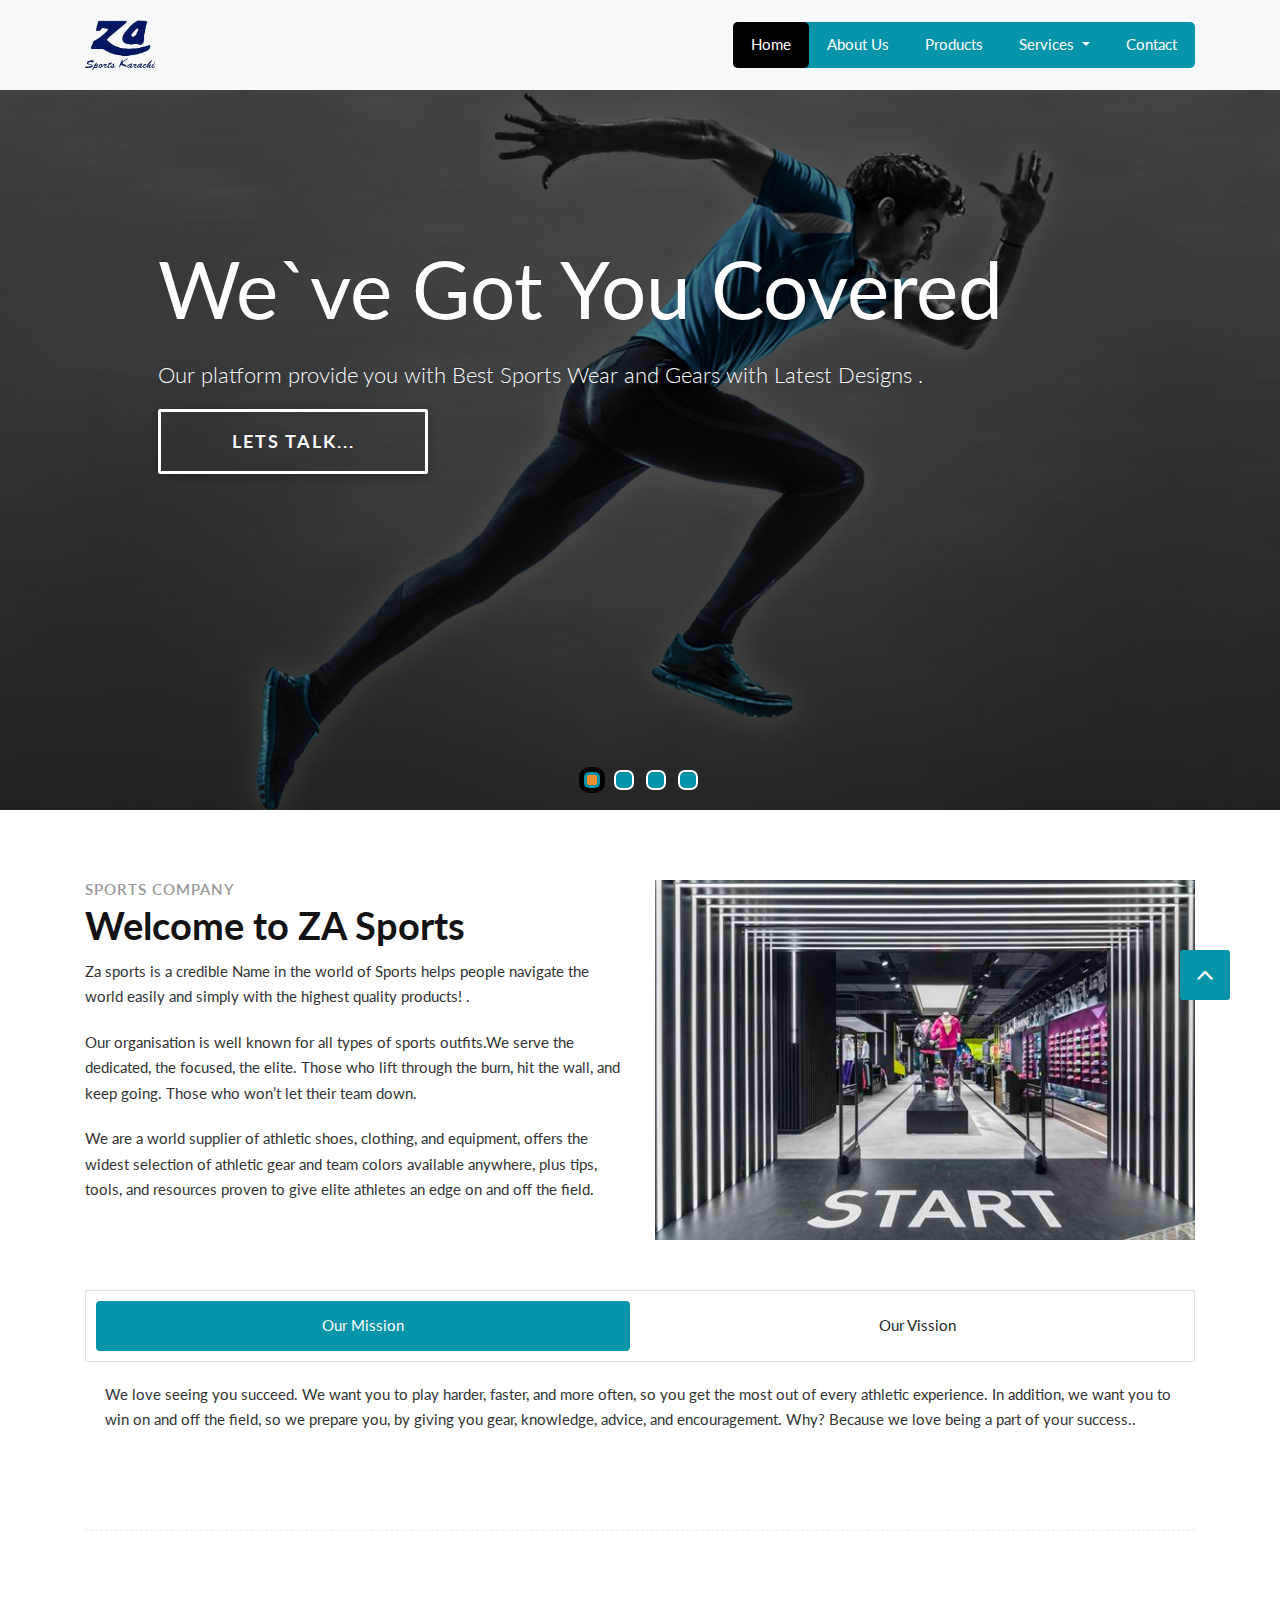
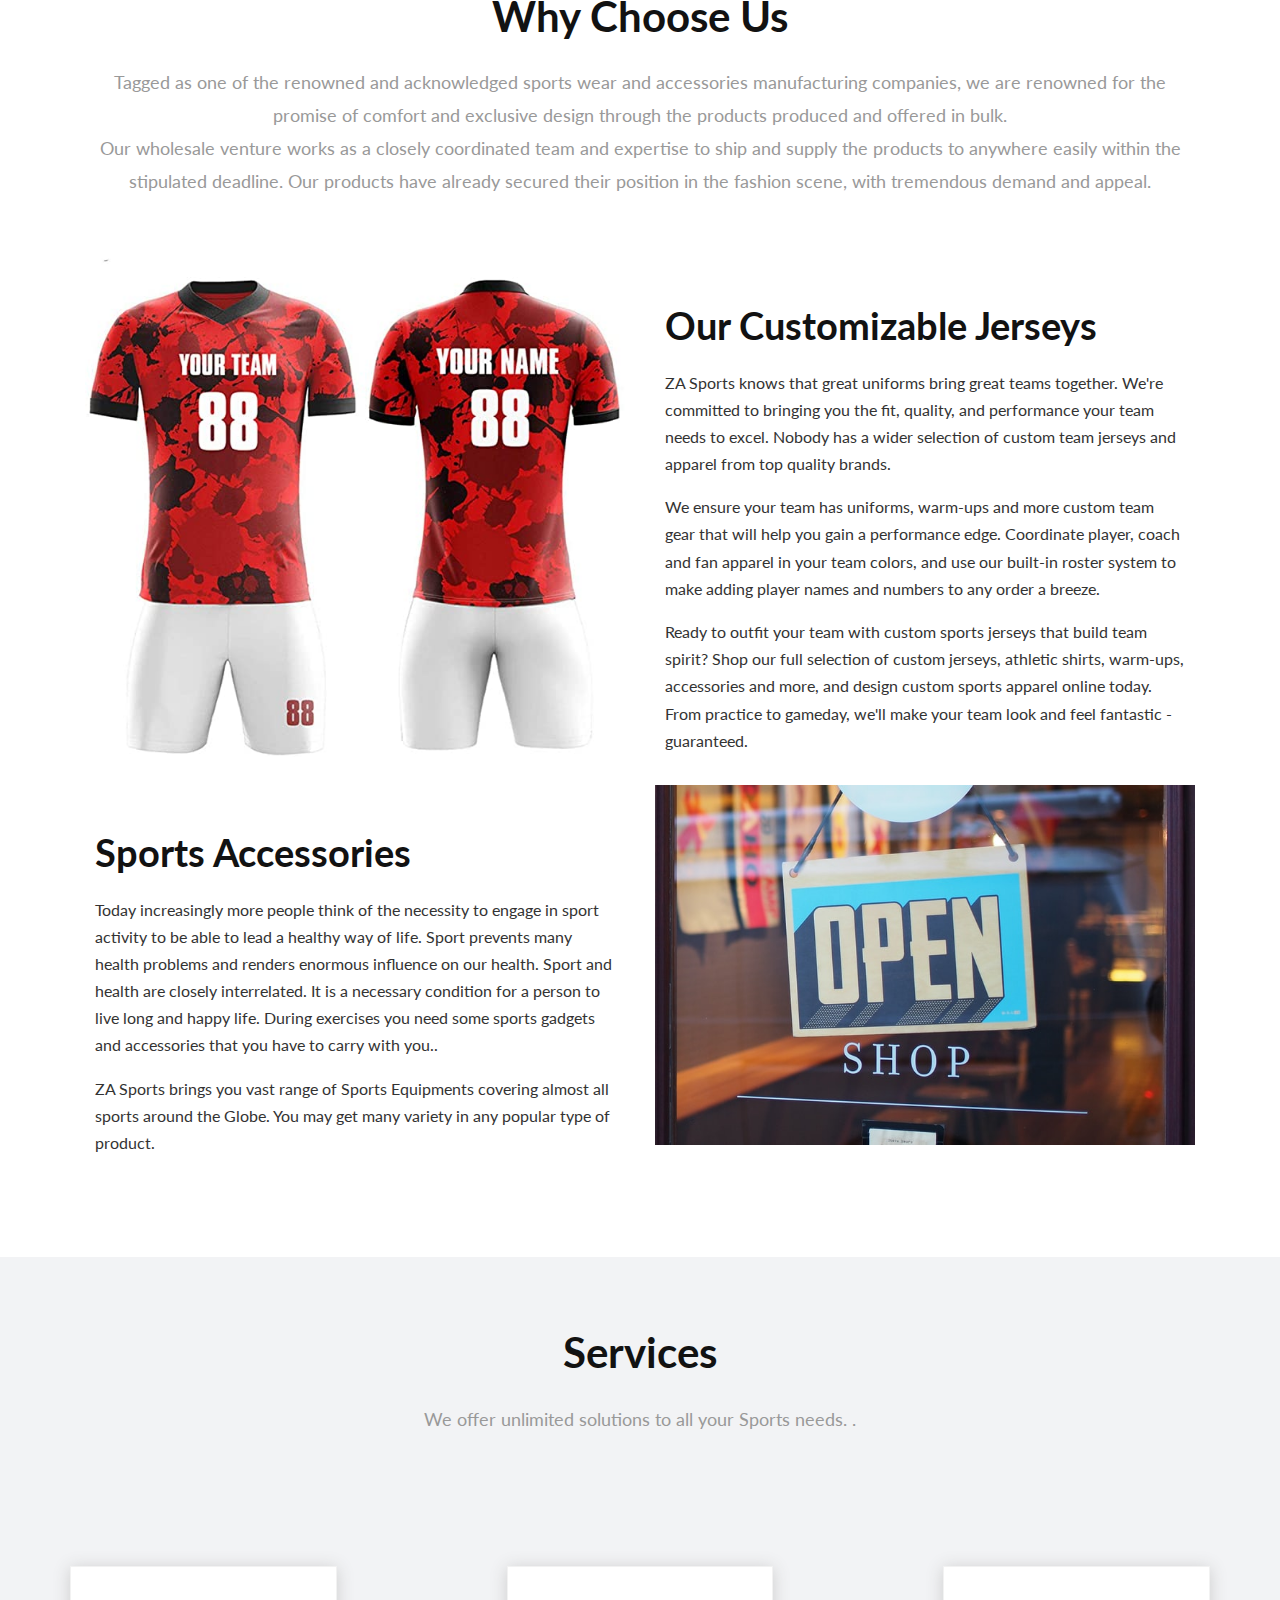
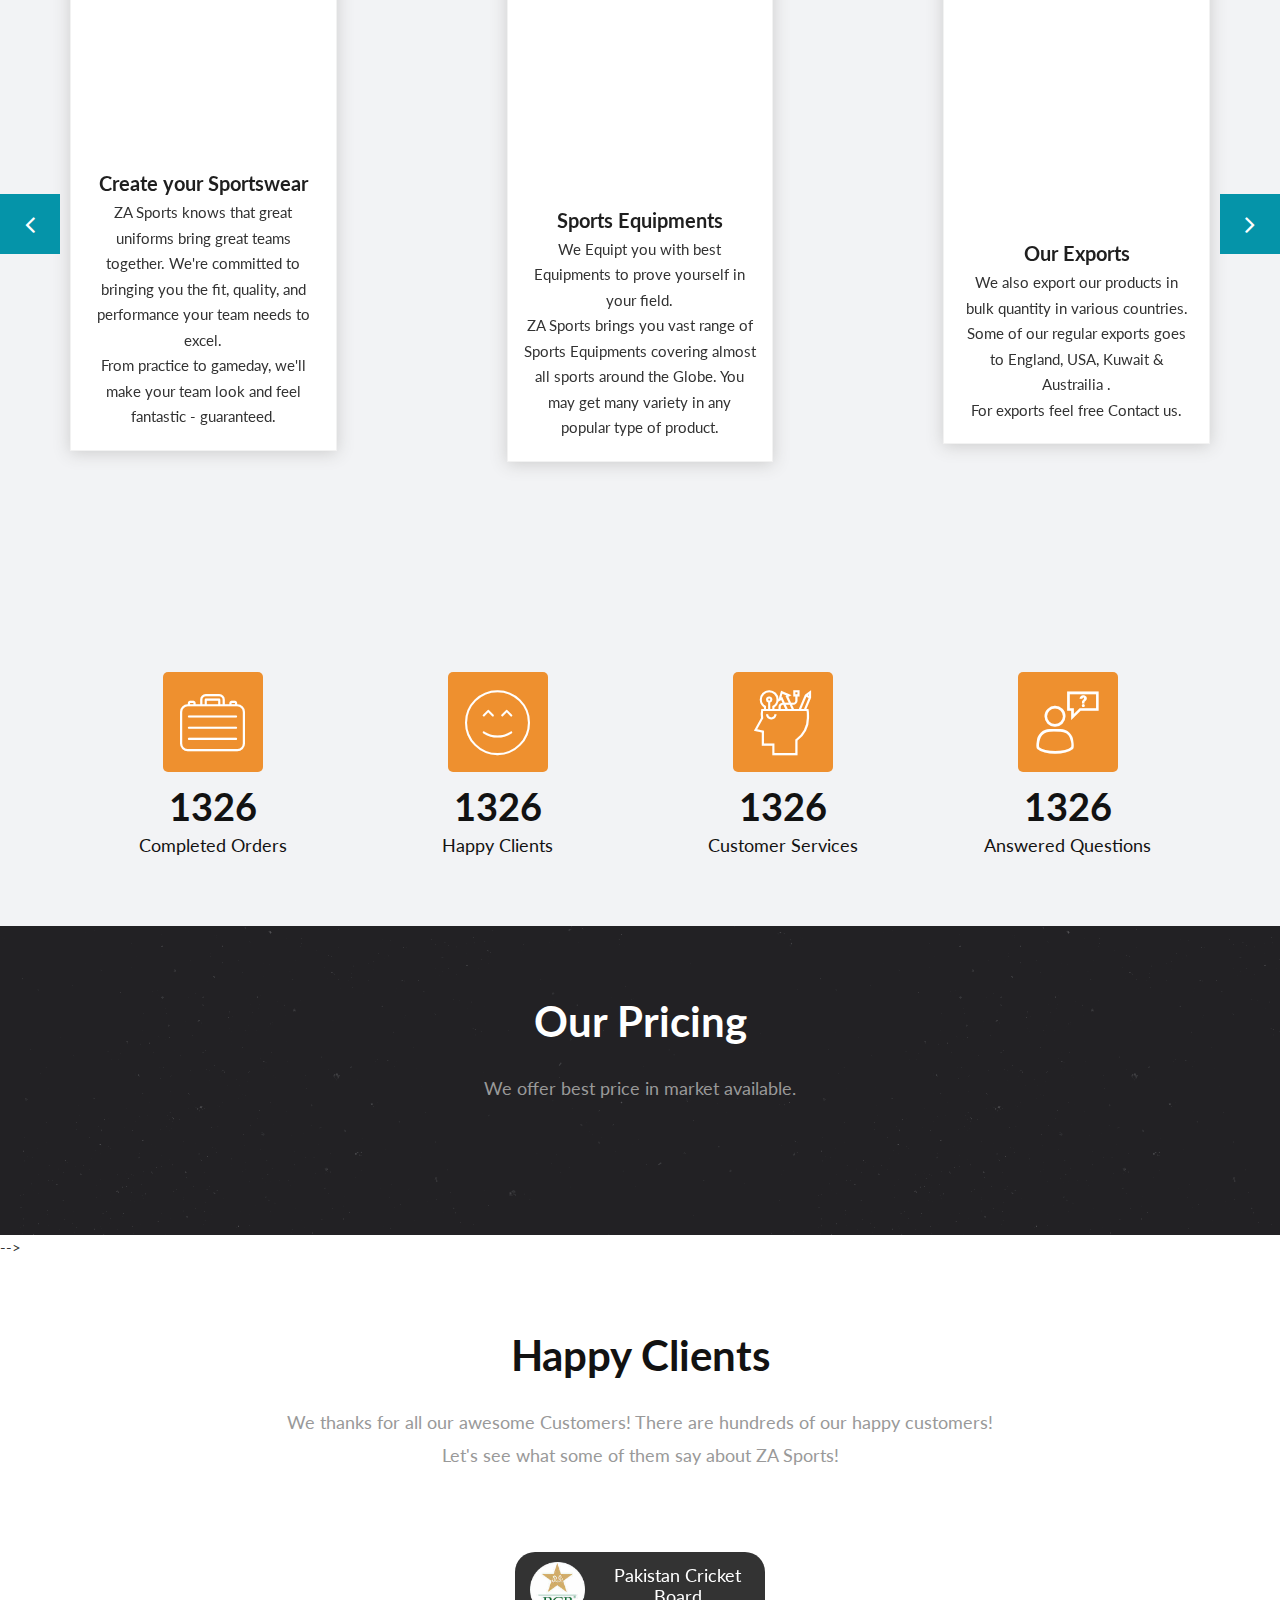
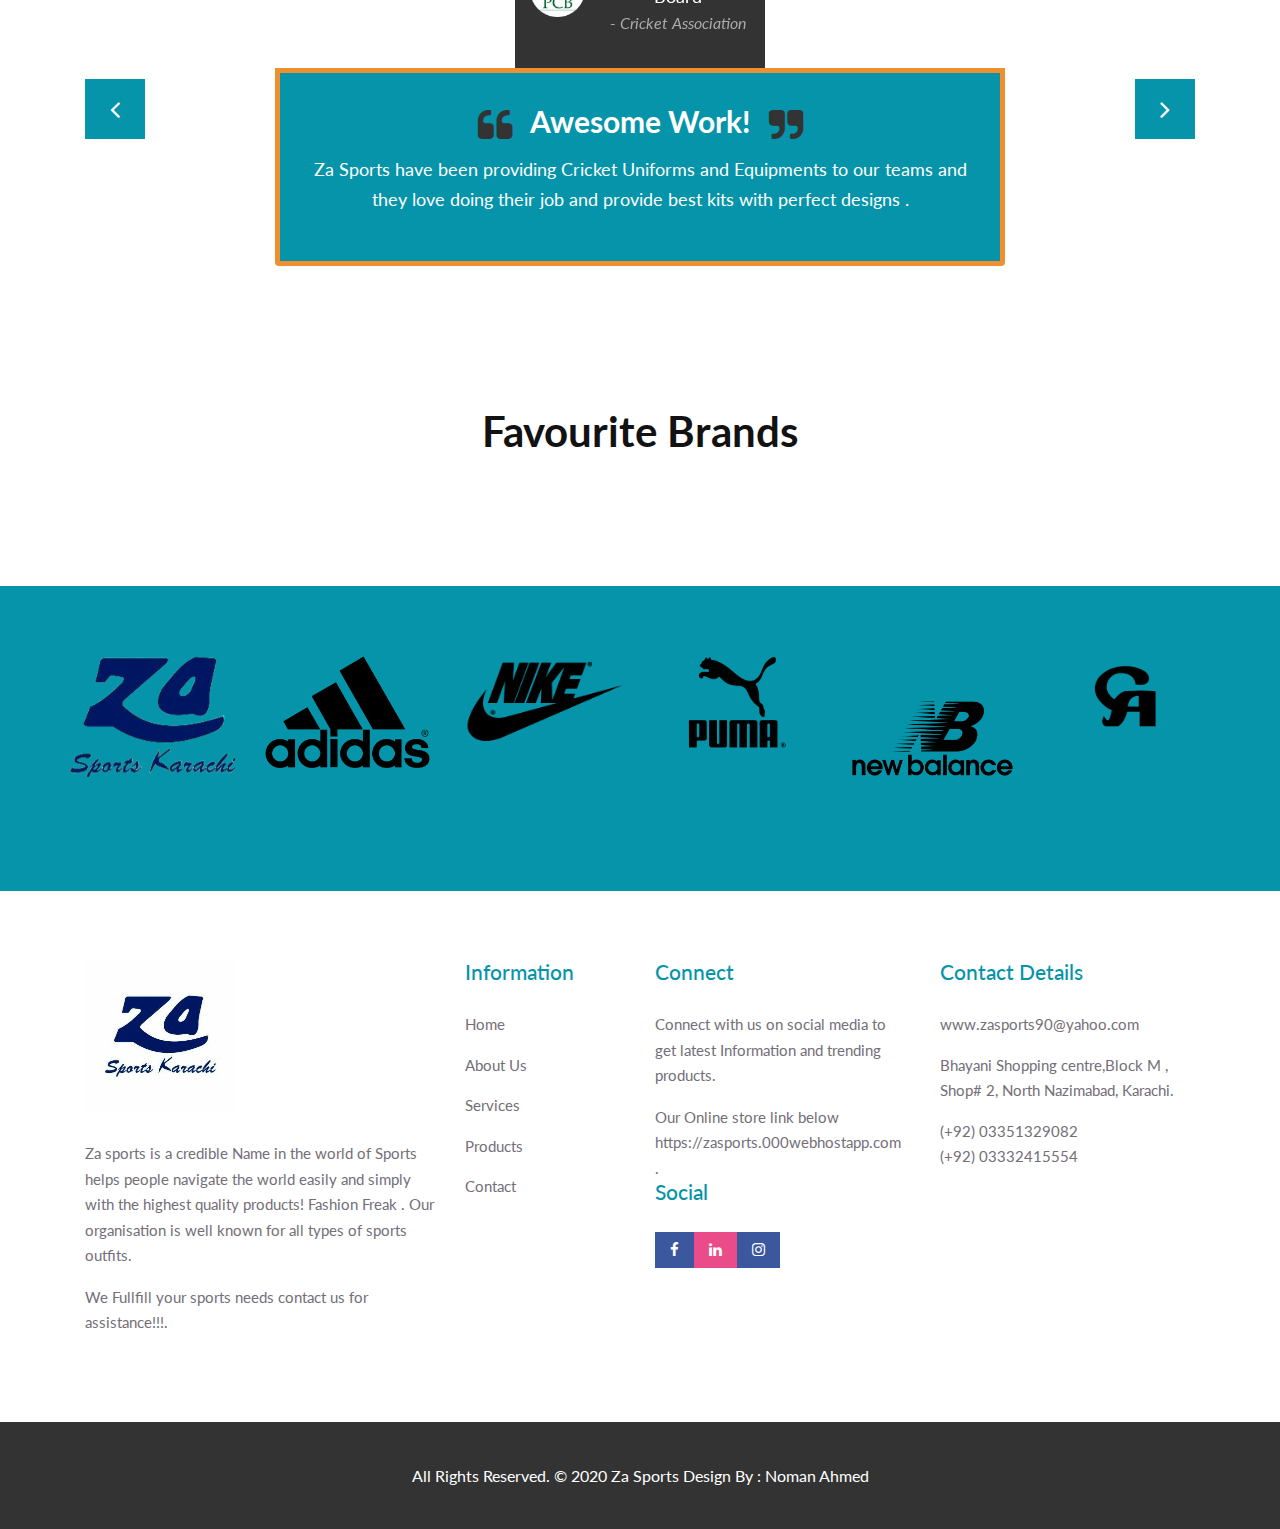
<file: index.html>
<!DOCTYPE html>
<html lang="en">

    <!-- Basic -->
    <meta charset="utf-8">
    <meta http-equiv="X-UA-Compatible" content="IE=edge">   
   
    <!-- Mobile Metas -->
    <meta name="viewport" content="width=device-width, minimum-scale=1.0, maximum-scale=1.0, user-scalable=no">
 
     <!-- Site Metas -->
    <title>Za Sports</title>  
    <meta name="keywords" content="">
    <meta name="description" content="">
    <meta name="author" content="">

    <!-- Site Icons -->
    <link rel="shortcut icon" href="images/logo.png" type="image/x-icon" />
    <link rel="apple-touch-icon" href="images/logo.png">

    <!-- Bootstrap CSS -->
    <link rel="stylesheet" href="css/bootstrap.min.css">
    <!-- Site CSS -->
    <link rel="stylesheet" href="style.css">
    <!-- ALL VERSION CSS -->
    <link rel="stylesheet" href="css/versions.css">
    <!-- Responsive CSS -->
    <link rel="stylesheet" href="css/responsive.css">
    <!-- Custom CSS -->
    <link rel="stylesheet" href="css/custom.css">
	
	<script src="js/modernizr.custom.79639.js"></script>
    
</head>
<body class="seo_version">

	<!-- LOADER -->
	<div id="preloader">
		<div class="loader-wrapper">
			<div class="loader-new">
				<div class="ball"></div>
				<div class="ball"></div>
				<div class="ball"></div>
			</div>
			<div class="text">LOADING...</div>
		</div>
	</div>
	<!-- END LOADER -->
	
	<!-- Start header -->
	<header class="top-navbar">
		<nav class="navbar navbar-expand-lg navbar-light bg-light">
			<div class="container">
				<a class="navbar-brand" href="index.html">
					<img src="images/logo.png" width="70px" height="50px" alt="" />
				</a>
				<button class="navbar-toggler" type="button" data-toggle="collapse" data-target="#navbars-seo" aria-controls="navbars-rs-food" aria-expanded="false" aria-label="Toggle navigation">
				  <span class="navbar-toggler-icon"></span>
				</button>
				<div class="collapse navbar-collapse" id="navbars-seo">
					<ul class="navbar-nav ml-auto">
						<li class="nav-item active"><a class="nav-link" href="index.html">Home</a></li>
						<li class="nav-item"><a class="nav-link" href="about.html">About Us</a></li>
						<li class="nav-item"><a class="nav-link" href="product.html">Products</a></li>
						<li class="nav-item dropdown">
							<a class="nav-link dropdown-toggle" href="" id="dropdown-a" data-toggle="dropdown">Services </a>
							<div class="dropdown-menu" aria-labelledby="dropdown-a">
								<a class="dropdown-item" href="services.html">Sports Wear</a>
								<a class="dropdown-item" href="services.html">Sports Goods</a>
								<a class="dropdown-item" href="services.html">Delivery</a>
								<a class="dropdown-item" href="services.html">Exports</a>
							</div>
						</li>
			
						<li class="nav-item"><a class="nav-link" href="contact.html">Contact</a></li>
					</ul>
				</div>
			</div>
		</nav>
	</header>
	<!-- End header -->
    
    <div id="slider" class="sl-slider-wrapper">

		<div class="sl-slider">
		
			<div class="sl-slide" data-orientation="horizontal" data-slice1-rotation="-25" data-slice2-rotation="-25" data-slice1-scale="2" data-slice2-scale="2">
				<div class="sl-slide-inner">
					<div class="bg-img bg-img-1"></div>
					<h2>We`ve Got You Covered </h2>
					<blockquote><p>Our platform provide you with Best Sports Wear and Gears with Latest Designs .</p>
					<a href="contact.html" class="bttn-new">Lets Talk...</a>
					</blockquote>
				</div>
			</div>
			
			<div class="sl-slide" data-orientation="vertical" data-slice1-rotation="10" data-slice2-rotation="-15" data-slice1-scale="1.5" data-slice2-scale="1.5">
				<div class="sl-slide-inner">
					<div class="bg-img bg-img-2"></div>
					<h2>Trends</h2>
					<blockquote><p>We ensure to give you all trending wears and gears. </p>
					
						<a href="contact.html" class="bttn-new">Lets Talk...</a>
					</blockquote>
				</div>
			</div>
			
			<div class="sl-slide" data-orientation="horizontal" data-slice1-rotation="3" data-slice2-rotation="3" data-slice1-scale="2" data-slice2-scale="1">
				<div class="sl-slide-inner">
					<div class="bg-img bg-img-3"></div>
				<h2>Sports Wear</h2>
					<blockquote><p>Our company has wide range of Sports Wears ready to be yours . </p>
						<a href="contact.html" class="bttn-new">Lets Talk...</a>
					</blockquote>
				</div>
			</div>
			
			<div class="sl-slide" data-orientation="vertical" data-slice1-rotation="-5" data-slice2-rotation="25" data-slice1-scale="2" data-slice2-scale="1">
				<div class="sl-slide-inner">
					<div class="bg-img bg-img-4"></div>
					<h2>Your idea our responsiblity</h2>
					<blockquote><p>We Produce your ideas and hand you with your desired customized products . </p>
						<a href="contact.html" class="bttn-new">Lets Talk...</a>
					</blockquote>
				</div>
			</div>
		</div>
		<!-- /sl-slider -->

		<nav id="nav-dots" class="nav-dots">
			<span class="nav-dot-current"></span>
			<span></span>
			<span></span>
			<span></span>
		</nav>

	</div><!-- /slider-wrapper -->

    <div id="about" class="section wb nopadtop">
        <div class="container">
            <div class="row">
				<div class="col-md-6 m40">
                    <div class="message-box">
                        <h4>Sports Company</h4>
                        <h2>Welcome to ZA Sports</h2>
                        <p>Za sports is a credible Name in the world of Sports helps people navigate the world easily and simply with the highest quality products! . </p>
						<p>Our organisation is well known for all types of sports outfits.We serve the dedicated, the focused, the elite. Those who lift through the burn, hit the wall, and keep going. Those who won’t let their team down.</p>
                        <p>We are a  world supplier of athletic shoes, clothing, and equipment, offers the widest selection of athletic gear and team colors available anywhere, plus tips, tools, and resources proven to give elite athletes an edge on and off the field.</p>
                    </div><!-- end messagebox -->
                </div><!-- end col -->
				
                <div class="col-md-6">
                    <div class="post-media wow fadeIn">
                        <img src="images/about.jpg" alt="" class="img-fluid">
                    </div><!-- end media -->
                </div><!-- end col -->
                
            </div><!-- end row -->
			
			<div class="row vission-and-mission">
				<div class="col-md-12">
					<ul class="nav nav-pills nav-justified" id="myTab" role="tablist">
						<li class="nav-item"><a class="nav-link active" href="#tab_a" data-toggle="tab">Our Mission</a></li>
						<li class="nav-item"><a class="nav-link" href="#tab_b" data-toggle="tab">Our Vission</a></li>				
					</ul>
					<div class="tab-content">
						<div class="tab-pane fade show active" id="tab_a">
							<div class="box-inner-m">
								<p>We love seeing you succeed. We want you to play harder, faster, and more often, so you get the most out of every athletic experience. In addition, we want you to win on and off the field, so we prepare you, by giving you gear, knowledge, advice, and encouragement. Why? Because we love being a part of your success..</p>
							</div>
						</div>
						<div class="tab-pane fade" id="tab_b">
							<div class="box-inner-m">
								<p>We put our best foot forward walk that extra mile so that sublimated wears and items are easily available to you. Enjoy our friendly and efficient services, be a happy shopper making the most of our wholesale rates when you place bulk orders. Try us out and step into the world of sublimated wears and products with great panache! </p>
							</div>
						</div>
					</div>
				</div>				
			</div>
			
			<hr class="hr1">
			
			<div class="section-title text-center">               
                <h3>Why Choose Us</h3>
                <p class="lead">Tagged as one of the renowned and acknowledged sports wear and accessories manufacturing companies, we are renowned for the promise of comfort and exclusive design through the products produced and offered in bulk.</p>

                <p>	Our wholesale venture works as a closely coordinated team and expertise to ship and supply the products to anywhere easily within the stipulated deadline. Our products have already secured their position in the fashion scene, with tremendous demand and appeal.</p>
            </div><!-- end title -->
			
			<div class="seo-services row clearfix">
                <div class="col-md-6 col-xs-12">
					<div class="why-img-box">
						<img src="images/1.jpg" class="img-fluid" alt="" />
					</div>
                </div><!-- end col -->

                <div class="col-md-6 col-xs-12">
					<div class="why-dit">
						<h4>Our Customizable Jerseys</h4>
						<p> ZA Sports knows that great uniforms bring great teams together. We're committed to bringing you the fit, quality, and performance your team needs to excel. Nobody has a wider selection of custom team jerseys and apparel from top quality brands. </p>
						<p>We ensure your team has uniforms, warm-ups and more custom team gear that will help you gain a performance edge. Coordinate player, coach and fan apparel in your team colors, and use our built-in roster system to make adding player names and numbers to any order a breeze.</p>
					    <p>Ready to outfit your team with custom sports jerseys that build team spirit? Shop our full selection of custom jerseys, athletic shirts, warm-ups, accessories and more, and design custom sports apparel online today. From practice to gameday, we'll make your team look and feel fantastic - guaranteed.</p>
					</div>
                </div><!-- end col -->
				
				<div class="col-md-6 col-xs-12">
					<div class="why-dit">
						<h4>Sports Accessories</h4>
						<p>Today increasingly more people think of the necessity to engage in sport activity to be able to lead a healthy way of life. Sport prevents many health problems and renders enormous influence on our health. Sport and health are closely interrelated. It is a necessary condition for a person to live long and happy life. During exercises you need some sports gadgets and accessories that you have to carry with you..</p>
						<p> ZA Sports brings you vast range of Sports Equipments covering almost all sports around the Globe. You may get many variety in any popular type of product.  </p>
						
					</div>
                </div><!-- end col -->
				
                <div class="col-md-6 col-xs-12">
					<div class="why-img-box">
						<img src="images/3.jpg" class="img-fluid" alt="" />
					</div>
					 
                </div><!-- end col -->
            </div><!-- end how-its-work -->
        </div><!-- end container -->
    </div><!-- end section -->

    <div id="services" class="section lb">
        <div class="container-fluid">
			<div class="container">
				<div class="section-title text-center">
					<h3>Services</h3>
					<p class="lead">We offer unlimited solutions to all your Sports needs. .</p>
				</div><!-- end title -->
			</div>
            <div class="row text-center">
				<div class="owl-services-seo owl-carousel owl-theme">
					<div class="text-center">
						<div class="service-widget">
							<div class="post-media wow fadeIn">
								<img src="images/jersey.jpg" alt="" class="img-fluid img-rounded">
							</div>
							<h3>Create your Sportswear</h3>
							
								<p> ZA Sports knows that great uniforms bring great teams together. We're committed to bringing you the fit, quality, and performance your team needs to excel.</p>
							<p>From practice to gameday, we'll make your team look and feel fantastic - guaranteed.</p>
						</div><!-- end service -->
					</div><!-- end col -->

					<div class="text-center">
						<div class="service-widget">
							<div class="post-media wow fadeIn">
								<img src="images/equipment.jpg" alt="" class="img-fluid img-rounded">
							</div>
							<h3>Sports Equipments</h3>
							<p>We Equipt you with best Equipments to prove yourself in your field. </p>
							<p>ZA Sports brings you vast range of Sports Equipments covering almost all sports around the Globe. You may get many variety in any popular type of product.</p>
							
						</div><!-- end service -->
					</div><!-- end col -->

					<div class="text-center">
						<div class="service-widget">
							<div class="post-media wow fadeIn">
								<img src="images/export.png" alt="" class="img-fluid img-rounded">
							</div>
							<h3>Our Exports</h3>
							<p>We also export our products in bulk quantity in various countries. Some of our regular exports goes to England, USA, Kuwait & Austrailia .</p>
						<p>For exports feel free Contact us.</p>
						</div><!-- end service -->
					</div><!-- end col -->
					
					<div class="text-center">
						<div class="service-widget">
							<div class="post-media wow fadeIn">
								<img src="images/deliver.png"  alt="" class="img-fluid img-rounded">
							</div>
							<h3>Delivery</h3>
                           <p>We deliver Nation-wide (Pakistan) in very economical cost.</p>
						<p>We also deliver globally in bulk quantity , No need to worry we got your back!</p>
						</div><!-- end service -->
					</div><!-- end col -->

					<div class="text-center">
						<div class="service-widget">
							<div class="post-media wow fadeIn">
								<img src="images/customer.png" alt="" class="img-fluid img-rounded">
							</div>
							<h3>Customer Iteraction</h3>
							<p>Talk to us on your doubts we are owesome!!!. </p>
						</div><!-- end service -->
					</div><!-- end col -->

					<div class="text-center">
						<div class="service-widget">
							<div class="post-media wow fadeIn">
								<img src="images/social.png" alt="" class="img-fluid img-rounded">
							</div>
							<h3>Social Media </h3>
							<p>Come join and Interact with us on social media to be updated with latest  Jersey designs and products.</p>
						</div><!-- end service -->
					</div><!-- end col -->
				</div><!-- end col -->
            </div><!-- end row -->
        </div><!-- end container -->
    </div><!-- end section -->

    <div class="parallax section lb">
        <div class="container">
            <div class="row text-center stat-wrap">
                <div class="col-md-3 col-sm-6 col-xs-12">
                    <span data-scroll class="global-radius icon_wrap effect-1"><i class="flaticon-briefcase"></i></span>
                    <p class="stat_count">50000</p>
                    <h3>Completed Orders</h3>
                </div><!-- end col -->

                <div class="col-md-3 col-sm-6 col-xs-12">
                    <span data-scroll class="global-radius icon_wrap effect-1"><i class="flaticon-happy"></i></span>
                    <p class="stat_count">5806</p>
                    <h3>Happy Clients</h3>
                </div><!-- end col -->

                <div class="col-md-3 col-sm-6 col-xs-12">
                    <span data-scroll class="global-radius icon_wrap effect-1"><i class="flaticon-idea"></i></span>
                    <p class="stat_count">6557</p>
                    <h3>Customer Services</h3>
                </div><!-- end col -->

                <div class="col-md-3 col-sm-6 col-xs-12">
                    <span data-scroll class="global-radius icon_wrap effect-1"><i class="flaticon-customer-service"></i></span>
                    <p class="stat_count">8253</p>
                    <h3>Answered Questions</h3>
                </div><!-- end col -->
            </div><!-- end row -->
        </div><!-- end container -->
    </div><!-- end section -->

    <div id="pricing" class="section pricing-bg">
        <div class="container">
            <div class="section-title text-center">
                <h3> Our Pricing</h3>
				<p>We offer best price in market available. </p>
				
			</div><!-- end title -->
			

<!--pricing and plan card closes-->
			<!--
            <div class="row">
                <div class="col-md-12">
                    <div class="pricing pricing-palden">
						<div class="pricing-item">
						  <div class="pricing-deco">
							<svg class="pricing-deco-img" enable-background="new 0 0 300 100" height="100px" id="Layer_1" preserveAspectRatio="none" version="1.1" viewBox="0 0 300 100" width="300px" x="0px" xml:space="preserve" xmlns:xlink="http://www.w3.org/1999/xlink" xmlns="http://www.w3.org/2000/svg" y="0px">
							  <path class="deco-layer deco-layer--1" d="M30.913,43.944c0,0,42.911-34.464,87.51-14.191c77.31,35.14,113.304-1.952,146.638-4.729&#x000A;	c48.654-4.056,69.94,16.218,69.94,16.218v54.396H30.913V43.944z" fill="#FFFFFF" opacity="0.6"></path>
							  <path class="deco-layer deco-layer--2" d="M-35.667,44.628c0,0,42.91-34.463,87.51-14.191c77.31,35.141,113.304-1.952,146.639-4.729&#x000A;	c48.653-4.055,69.939,16.218,69.939,16.218v54.396H-35.667V44.628z" fill="#FFFFFF" opacity="0.6"></path>
							  <path class="deco-layer deco-layer--3" d="M43.415,98.342c0,0,48.283-68.927,109.133-68.927c65.886,0,97.983,67.914,97.983,67.914v3.716&#x000A;	H42.401L43.415,98.342z" fill="#FFFFFF" opacity="0.7"></path>
							  <path class="deco-layer deco-layer--4" d="M-34.667,62.998c0,0,56-45.667,120.316-27.839C167.484,57.842,197,41.332,232.286,30.428&#x000A;	c53.07-16.399,104.047,36.903,104.047,36.903l1.333,36.667l-372-2.954L-34.667,62.998z" fill="#FFFFFF"></path>
							</svg>
							<div class="pricing-price"><span class="pricing-currency">$</span>32
							  <span class="pricing-period">/ mo</span>
							</div>
							<h3 class="pricing-title">Freelance</h3>
						  </div>
						  <ul class="pricing-feature-list">
							<li class="pricing-feature">1 GB of space</li>
							<li class="pricing-feature">Support at $25/hour</li>
							<li class="pricing-feature">Limited cloud access</li>
						  </ul>
						  <button class="bttn-new-a">Choose plan</button>
						</div>
						<div class="pricing-item pricing__item--featured">
						  <div class="pricing-deco">
							<svg class="pricing-deco-img" enable-background="new 0 0 300 100" height="100px" id="Layer_1" preserveAspectRatio="none" version="1.1" viewBox="0 0 300 100" width="300px" x="0px" xml:space="preserve" xmlns:xlink="http://www.w3.org/1999/xlink" xmlns="http://www.w3.org/2000/svg" y="0px">
							  <path class="deco-layer deco-layer--1" d="M30.913,43.944c0,0,42.911-34.464,87.51-14.191c77.31,35.14,113.304-1.952,146.638-4.729&#x000A;	c48.654-4.056,69.94,16.218,69.94,16.218v54.396H30.913V43.944z" fill="#FFFFFF" opacity="0.6"></path>
							  <path class="deco-layer deco-layer--2" d="M-35.667,44.628c0,0,42.91-34.463,87.51-14.191c77.31,35.141,113.304-1.952,146.639-4.729&#x000A;	c48.653-4.055,69.939,16.218,69.939,16.218v54.396H-35.667V44.628z" fill="#FFFFFF" opacity="0.6"></path>
							  <path class="deco-layer deco-layer--3" d="M43.415,98.342c0,0,48.283-68.927,109.133-68.927c65.886,0,97.983,67.914,97.983,67.914v3.716&#x000A;	H42.401L43.415,98.342z" fill="#FFFFFF" opacity="0.7"></path>
							  <path class="deco-layer deco-layer--4" d="M-34.667,62.998c0,0,56-45.667,120.316-27.839C167.484,57.842,197,41.332,232.286,30.428&#x000A;	c53.07-16.399,104.047,36.903,104.047,36.903l1.333,36.667l-372-2.954L-34.667,62.998z" fill="#FFFFFF"></path>
							</svg>
							<div class="pricing-price"><span class="pricing-currency">$</span>45
							  <span class="pricing-period">/ mo</span>
							</div>
							<h3 class="pricing-title">Business</h3>
						  </div>
						  <ul class="pricing-feature-list">
							<li class="pricing-feature">5 GB of space</li>
							<li class="pricing-feature">Support at $5/hour</li>
							<li class="pricing-feature">Full cloud access</li>
						  </ul>
						  <button class="bttn-new-a">Choose plan</button>
						</div>
						<div class="pricing-item">
						  <div class="pricing-deco">
							<svg class="pricing-deco-img" enable-background="new 0 0 300 100" height="100px" id="Layer_1" preserveAspectRatio="none" version="1.1" viewBox="0 0 300 100" width="300px" x="0px" xml:space="preserve" xmlns:xlink="http://www.w3.org/1999/xlink" xmlns="http://www.w3.org/2000/svg" y="0px">
							  <path class="deco-layer deco-layer--1" d="M30.913,43.944c0,0,42.911-34.464,87.51-14.191c77.31,35.14,113.304-1.952,146.638-4.729&#x000A;	c48.654-4.056,69.94,16.218,69.94,16.218v54.396H30.913V43.944z" fill="#FFFFFF" opacity="0.6"></path>
							  <path class="deco-layer deco-layer--2" d="M-35.667,44.628c0,0,42.91-34.463,87.51-14.191c77.31,35.141,113.304-1.952,146.639-4.729&#x000A;	c48.653-4.055,69.939,16.218,69.939,16.218v54.396H-35.667V44.628z" fill="#FFFFFF" opacity="0.6"></path>
							  <path class="deco-layer deco-layer--3" d="M43.415,98.342c0,0,48.283-68.927,109.133-68.927c65.886,0,97.983,67.914,97.983,67.914v3.716&#x000A;	H42.401L43.415,98.342z" fill="#FFFFFF" opacity="0.7"></path>
							  <path class="deco-layer deco-layer--4" d="M-34.667,62.998c0,0,56-45.667,120.316-27.839C167.484,57.842,197,41.332,232.286,30.428&#x000A;	c53.07-16.399,104.047,36.903,104.047,36.903l1.333,36.667l-372-2.954L-34.667,62.998z" fill="#FFFFFF"></path>
							</svg>
							<div class="pricing-price"><span class="pricing-currency">$</span>80
							  <span class="pricing-period">/ mo</span>
							</div>
							<h3 class="pricing-title">Enterprise</h3>
						  </div>
						  <ul class="pricing-feature-list">
							<li class="pricing-feature">10 GB of space</li>
							<li class="pricing-feature">Support at $5/hour</li>
							<li class="pricing-feature">Full cloud access</li>
						  </ul>
						  <button class="bttn-new-a">Choose plan</button>
						</div>
					</div>
                </div><!-- end col -->
            </div><!-- end row -->
        </div><!-- end container -->
    </div><!-- end section -->
-->
<!--pricing and plan card closes-->


<div id="testimonials" class="section wb">
        <div class="container">
            <div class="section-title text-center">
                <h3>Happy Clients</h3>
                <p class="lead">We thanks for all our awesome Customers! There are hundreds of our happy customers! <br>Let's see what some of them  say about ZA Sports!</p>
            </div><!-- end title -->

            <div class="row">
                <div class="col-md-12 col-sm-12">
                    <div class="testi-carousel owl-carousel owl-theme">
                        <div class="testimonial clearfix">
							<div class="testi-meta">
                                <img src="images/pcb.png" alt="" class="img-fluid alignleft">
                                <h4>Pakistan Cricket Board <small>- Cricket Association</small></h4>
                            </div>
							<!-- end testi-meta -->
                            <div class="desc">
                                <h3><i class="fa fa-quote-left"></i> Awesome Work! <i class="fa fa-quote-right"></i></h3>
                                <p>Za Sports have been providing Cricket Uniforms and Equipments to our teams and they love doing their job and provide best kits with perfect designs  .</p>
                            </div>
                        </div>
                        <!-- end testimonial -->

                        <div class="testimonial clearfix">
							<div class="testi-meta">
                                <img src="images/kcca.png" alt="" class="img-fluid alignleft">
                                <h4> K.C.C.A  <small>- Cricket Association</small></h4>
                            </div>
                            <!-- end testi-meta -->
                            <div class="desc">
                                <h3><i class="fa fa-quote-left"></i> Wonderful Services! <i class="fa fa-quote-right"></i></h3>
                                <p>Za Sports have been our first and only  priority when it comes to Sportswear. We have their Wonderful Service from years now. </p>
                            </div>
                        </div>
                        <!-- end testimonial -->

                        <div class="testimonial clearfix">
							<div class="testi-meta">
                                <img src="images/ishtiaq.png" alt="" class="img-fluid alignleft">
                                <h4>Ishtiaq Ahmed <small>- Kuwait`s Importer </small></h4>
                            </div>
                            <!-- end testi-meta -->
                            <div class="desc">
                                <h3><i class="fa fa-quote-left"></i> Great & Talented Team! <i class="fa fa-quote-right"></i></h3>
                                <p>I have been Importing Za Sport`s goods to Kuwait and it is always satisfying to work with them . </p>
                            </div>
                        </div>
                        <!-- end testimonial -->
						
						<div class="testimonial clearfix">
							<div class="testi-meta">
                                <img src="images/pcb.png" alt="" class="img-fluid alignleft">
                                <h4>Pakistan Cricket Board <small>- Cricket Association</small></h4>
                            </div>
							<!-- end testi-meta -->
                            <div class="desc">
                                <h3><i class="fa fa-quote-left"></i> Awesome Work! <i class="fa fa-quote-right"></i></h3>
                                <p>Za Sports have been providing Cricket Uniforms and Equipments to our teams and they love doing their job and provide best kits with perfect designs  .</p>
                            </div>
                        </div>
                        <!-- end testimonial -->

                        <div class="testimonial clearfix">
							<div class="testi-meta">
                                <img src="images/kcca.png" alt="" class="img-fluid alignleft">
                                <h4> K.C.C.A  <small>- Cricket Association</small></h4>
                            </div>
                            <!-- end testi-meta -->
                            <div class="desc">
                                <h3><i class="fa fa-quote-left"></i> Wonderful Services! <i class="fa fa-quote-right"></i></h3>
                                <p>Za Sports have been our first and only  priority when it comes to Sportswear. We have their Wonderful Service from years now. </p>
                            </div>
                        </div>
                        <!-- end testimonial -->

                        <div class="testimonial clearfix">
							<div class="testi-meta">
                                <img src="images/ishtiaq.png" alt="" class="img-fluid alignleft">
                                <h4>Ishtiaq Ahmed <small>- Kuwait`s Importer </small></h4>
                            </div>
                            <!-- end testi-meta -->
                            <div class="desc">
                                <h3><i class="fa fa-quote-left"></i> Great & Talented Team! <i class="fa fa-quote-right"></i></h3>
                                <p>I have been Importing Za Sport`s goods to Kuwait and it is always satisfying to work with them . </p>
                            </div>
                        </div>
                        <!-- end testimonial -->
                        
                    </div><!-- end carousel -->
                </div><!-- end col -->
            </div><!-- end row -->
        </div><!-- end container -->
    </div><!-- end section -->

	<div id="testimonials" class="section wb">
        <div class="container">
            <div class="section-title text-center">
                <h3>Favourite Brands</h3>
                
            </div><!-- end title -->
		</div>
	</div>
    <div id="support" class="section db">
        <div class="container">
            <div class="row">
                <div id="logo-carousel" class="owl-carousel">
					<div> <img src="images/logo.png" alt=""> </div>
					<div> <img src="images/adidas.png" alt=""> </div>
					<div> <img src="images/nike.png" alt=""> </div>
					<div> <img src="images/puma.png" alt=""> </div>
					<div> <img src="images/nb.png" alt=""> </div>
					<div> <img src="images/ca.png" alt=""> </div>
					<div> <img src="images/kookaburra.png" alt=""> </div>
					<div> <img src="images/slazenger.png" alt=""> </div>
					
				</div>
            </div><!-- end row -->
        </div><!-- end container -->
    </div><!-- end section -->
	
	<footer class="footer">
        <div class="container">
            <div class="row">
                <div class="col-lg-4 col-md-6 col-xs-12">
                    <div class="widget clearfix">
                        <div class="widget-title">
                            <img src="images/za.jpg" width="150px" height="150px" alt="">
                        </div>
                        <p> Za sports is a credible Name in the world of Sports helps people navigate the world easily and simply with the highest quality products! Fashion Freak . Our organisation is well known for all types of sports outfits.</p>
                        <p>We Fullfill your sports needs contact us  for assistance!!!.</p>
                    </div><!-- end clearfix -->
                </div><!-- end col -->
				
				<div class="col-lg-2 col-md-6 col-xs-12">
                    <div class="widget clearfix">
                        <div class="widget-title">
                            <h3>Information</h3>
                        </div>
                        <ul class="footer-links">
                            <li><a href="index.html">Home</a></li>
                            <li><a href="about.html">About Us</a></li>
                            <li><a href="services.html">Services</li>
							<li><a href="product.html">Products</a></li>
							
							<li><a href="contact.html">Contact</a></li>
                        </ul><!-- end links -->
                    </div><!-- end clearfix -->
                </div><!-- end col -->

                <div class="col-lg-3 col-md-6 col-xs-12">
                    <div class="widget clearfix">
						<div class="widget-title">
							<h3>Connect</h3>
						</div>
						<p>Connect with us on social media to get latest Information and trending products.</p>
						<li ><a>Our Online store link below</a></li>
						<li class="footer-links"><a href="https://zasports.000webhostapp.com/">https://zasports.000webhostapp.com</a></li>
						<li>     .</li>

<!--
						<div class="news-box">
							<form action="#" method="post">
								<div class="form-group">
									<input class="form-control" placeholder="Email address" type="email">
									<button type="submit">
										<svg id="Layer_11" data-name="Layer 11" xmlns="http://www.w3.org/2000/svg" viewBox="0 0 25.19 17.71">
											<path class="cls-1" d="M311,387.93a.89.89,0,0,0-1.27,1.26l6.44,6.44H295a.89.89,0,0,0-.89.89.9.9,0,0,0,.89.9h21.24l-6.44,6.42a.91.91,0,0,0,0,1.27.89.89,0,0,0,1.27,0l8-8a.87.87,0,0,0,0-1.25Z" transform="translate(-294.08 -387.67)"></path> </svg>
									</button>
								</div>
							</form>
						</div>
-->						
                        <div class="widget-title">
                            <h3>Social</h3>
                        </div>
                        <ul class="footer-links social-md">

                            <li><a class="fb btn-a" title="Facebook" data-tippy-animation="scale" href="https://www.facebook.com/MR.dealler/"><i class="fa fa-facebook"></i></a></li>
							<li><a class="dr btn-a" title="Linkedin" data-tippy-animation="scale" href="https://www.linkedin.com/in/za-sports-365a21193/"><i class="fa fa-linkedin"></i> </a></li>
							<li><a class="fb btn-a" title="Instagram" data-tippy-animation="scale" href="https://www.instagram.com/zasports90/"><i class="fa fa-instagram"></i></a></li>
						
						</ul><!-- end links -->
                    </div><!-- end clearfix -->
                </div><!-- end col -->
				
				<div class="col-lg-3 col-md-6 col-xs-12">
                    <div class="widget clearfix">
                        <div class="widget-title">
                            <h3>Contact Details</h3>
                        </div>

                        <ul class="footer-links">
                            <li><a href="mailto:www.zasports90@yahoo.com">www.zasports90@yahoo.com</a></li>
                            
                            <li>Bhayani Shopping centre,Block M , Shop# 2, North Nazimabad, Karachi.</li>
                            <li>(+92) 03351329082</li>
							</li>(+92) 03332415554</li>
                        </ul><!-- end links -->
                    </div><!-- end clearfix -->
                </div><!-- end col -->
				
            </div><!-- end row -->
        </div><!-- end container -->
    </footer><!-- end footer -->
	
    <div class="copyrights">
        <div class="container">
            <div class="footer-distributed">
                <div class="footer-left">
                    <p class="footer-company-name">All Rights Reserved. &copy; 2020 <a href="#">Za Sports</a> Design By : <a href="https://www.facebook.com/noman.ahmed.75873708">Noman Ahmed</a></p>
                </div>
            </div>
        </div><!-- end container -->
    </div><!-- end copyrights -->

    <a href="#" id="scroll-to-top" class="dmtop global-radius"><i class="fa fa-angle-up"></i></a>

    <!-- ALL JS FILES -->
    <script src="js/all.js"></script>
    <!-- ALL PLUGINS -->
	<script src="js/tippy.all.min.js"></script>
    <script src="js/custom.js"></script>
	
	<script src="js/jquery.ba-cond.min.js"></script>
	<script src="js/jquery.slitslider.js"></script>
	<script type="text/javascript">	
			$(function() {
			
				var Page = (function() {

					var $nav = $( '#nav-dots > span' ),
						slitslider = $( '#slider' ).slitslider( {
							onBeforeChange : function( slide, pos ) {

								$nav.removeClass( 'nav-dot-current' );
								$nav.eq( pos ).addClass( 'nav-dot-current' );

							}
						} ),

						init = function() {

							initEvents();
							
						},
						initEvents = function() {

							$nav.each( function( i ) {
							
								$( this ).on( 'click', function( event ) {
									
									var $dot = $( this );
									
									if( !slitslider.isActive() ) {

										$nav.removeClass( 'nav-dot-current' );
										$dot.addClass( 'nav-dot-current' );
									
									}
									
									slitslider.jump( i + 1 );
									return false;
								
								} );
								
							} );

						};

						return { init : init };

				})();

				Page.init();
			
			});
		</script>
		
		<script>
			tippy('.btn-a')
		</script>


</body>
</html>
</file>
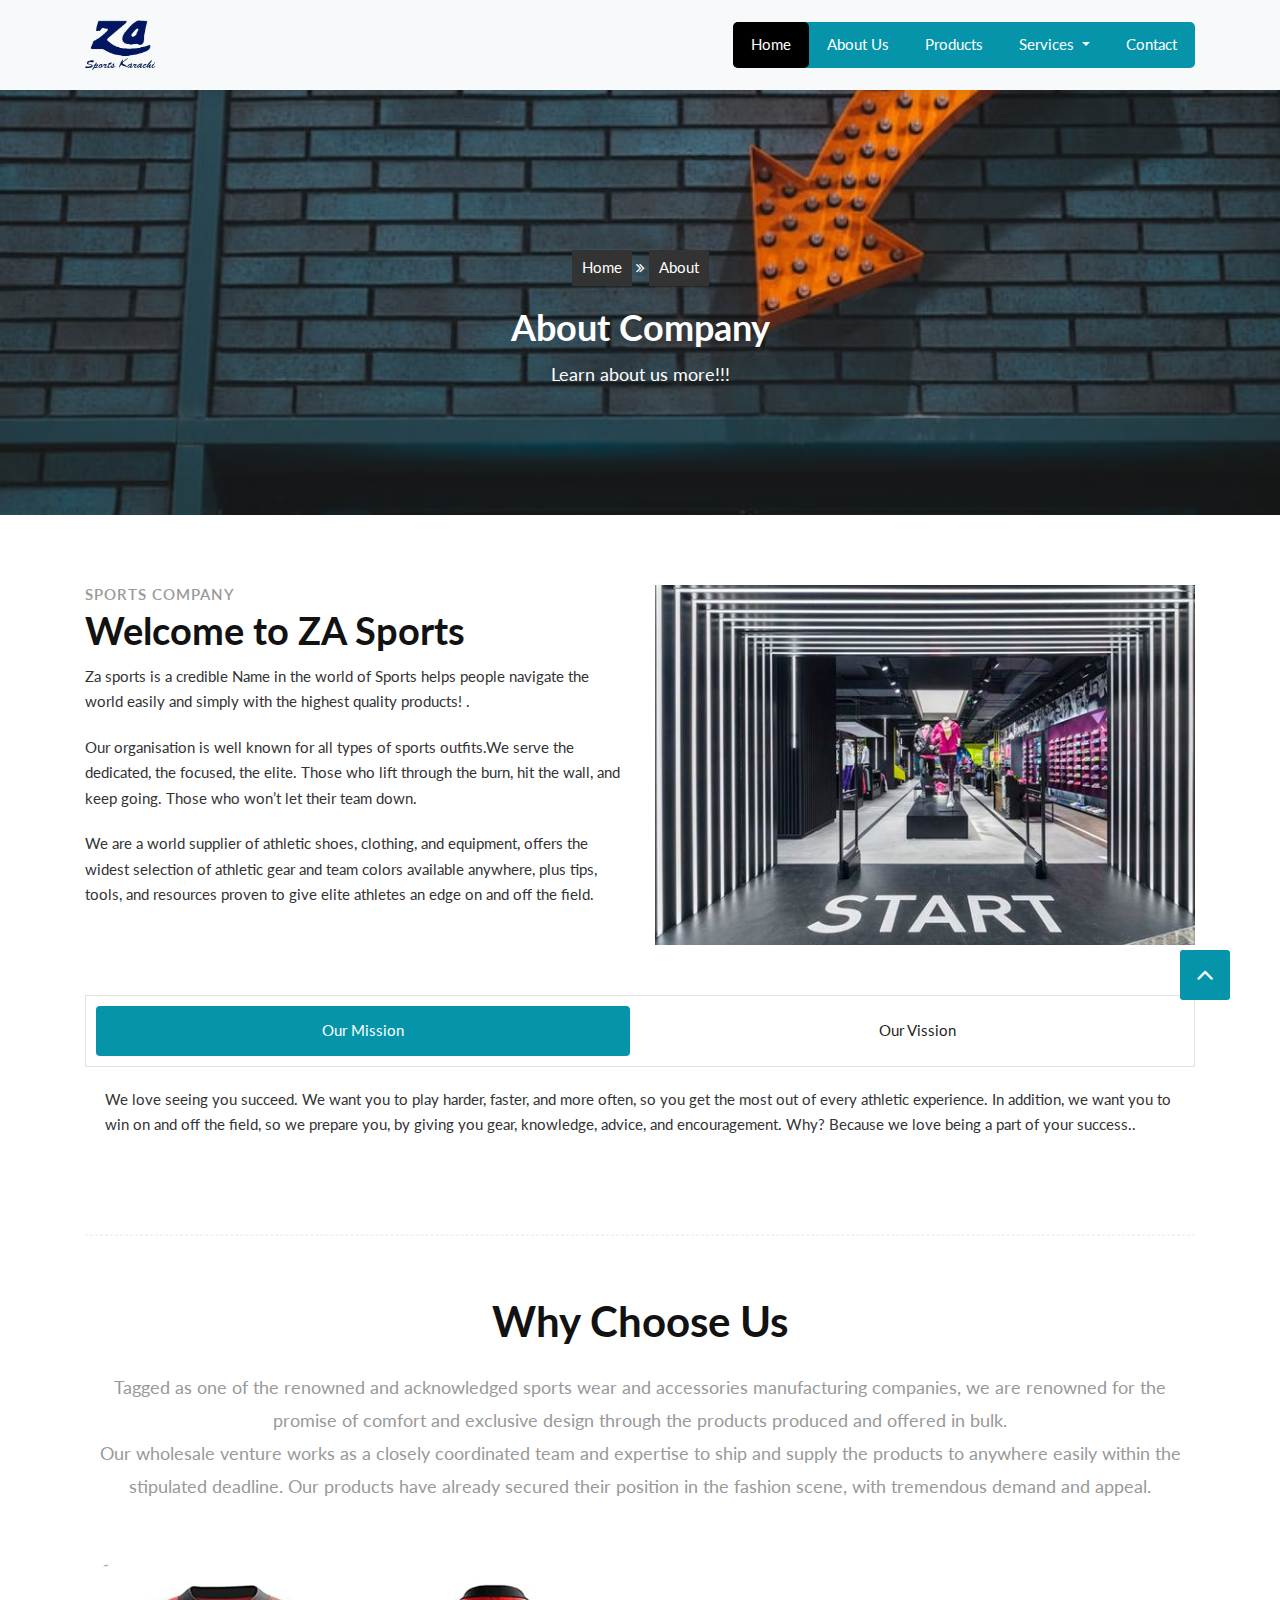
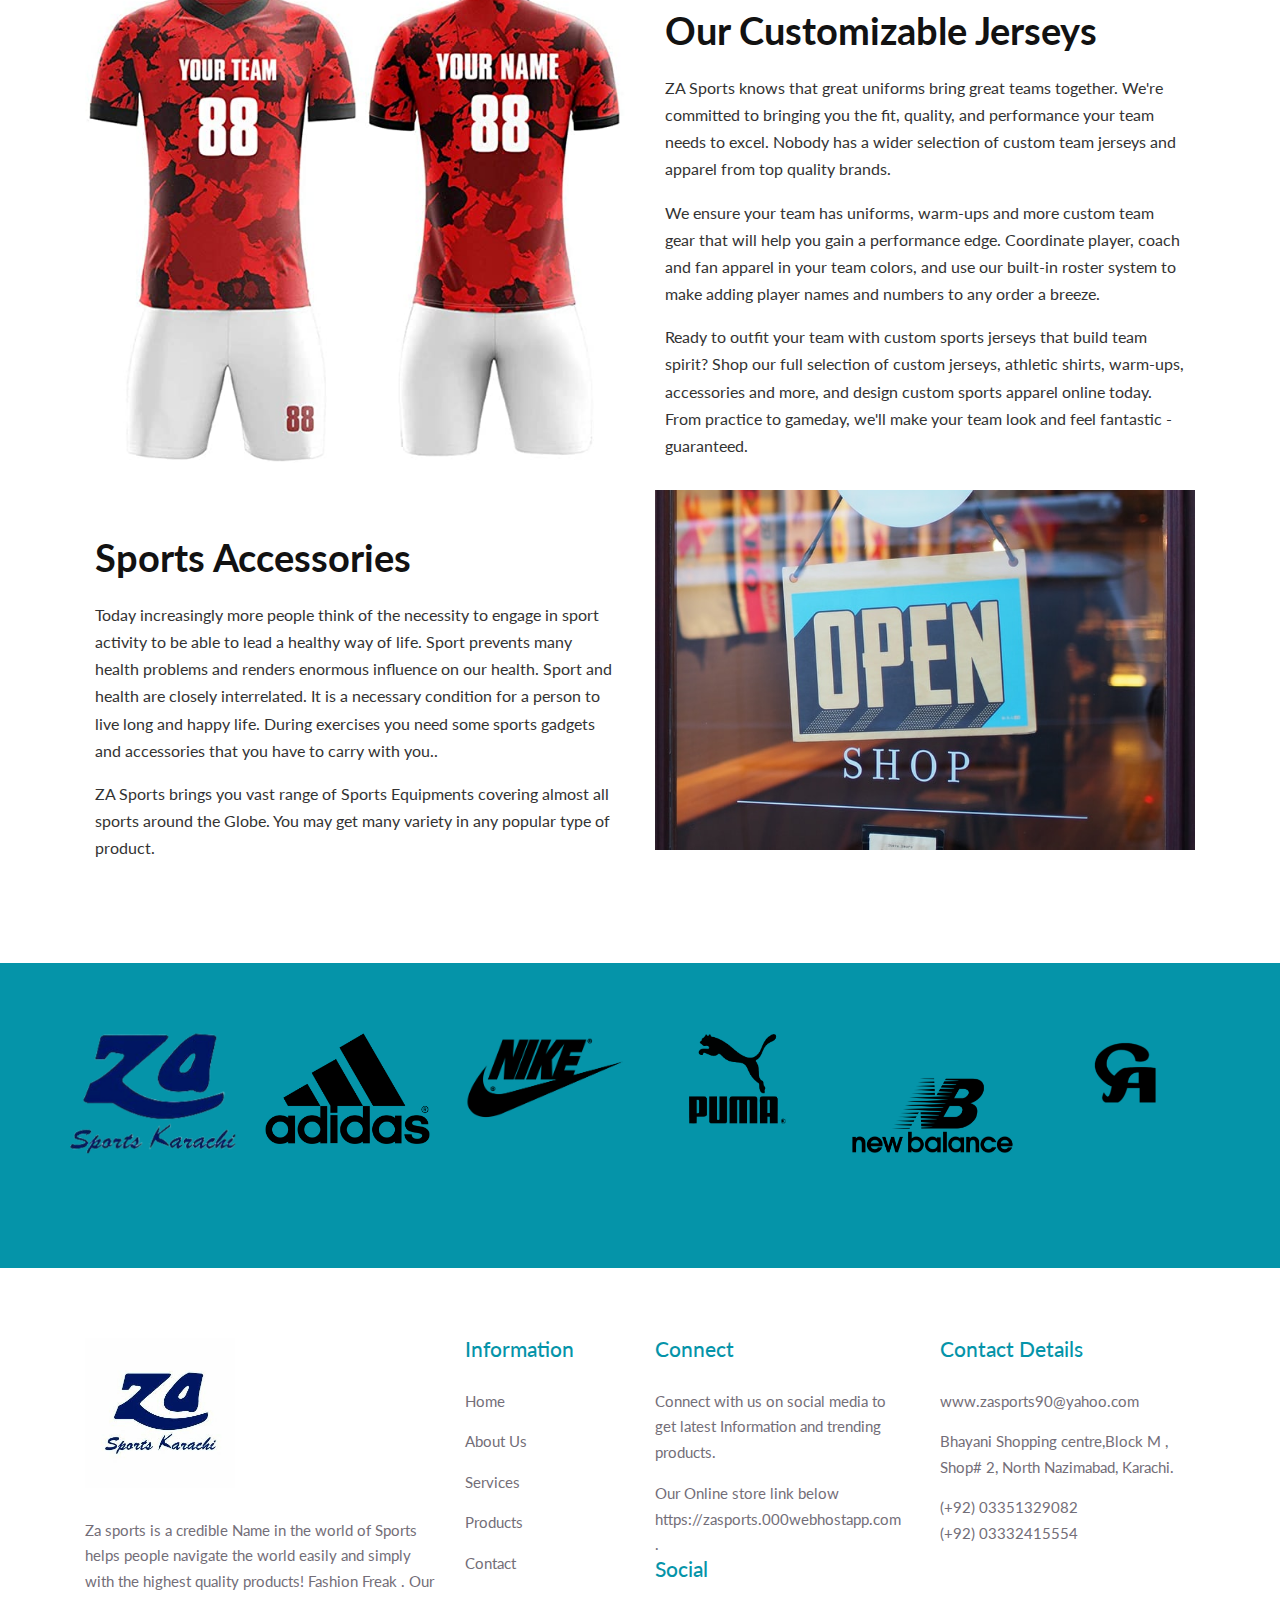
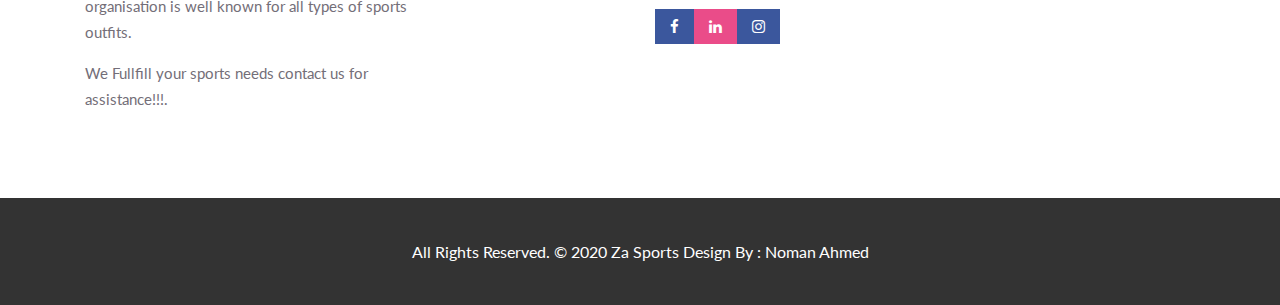
<file: about.html>
<!DOCTYPE html>
<html lang="en">

    <!-- Basic -->
    <meta charset="utf-8">
    <meta http-equiv="X-UA-Compatible" content="IE=edge">   
   
    <!-- Mobile Metas -->
    <meta name="viewport" content="width=device-width, minimum-scale=1.0, maximum-scale=1.0, user-scalable=no">
 
     <!-- Site Metas -->
    <title>Za Sports</title>  
    <meta name="keywords" content="">
    <meta name="description" content="">
    <meta name="author" content="">

    <!-- Site Icons -->
    <link rel="shortcut icon" href="images/logo.png" type="image/x-icon" />
    <link rel="apple-touch-icon" href="images/logo.png">

    <!-- Bootstrap CSS -->
    <link rel="stylesheet" href="css/bootstrap.min.css">
    <!-- Site CSS -->
    <link rel="stylesheet" href="style.css">
    <!-- ALL VERSION CSS -->
    <link rel="stylesheet" href="css/versions.css">
    <!-- Responsive CSS -->
    <link rel="stylesheet" href="css/responsive.css">
    <!-- Custom CSS -->
    <link rel="stylesheet" href="css/custom.css">
	
	<script src="js/modernizr.custom.79639.js"></script>
    
</head>
<body class="seo_version">

	<!-- LOADER -->
	<div id="preloader">
		<div class="loader-wrapper">
			<div class="loader-new">
				<div class="ball"></div>
				<div class="ball"></div>
				<div class="ball"></div>
			</div>
			<div class="text">LOADING...</div>
		</div>
	</div>
	<!-- END LOADER -->
	
	<!-- Start header -->
	<header class="top-navbar">
		<nav class="navbar navbar-expand-lg navbar-light bg-light">
			<div class="container">
				<a class="navbar-brand" href="index.html">
					<img src="images/logo.png" width="70px" height="50px" alt="" />
				</a>
				<button class="navbar-toggler" type="button" data-toggle="collapse" data-target="#navbars-seo" aria-controls="navbars-rs-food" aria-expanded="false" aria-label="Toggle navigation">
				  <span class="navbar-toggler-icon"></span>
				</button>
				<div class="collapse navbar-collapse" id="navbars-seo">
					<ul class="navbar-nav ml-auto">
						<li class="nav-item active"><a class="nav-link" href="index.html">Home</a></li>
						<li class="nav-item"><a class="nav-link" href="about.html">About Us</a></li>
					<li class="nav-item"><a class="nav-link" href="product.html">Products</a></li>
						<li class="nav-item dropdown">
							<a class="nav-link dropdown-toggle" href="" id="dropdown-a" data-toggle="dropdown">Services </a>
							<div class="dropdown-menu" aria-labelledby="dropdown-a">
								<a class="dropdown-item" href="services.html">Sports Wear</a>
								<a class="dropdown-item" href="services.html">Sports Goods</a>
								<a class="dropdown-item" href="services.html">Delivery</a>
								<a class="dropdown-item" href="services.html">Exports</a>
							</div>
						</li>
					
						<li class="nav-item"><a class="nav-link" href="contact.html">Contact</a></li>
					</ul>
				</div>
			</div>
		</nav>
	</header>
    <!-- End header -->
    
    <div class="all-page-title" style="background-image:url(images/cover101.jpg);">
		<!--Page -->
        <div class="page-info">
            <div class="container">
            	<div class="inner-container">
                    <ul class="bread-crumb">
                        <li><a href="index.html">Home</a></li>
						<li><i class="fa fa-angle-double-right" aria-hidden="true"></i></li>
                        <li><span>About</span></li>
                    </ul>
                </div>
            </div>
        </div>
        <!--End Page-->
        <div class="container text-center">
            <h1>About Company</h1>
			<p>Learn about us more!!!</p> 
                
        </div>
    </div><!-- end section -->

    <div id="about" class="section wb nopadtop">
        <div class="container">
            <div class="row">
				<div class="col-md-6 m40">
                    <div class="message-box">
                        <h4>Sports Company</h4>
                        <h2>Welcome to ZA Sports</h2>
                        <p>Za sports is a credible Name in the world of Sports helps people navigate the world easily and simply with the highest quality products! . </p>
						<p>Our organisation is well known for all types of sports outfits.We serve the dedicated, the focused, the elite. Those who lift through the burn, hit the wall, and keep going. Those who won’t let their team down.</p>
                        <p>We are a  world supplier of athletic shoes, clothing, and equipment, offers the widest selection of athletic gear and team colors available anywhere, plus tips, tools, and resources proven to give elite athletes an edge on and off the field.</p>
                    </div><!-- end messagebox -->
                </div><!-- end col -->
				
                <div class="col-md-6">
                    <div class="post-media wow fadeIn">
                        <img src="images/about.jpg" alt="" class="img-fluid">
                    </div><!-- end media -->
                </div><!-- end col -->
                
            </div><!-- end row -->
			
			<div class="row vission-and-mission">
				<div class="col-md-12">
					<ul class="nav nav-pills nav-justified" id="myTab" role="tablist">
						<li class="nav-item"><a class="nav-link active" href="#tab_a" data-toggle="tab">Our Mission</a></li>
						<li class="nav-item"><a class="nav-link" href="#tab_b" data-toggle="tab">Our Vission</a></li>				
					</ul>
					<div class="tab-content">
						<div class="tab-pane fade show active" id="tab_a">
							<div class="box-inner-m">
								<p>We love seeing you succeed. We want you to play harder, faster, and more often, so you get the most out of every athletic experience. In addition, we want you to win on and off the field, so we prepare you, by giving you gear, knowledge, advice, and encouragement. Why? Because we love being a part of your success..</p>
							</div>
						</div>
						<div class="tab-pane fade" id="tab_b">
							<div class="box-inner-m">
								<p>we put our best foot forward; walk that extra mile so that sublimated wears and items are easily available to you. Enjoy our friendly and efficient services, be a happy shopper making the most of our wholesale rates when you place bulk orders. Try us out and step into the world of sublimated wears and products with great panache! </p>
							</div>
						</div>
					</div>
				</div>				
			</div>
			
			<hr class="hr1">
			
			<div class="section-title text-center">               
                <h3>Why Choose Us</h3>
                <p class="lead">Tagged as one of the renowned and acknowledged sports wear and accessories manufacturing companies, we are renowned for the promise of comfort and exclusive design through the products produced and offered in bulk.</p>

                <p>	Our wholesale venture works as a closely coordinated team and expertise to ship and supply the products to anywhere easily within the stipulated deadline. Our products have already secured their position in the fashion scene, with tremendous demand and appeal.</p>
            </div><!-- end title -->
			
			<div class="seo-services row clearfix">
                <div class="col-md-6 col-xs-12">
					<div class="why-img-box">
						<img src="images/1.jpg" class="img-fluid" alt="" />
					</div>
                </div><!-- end col -->

                <div class="col-md-6 col-xs-12">
					<div class="why-dit">
						<h4>Our Customizable Jerseys</h4>
						<p> ZA Sports knows that great uniforms bring great teams together. We're committed to bringing you the fit, quality, and performance your team needs to excel. Nobody has a wider selection of custom team jerseys and apparel from top quality brands. </p>
						<p>We ensure your team has uniforms, warm-ups and more custom team gear that will help you gain a performance edge. Coordinate player, coach and fan apparel in your team colors, and use our built-in roster system to make adding player names and numbers to any order a breeze.</p>
					    <p>Ready to outfit your team with custom sports jerseys that build team spirit? Shop our full selection of custom jerseys, athletic shirts, warm-ups, accessories and more, and design custom sports apparel online today. From practice to gameday, we'll make your team look and feel fantastic - guaranteed.</p>
					</div>
                </div><!-- end col -->
				
				<div class="col-md-6 col-xs-12">
					<div class="why-dit">
						<h4>Sports Accessories</h4>
						<p>Today increasingly more people think of the necessity to engage in sport activity to be able to lead a healthy way of life. Sport prevents many health problems and renders enormous influence on our health. Sport and health are closely interrelated. It is a necessary condition for a person to live long and happy life. During exercises you need some sports gadgets and accessories that you have to carry with you..</p>
						<p> ZA Sports brings you vast range of Sports Equipments covering almost all sports around the Globe. You may get many variety in any popular type of product.  </p>
						
					</div>
                </div><!-- end col -->
				
                <div class="col-md-6 col-xs-12">
					<div class="why-img-box">
						<img src="images/3.jpg" class="img-fluid" alt="" />
					</div>
					 
                </div><!-- end col -->
            </div><!-- end how-its-work -->
        </div><!-- end container -->
    </div><!-- end section -->


    <div id="support" class="section db">
        <div class="container">
            <div class="row">
                <div id="logo-carousel" class="owl-carousel">
					<div> <img src="images/logo.png" alt=""> </div>
					<div> <img src="images/adidas.png" alt=""> </div>
					<div> <img src="images/nike.png" alt=""> </div>
					<div> <img src="images/puma.png" alt=""> </div>
					<div> <img src="images/nb.png" alt=""> </div>
					<div> <img src="images/ca.png" alt=""> </div>
					<div> <img src="images/kookaburra.png" alt=""> </div>
					<div> <img src="images/slazenger.png" alt=""> </div>
					
				</div>
            </div><!-- end row -->
        </div><!-- end container -->
    </div><!-- end section -->
	
	<footer class="footer">
        <div class="container">
            <div class="row">
                <div class="col-lg-4 col-md-6 col-xs-12">
                    <div class="widget clearfix">
                        <div class="widget-title">
                            <img src="images/za.jpg" width="150px" height="150px" alt="">
                        </div>
                        <p> Za sports is a credible Name in the world of Sports helps people navigate the world easily and simply with the highest quality products! Fashion Freak . Our organisation is well known for all types of sports outfits.</p>
                        <p>We Fullfill your sports needs contact us  for assistance!!!.</p>
                    </div><!-- end clearfix -->
                </div><!-- end col -->
				
				<div class="col-lg-2 col-md-6 col-xs-12">
                    <div class="widget clearfix">
                        <div class="widget-title">
                            <h3>Information</h3>
                        </div>
                        <ul class="footer-links">
                            <li><a href="index.html">Home</a></li>
                            <li><a href="about.html">About Us</a></li>
                            <li><a href="services.html">Services</li>
							<li><a href="product.html">Products</a></li>
							
							<li><a href="contact.html">Contact</a></li>
                        </ul><!-- end links -->
                    </div><!-- end clearfix -->
                </div><!-- end col -->

                <div class="col-lg-3 col-md-6 col-xs-12">
                    <div class="widget clearfix">
						<div class="widget-title">
							<h3>Connect</h3>
						</div>
						<p>Connect with us on social media to get latest Information and trending products.</p>
						<li ><a>Our Online store link below</a></li>
						<li class="footer-links"><a href="https://zasports.000webhostapp.com/">https://zasports.000webhostapp.com</a></li>
						<li>     .</li>

<!--
						<div class="news-box">
							<form action="#" method="post">
								<div class="form-group">
									<input class="form-control" placeholder="Email address" type="email">
									<button type="submit">
										<svg id="Layer_11" data-name="Layer 11" xmlns="http://www.w3.org/2000/svg" viewBox="0 0 25.19 17.71">
											<path class="cls-1" d="M311,387.93a.89.89,0,0,0-1.27,1.26l6.44,6.44H295a.89.89,0,0,0-.89.89.9.9,0,0,0,.89.9h21.24l-6.44,6.42a.91.91,0,0,0,0,1.27.89.89,0,0,0,1.27,0l8-8a.87.87,0,0,0,0-1.25Z" transform="translate(-294.08 -387.67)"></path> </svg>
									</button>
								</div>
							</form>
						</div>
-->						
                        <div class="widget-title">
                            <h3>Social</h3>
                        </div>
                        <ul class="footer-links social-md">

                            <li><a class="fb btn-a" title="Facebook" data-tippy-animation="scale" href="https://www.facebook.com/MR.dealler/"><i class="fa fa-facebook"></i></a></li>
							<li><a class="dr btn-a" title="Linkedin" data-tippy-animation="scale" href="https://www.linkedin.com/in/za-sports-365a21193/"><i class="fa fa-linkedin"></i> </a></li>
							<li><a class="fb btn-a" title="Instagram" data-tippy-animation="scale" href="https://www.instagram.com/zasports90/"><i class="fa fa-instagram"></i></a></li>
						
						</ul><!-- end links -->
                    </div><!-- end clearfix -->
                </div><!-- end col -->
				
				<div class="col-lg-3 col-md-6 col-xs-12">
                    <div class="widget clearfix">
                        <div class="widget-title">
                            <h3>Contact Details</h3>
                        </div>

                        <ul class="footer-links">
                            <li><a href="mailto:www.zasports90@yahoo.com">www.zasports90@yahoo.com</a></li>
                           
                            <li>Bhayani Shopping centre,Block M , Shop# 2, North Nazimabad, Karachi.</li>
                            <li>(+92) 03351329082</li>
								</li>(+92) 03332415554</li>
                        </ul><!-- end links -->
                    </div><!-- end clearfix -->
                </div><!-- end col -->
				
            </div><!-- end row -->
        </div><!-- end container -->
    </footer><!-- end footer -->
	
    <div class="copyrights">
        <div class="container">
            <div class="footer-distributed">
                <div class="footer-left">
                    <p class="footer-company-name">All Rights Reserved. &copy; 2020 <a href="#">Za Sports</a> Design By : <a href="https://www.facebook.com/noman.ahmed.75873708">Noman Ahmed</a></p>
                </div>
            </div>
        </div><!-- end container -->
    </div><!-- end copyrights -->

    <a href="#" id="scroll-to-top" class="dmtop global-radius"><i class="fa fa-angle-up"></i></a>


    <!-- ALL JS FILES -->
    <script src="js/all.js"></script>
    <!-- ALL PLUGINS -->
	<script src="js/tippy.all.min.js"></script>
    <script src="js/custom.js"></script>
	<script>
		tippy('.btn-a')
	</script>

</body>
</html>
</file>
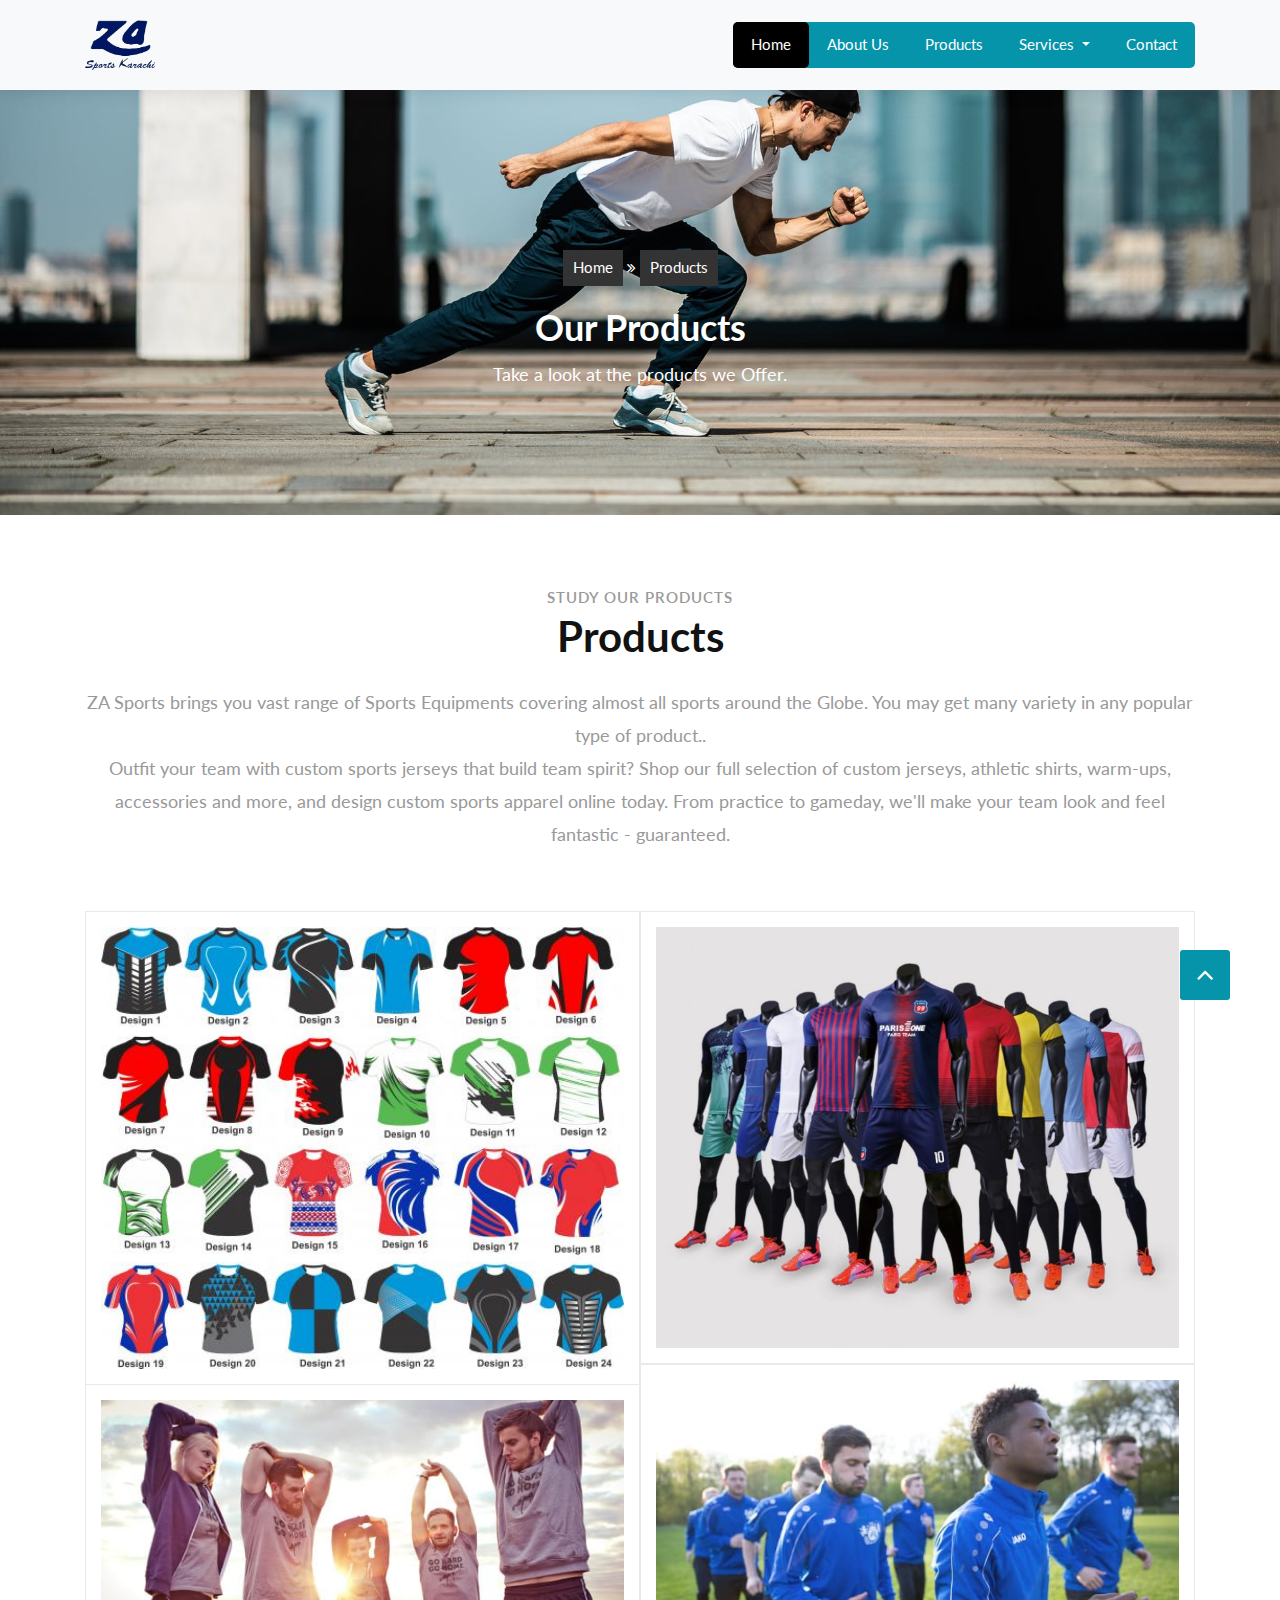
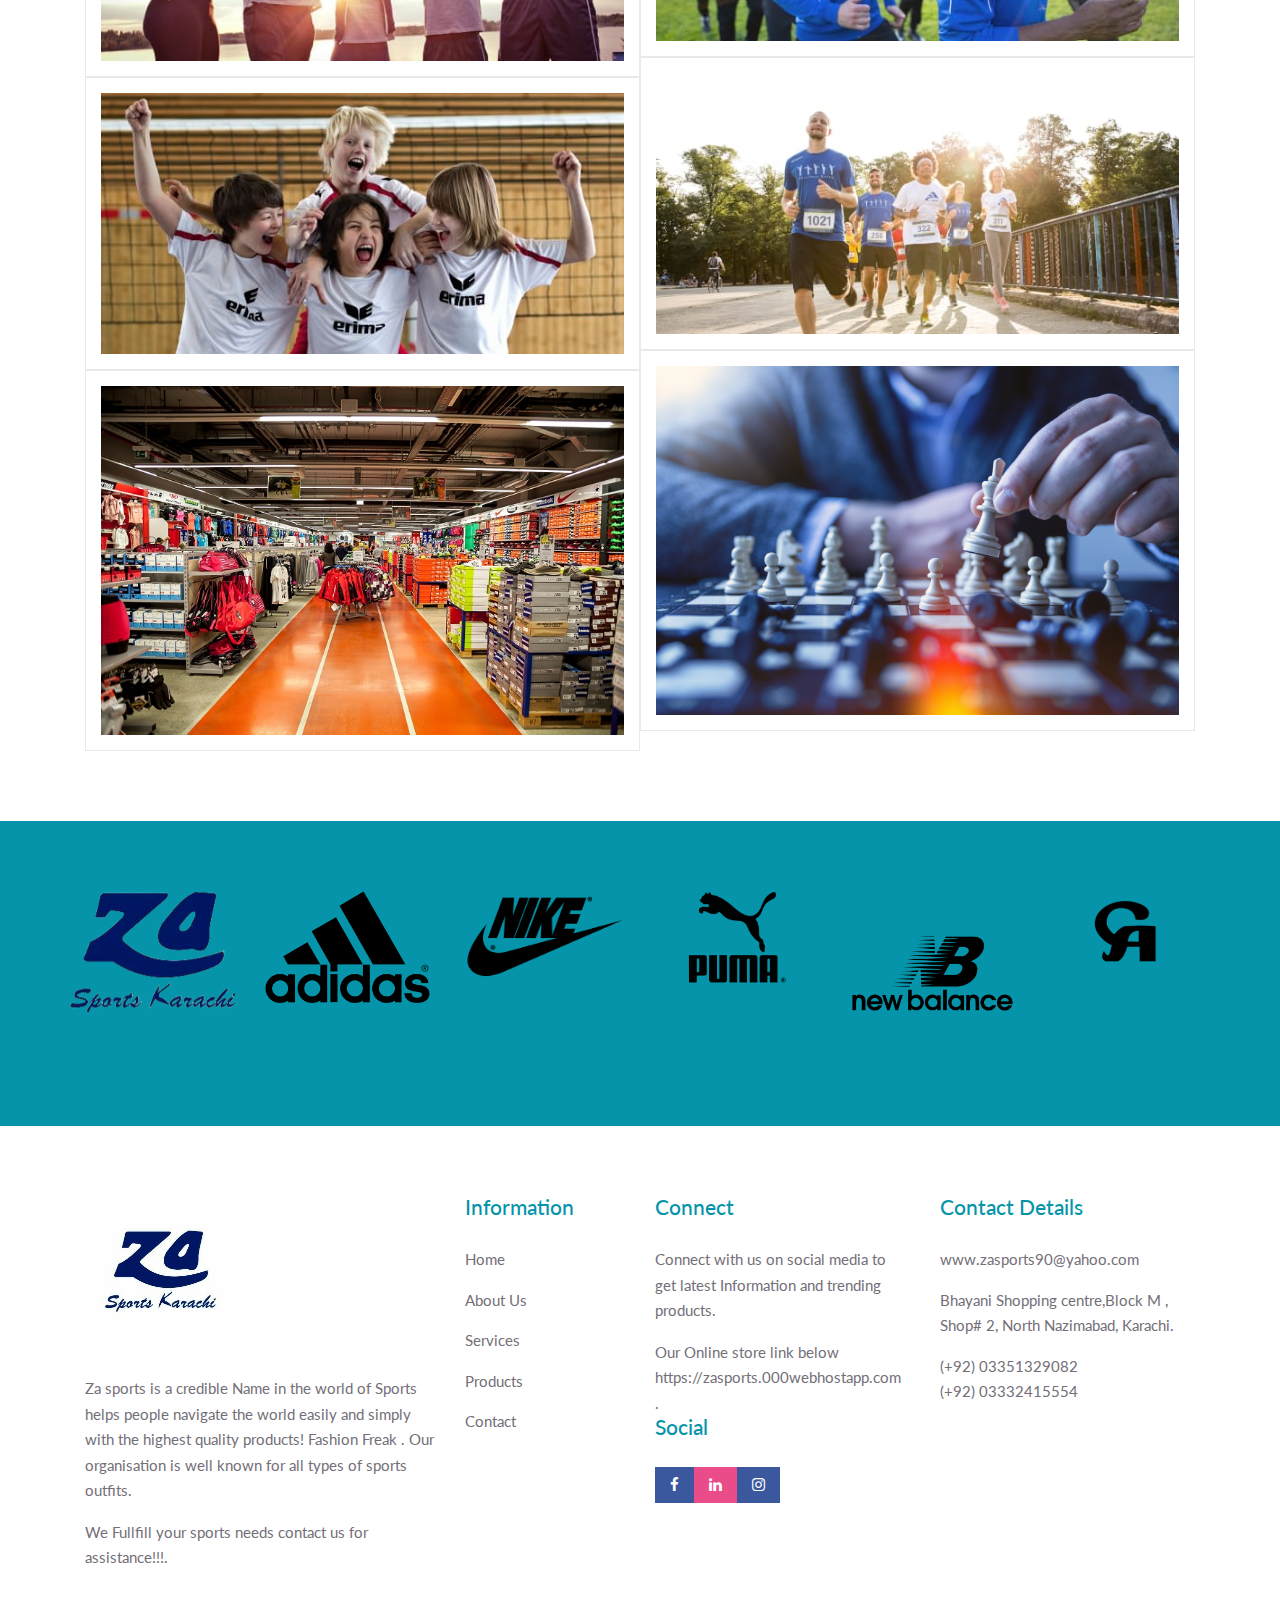
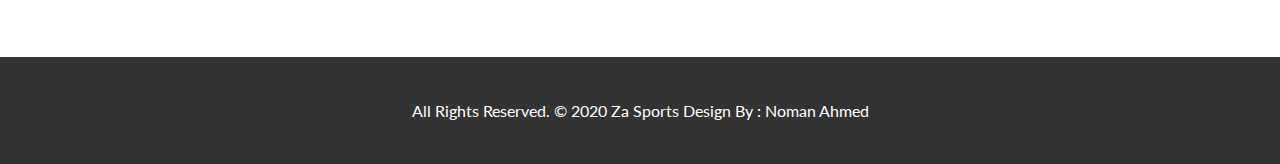
<file: product.html>
<!DOCTYPE html>
<html lang="en">

    <!-- Basic -->
    <meta charset="utf-8">
    <meta http-equiv="X-UA-Compatible" content="IE=edge">   
   
    <!-- Mobile Metas -->
    <meta name="viewport" content="width=device-width, minimum-scale=1.0, maximum-scale=1.0, user-scalable=no">
 
     <!-- Site Metas -->
    <title>Za Sports</title>  
    <meta name="keywords" content="">
    <meta name="description" content="">
    <meta name="author" content="">

    <!-- Site Icons -->
    <link rel="shortcut icon" href="images/logo.png" type="image/x-icon" />
    <link rel="apple-touch-icon" href="images/logo.png">

    <!-- Bootstrap CSS -->
    <link rel="stylesheet" href="css/bootstrap.min.css">
    <!-- Site CSS -->
    <link rel="stylesheet" href="style.css">
    <!-- ALL VERSION CSS -->
    <link rel="stylesheet" href="css/versions.css">
    <!-- Responsive CSS -->
    <link rel="stylesheet" href="css/responsive.css">
    <!-- Custom CSS -->
    <link rel="stylesheet" href="css/custom.css">
	
	<script src="js/modernizr.custom.79639.js"></script>
    
</head>
<body class="seo_version">

	<!-- LOADER -->
	<div id="preloader">
		<div class="loader-wrapper">
			<div class="loader-new">
				<div class="ball"></div>
				<div class="ball"></div>
				<div class="ball"></div>
			</div>
			<div class="text">LOADING...</div>
		</div>
	</div>
	<!-- END LOADER -->
	
	<!-- Start header -->
	<header class="top-navbar">
		<nav class="navbar navbar-expand-lg navbar-light bg-light">
			<div class="container">
				<a class="navbar-brand" href="index.html">
					<img src="images/logo.png" width="70px" height="50px" alt="" />
				</a>
				<button class="navbar-toggler" type="button" data-toggle="collapse" data-target="#navbars-seo" aria-controls="navbars-rs-food" aria-expanded="false" aria-label="Toggle navigation">
				  <span class="navbar-toggler-icon"></span>
				</button>
				<div class="collapse navbar-collapse" id="navbars-seo">
					<ul class="navbar-nav ml-auto">
						<li class="nav-item active"><a class="nav-link" href="index.html">Home</a></li>
						<li class="nav-item"><a class="nav-link" href="about.html">About Us</a></li>
						<li class="nav-item"><a class="nav-link" href="product.html">Products</a></li>
						<li class="nav-item dropdown">
							<a class="nav-link dropdown-toggle" href="" id="dropdown-a" data-toggle="dropdown">Services </a>
							<div class="dropdown-menu" aria-labelledby="dropdown-a">
								<a class="dropdown-item" href="services.html">Sports Wear</a>
								<a class="dropdown-item" href="services.html">Sports Goods</a>
								<a class="dropdown-item" href="services.html">Delivery</a>
								<a class="dropdown-item" href="services.html">Exports</a>
							</div>
						</li>
						
						<li class="nav-item"><a class="nav-link" href="contact.html">Contact</a></li>
					</ul>
				</div>
			</div>
		</nav>
	</header>
	<!-- End header -->

    <div class="all-page-title" style="background-image:url(images/cover3.jpeg);">
		<!--Page -->
        <div class="page-info">
            <div class="container">
            	<div class="inner-container">
                    <ul class="bread-crumb">
                        <li><a href="index.html">Home</a></li>
						<li><i class="fa fa-angle-double-right" aria-hidden="true"></i></li>
                        <li><span>Products</span></li>
                    </ul>
                </div>
            </div>
        </div>
        <!--End Page-->
        <div class="container text-center">
            <h1>Our Products</h1>
			<p>Take a look at the products we Offer.</p>
        </div>
    </div><!-- end section -->

	<div id="case-study-box" class="section wb">
        <div class="container">
            <div class="section-title text-center">
                <small>Study our Products</small>
                <h3>Products</h3>
                <p>ZA Sports brings you vast range of Sports Equipments covering almost all sports around the Globe. You may get many variety in any popular type of product..</p>
                <p>Outfit your team with custom sports jerseys that build team spirit? Shop our full selection of custom jerseys, athletic shirts, warm-ups, accessories and more, and design custom sports apparel online today. From practice to gameday, we'll make your team look and feel fantastic - guaranteed.</p>
		    </div><!-- end title -->

            <div id="da-thumbs" class="da-thumbs portfolio">
                <div class="post-media pitem item-w1 item-h1 cat1">
                    <a href="images/cricket.jpg" data-rel="prettyPhoto[gal]">
                        <img src="images/cricket.jpg" alt="" class="img-responsive">
                        <div>
							<h3>Cricket Jerseys</h3>
							<p>Large selection of jersey kits.</p>

                            <p> Choose from our Latest designs or create your own </p>
                            <i class="flaticon-unlink"></i>
                        </div>
                    </a>
                </div>
                <div class="post-media pitem item-w1 item-h1 cat2">
                    <a href="images/football.jpg" data-rel="prettyPhoto[gal]">
                        <img src="images/football.jpg" alt="" class="img-responsive">
                        <div>
							<h3>Football Jerseys</h3>
							<p>Choose from hundreds of premium designs ready to be yours.</p>
                            <p> Choose from our Latest designs or create your own </p>

                            <i class="flaticon-unlink"></i>
                        </div>
                    </a>
                </div>
                <div class="post-media pitem item-w1 item-h1 cat1">
                    <a href="images/tracksuit.jpg" data-rel="prettyPhoto[gal]">
                        <img src="images/tracksuit.jpg" alt="" class="img-responsive">
                        <div>
							<h3>Tracksuits</h3>
							<p>Ideal for keeping warm on the bench or for everyday training use</p>
                            <p>Give your team a uniform but personalised appearance, add everyone's names and numbers to their jackets and/or trousers</p>
                            
                            <i class="flaticon-unlink"></i>
                        </div>
                    </a>
                </div>

                <div class="post-media pitem item-w1 item-h1 cat3">
                    <a href="images/gym.jpg" data-rel="prettyPhoto[gal]">
                        <img src="images/gym.jpg" alt="" class="img-responsive">
                        <div>
							<h3>Gym Wear</h3>
							<p>Active wear for every workout: shorts, jackets, tops, vests and more .</p>
                            <i class="flaticon-unlink"></i>
                        </div>
                    </a>
                </div>
                <div class="post-media pitem item-w1 item-h1 cat2">
                    <a href="images/running.jpg" data-rel="prettyPhoto[gal]">
                        <img src="images/running.jpg" alt="" class="img-responsive">
                        <div>
							<h3>Running kits</h3>
							<p>Running shirts for every occasion: company run, marathon or just for a morning jog.</p>
                            <i class="flaticon-unlink"></i>
                        </div>
                    </a>
                </div>
                <div class="post-media pitem item-w1 item-h1 cat1">
                    <a href="images/kids.jpg" data-rel="prettyPhoto[gal]">
                        <img src="images/kids.jpg" alt="" class="img-responsive">
                        <div>
							<h3>Kid`s kits</h3>
							<p>Outfit your child's team with personalised T-shirts, jerseys or shorts.</p>
                            <i class="flaticon-unlink"></i>
                        </div>
                    </a>
                </div>
                <div class="post-media pitem item-w1 item-h1 cat1">
                    <a href="images/indoor.jpg" data-rel="prettyPhoto[gal]">
                        <img src="images/indoor.jpg" alt="" class="img-responsive">
                        <div>
							<h3>Indoor games</h3>
							<p>we`ve got variety of indoor game Equipments .</p>
                            <i class="flaticon-unlink"></i>
                        </div>
                    </a>
                </div>
                <div class="post-media pitem item-w1 item-h1 cat1">
                    <a href="images/store.jpg" data-rel="prettyPhoto[gal]">
                        <img src="images/store.jpg" alt="" class="img-responsive">
                        <div>
							<h3>Store</h3>
							<p>Sports Store for all kind of Sporting Equipments.</p>
                            <i class="flaticon-unlink"></i>
                        </div>
                    </a>
                </div>
                
            </div><!-- end portfolio -->
        </div><!-- end container -->
    </div><!-- end section -->
	
  
	
    <div id="support" class="section db">
        <div class="container">
            <div class="row">
                <div id="logo-carousel" class="owl-carousel">
					<div> <img src="images/logo.png" alt=""> </div>
					<div> <img src="images/adidas.png" alt=""> </div>
					<div> <img src="images/nike.png" alt=""> </div>
					<div> <img src="images/puma.png" alt=""> </div>
					<div> <img src="images/nb.png" alt=""> </div>
					<div> <img src="images/ca.png" alt=""> </div>
					<div> <img src="images/kookaburra.png" alt=""> </div>
					<div> <img src="images/slazenger.png" alt=""> </div>
					
				</div>
            </div><!-- end row -->
        </div><!-- end container -->
    </div><!-- end section -->
	
	<footer class="footer">
        <div class="container">
            <div class="row">
                <div class="col-lg-4 col-md-6 col-xs-12">
                    <div class="widget clearfix">
                        <div class="widget-title">
                            <img src="images/za.jpg" width="150px" height="150px" alt="">
                        </div>
                        <p> Za sports is a credible Name in the world of Sports helps people navigate the world easily and simply with the highest quality products! Fashion Freak . Our organisation is well known for all types of sports outfits.</p>
                        <p>We Fullfill your sports needs contact us  for assistance!!!.</p>
                    </div><!-- end clearfix -->
                </div><!-- end col -->
				
				<div class="col-lg-2 col-md-6 col-xs-12">
                    <div class="widget clearfix">
                        <div class="widget-title">
                            <h3>Information</h3>
                        </div>
                        <ul class="footer-links">
                            <li><a href="index.html">Home</a></li>
                            <li><a href="about.html">About Us</a></li>
                            <li><a href="services.html">Services</li>
							<li><a href="product.html">Products</a></li>
							
							<li><a href="contact.html">Contact</a></li>
                        </ul><!-- end links -->
                    </div><!-- end clearfix -->
                </div><!-- end col -->

                <div class="col-lg-3 col-md-6 col-xs-12">
                    <div class="widget clearfix">
						<div class="widget-title">
							<h3>Connect</h3>
						</div>
						<p>Connect with us on social media to get latest Information and trending products.</p>
						<li ><a>Our Online store link below</a></li>
						<li class="footer-links"><a href="https://zasports.000webhostapp.com/">https://zasports.000webhostapp.com</a></li>
						<li>     .</li>

<!--
						<div class="news-box">
							<form action="#" method="post">
								<div class="form-group">
									<input class="form-control" placeholder="Email address" type="email">
									<button type="submit">
										<svg id="Layer_11" data-name="Layer 11" xmlns="http://www.w3.org/2000/svg" viewBox="0 0 25.19 17.71">
											<path class="cls-1" d="M311,387.93a.89.89,0,0,0-1.27,1.26l6.44,6.44H295a.89.89,0,0,0-.89.89.9.9,0,0,0,.89.9h21.24l-6.44,6.42a.91.91,0,0,0,0,1.27.89.89,0,0,0,1.27,0l8-8a.87.87,0,0,0,0-1.25Z" transform="translate(-294.08 -387.67)"></path> </svg>
									</button>
								</div>
							</form>
						</div>
-->						
                        <div class="widget-title">
                            <h3>Social</h3>
                        </div>
                        <ul class="footer-links social-md">

                            <li><a class="fb btn-a" title="Facebook" data-tippy-animation="scale" href="https://www.facebook.com/MR.dealler/"><i class="fa fa-facebook"></i></a></li>
							<li><a class="dr btn-a" title="Linkedin" data-tippy-animation="scale" href="https://www.linkedin.com/in/za-sports-365a21193/"><i class="fa fa-linkedin"></i> </a></li>
							<li><a class="fb btn-a" title="Instagram" data-tippy-animation="scale" href="https://www.instagram.com/zasports90/"><i class="fa fa-instagram"></i></a></li>
						
						</ul><!-- end links -->
                    </div><!-- end clearfix -->
                </div><!-- end col -->
				
				<div class="col-lg-3 col-md-6 col-xs-12">
                    <div class="widget clearfix">
                        <div class="widget-title">
                            <h3>Contact Details</h3>
                        </div>

                        <ul class="footer-links">
                            <li><a href="mailto:www.zasports90@yahoo.com">www.zasports90@yahoo.com</a></li>
                            
                            <li>Bhayani Shopping centre,Block M , Shop# 2, North Nazimabad, Karachi.</li>
                            <li>(+92) 03351329082</li>
								</li>(+92) 03332415554</li>
                        </ul><!-- end links -->
                    </div><!-- end clearfix -->
                </div><!-- end col -->
				
            </div><!-- end row -->
        </div><!-- end container -->
    </footer><!-- end footer -->
	
    <div class="copyrights">
        <div class="container">
            <div class="footer-distributed">
                <div class="footer-left">
                    <p class="footer-company-name">All Rights Reserved. &copy; 2020 <a href="#">Za Sports</a> Design By : <a href="https://www.facebook.com/noman.ahmed.75873708">Noman Ahmed</a></p>
                </div>
            </div>
        </div><!-- end container -->
    </div><!-- end copyrights -->

    <a href="#" id="scroll-to-top" class="dmtop global-radius"><i class="fa fa-angle-up"></i></a>

    <!-- ALL JS FILES -->
    <script src="js/all.js"></script>
    <!-- ALL PLUGINS -->
    <script src="js/custom.js"></script>
	<script src="js/portfolio.js"></script>
	<script src="js/hoverdir.js"></script>   
	<script src="js/tippy.all.min.js"></script>
	<script>
		tippy('.btn-a')
	</script>

</body>
</html>
</file>
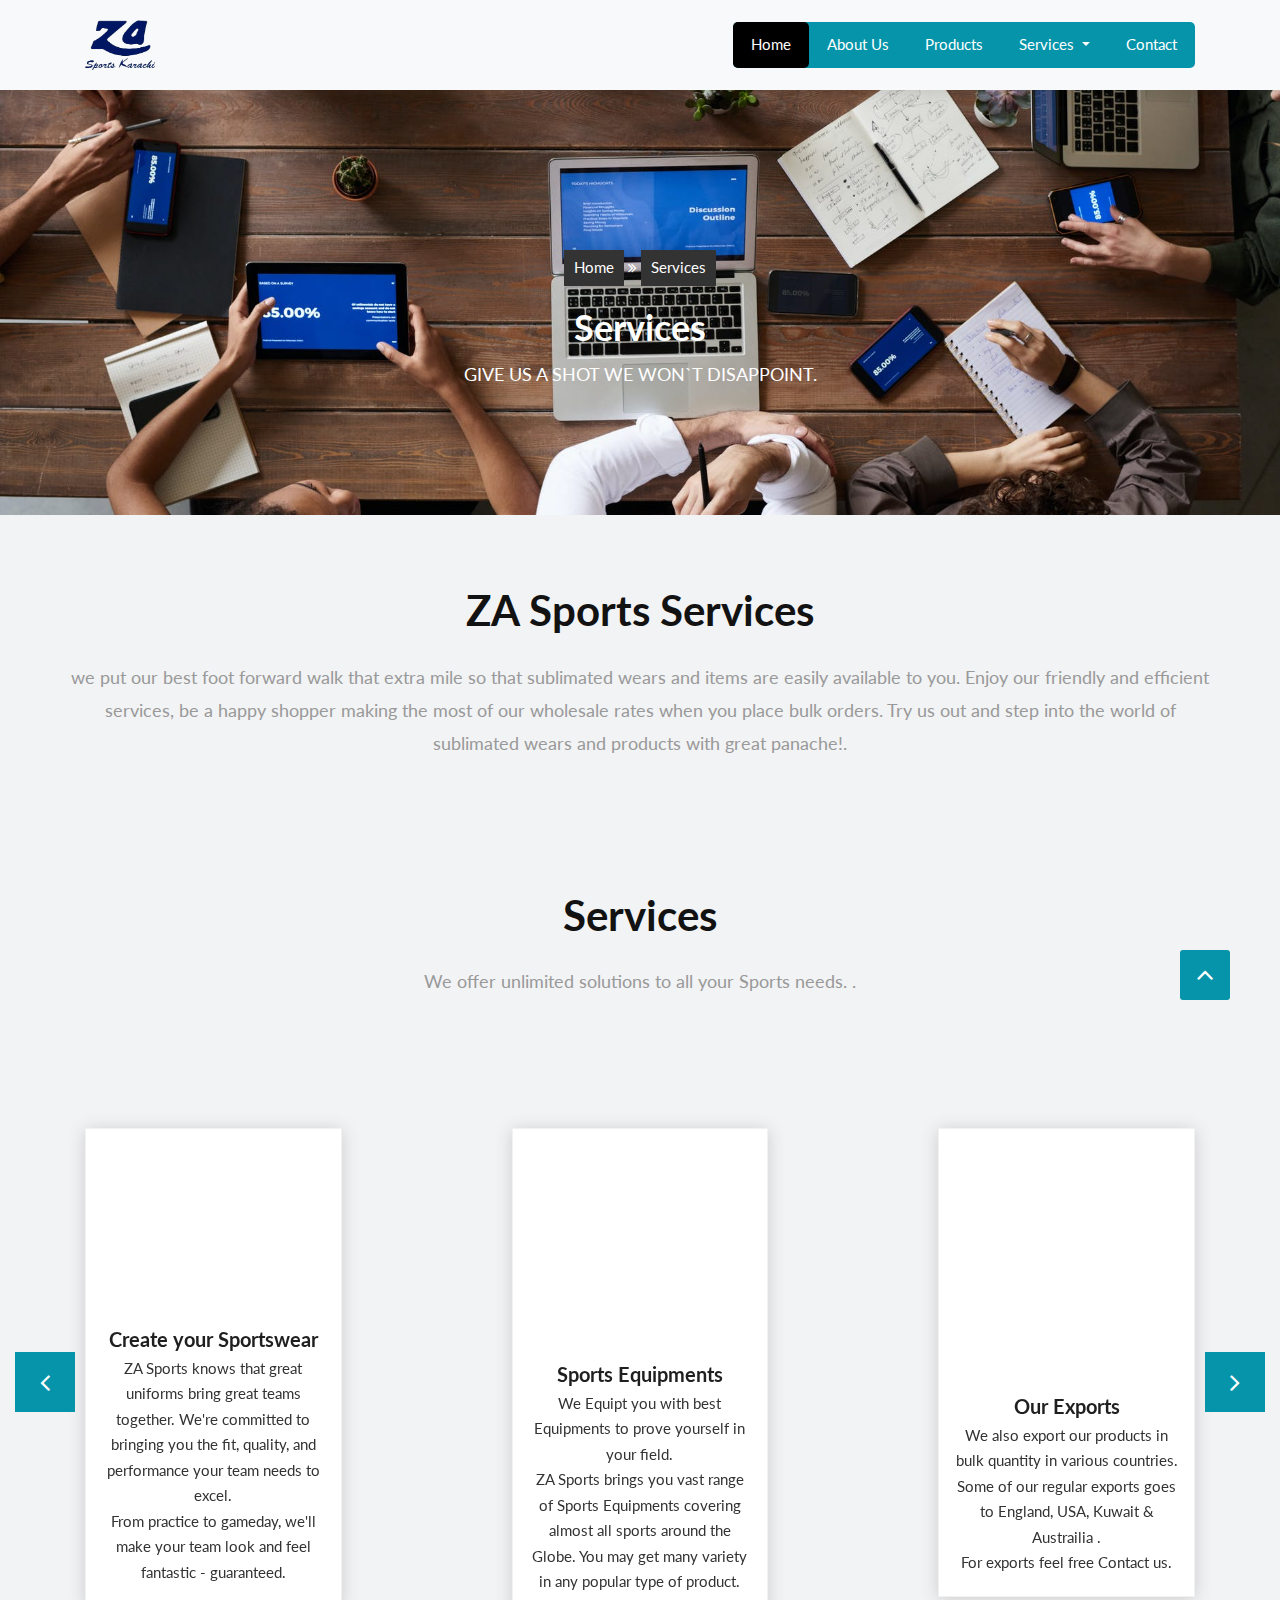
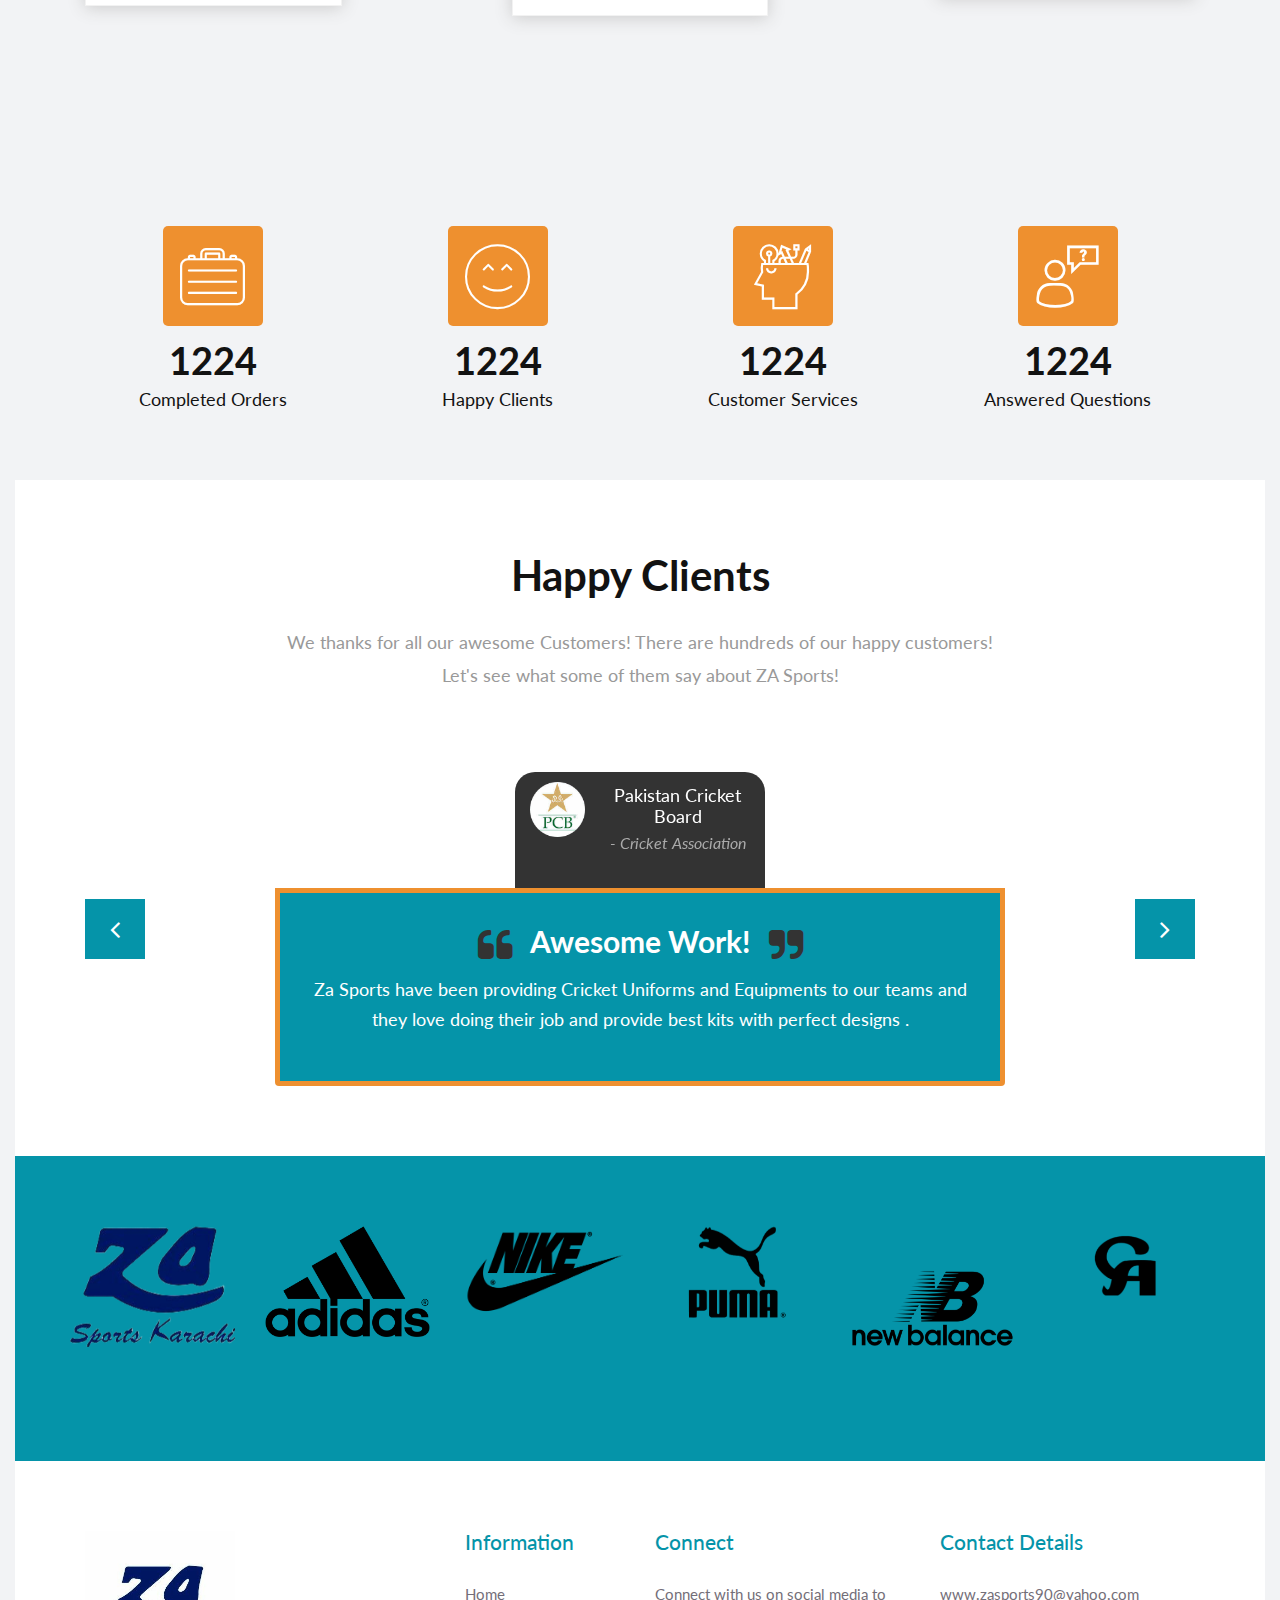
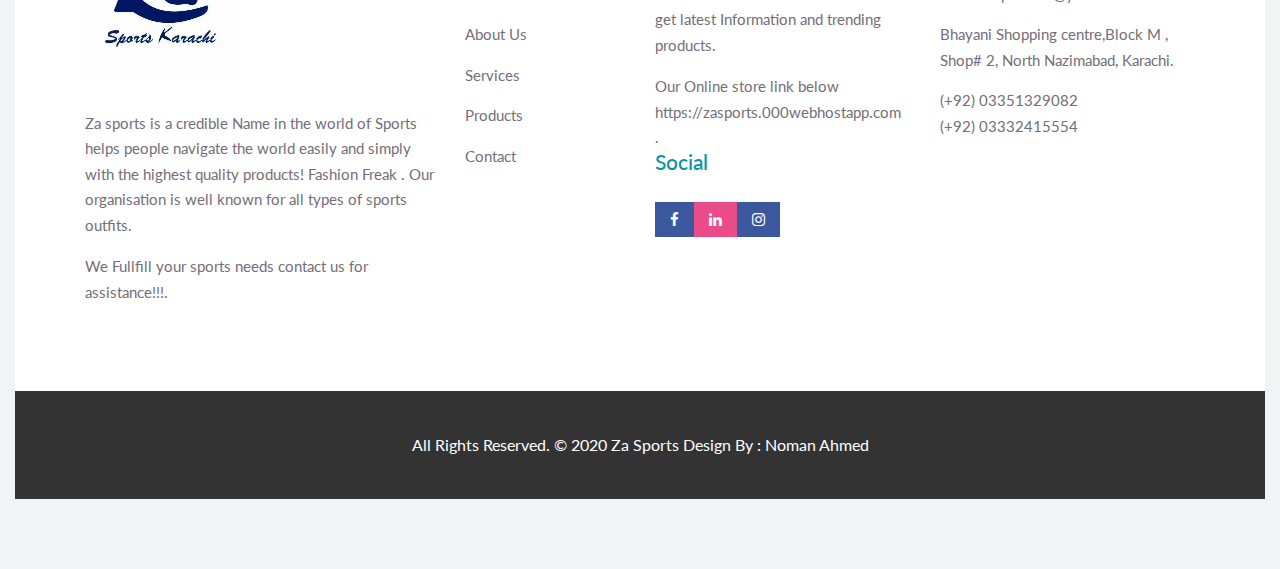
<file: services.html>
<!DOCTYPE html>
<html lang="en">

    <!-- Basic -->
    <meta charset="utf-8">
    <meta http-equiv="X-UA-Compatible" content="IE=edge">   
   
    <!-- Mobile Metas -->
    <meta name="viewport" content="width=device-width, minimum-scale=1.0, maximum-scale=1.0, user-scalable=no">
 
     <!-- Site Metas -->
    <title>Za Sports</title>  
    <meta name="keywords" content="">
    <meta name="description" content="">
    <meta name="author" content="">

    <!-- Site Icons -->
    <link rel="shortcut icon" href="images/logo.png" type="image/x-icon" />
    <link rel="apple-touch-icon" href="images/logo.png">

    <!-- Bootstrap CSS -->
    <link rel="stylesheet" href="css/bootstrap.min.css">
    <!-- Site CSS -->
    <link rel="stylesheet" href="style.css">
    <!-- ALL VERSION CSS -->
    <link rel="stylesheet" href="css/versions.css">
    <!-- Responsive CSS -->
    <link rel="stylesheet" href="css/responsive.css">
    <!-- Custom CSS -->
    <link rel="stylesheet" href="css/custom.css">
	
	<script src="js/modernizr.custom.79639.js"></script>
    
</head>
<body class="seo_version">

	<!-- LOADER -->
	<div id="preloader">
		<div class="loader-wrapper">
			<div class="loader-new">
				<div class="ball"></div>
				<div class="ball"></div>
				<div class="ball"></div>
			</div>
			<div class="text">LOADING...</div>
		</div>
	</div>
	<!-- END LOADER -->
	
	<!-- Start header -->
	<header class="top-navbar">
		<nav class="navbar navbar-expand-lg navbar-light bg-light">
			<div class="container">
				<a class="navbar-brand" href="index.html">
					<img src="images/logo.png" width="70px" height="50px" alt="" />
				</a>
				<button class="navbar-toggler" type="button" data-toggle="collapse" data-target="#navbars-seo" aria-controls="navbars-rs-food" aria-expanded="false" aria-label="Toggle navigation">
				  <span class="navbar-toggler-icon"></span>
				</button>
				<div class="collapse navbar-collapse" id="navbars-seo">
					<ul class="navbar-nav ml-auto">
						<li class="nav-item active"><a class="nav-link" href="index.html">Home</a></li>
						<li class="nav-item"><a class="nav-link" href="about.html">About Us</a></li>
						<li class="nav-item"><a class="nav-link" href="product.html">Products</a></li>
						<li class="nav-item dropdown">
							<a class="nav-link dropdown-toggle" href="" id="dropdown-a" data-toggle="dropdown">Services </a>
							<div class="dropdown-menu" aria-labelledby="dropdown-a">
								<a class="dropdown-item" href="services.html">Sports Wear</a>
								<a class="dropdown-item" href="services.html">Sports Goods</a>
								<a class="dropdown-item" href="services.html">Delivery</a>
								<a class="dropdown-item" href="services.html">Exports</a>
							</div>
						</li>
			
						<li class="nav-item"><a class="nav-link" href="contact.html">Contact</a></li>
					</ul>
				</div>
			</div>
		</nav>
	</header>
	<!-- End header -->
    
    <div class="all-page-title" style="background-image:url(images/cover40.jpeg);">
		<!--Page -->
        <div class="page-info">
            <div class="container">
            	<div class="inner-container">
                    <ul class="bread-crumb">
                        <li><a href="index.html">Home</a></li>
						<li><i class="fa fa-angle-double-right" aria-hidden="true"></i></li>
                        <li><span>Services</span></li>
                    </ul>
                </div>
            </div>
        </div>
        <!--End Page-->
        <div class="container text-center">
            <h1>Services</h1>
			<p>GIVE US A SHOT WE WON`T DISAPPOINT.</p>
        </div>
    </div><!-- end section -->

    <div id="services" class="section lb">
        <div class="container-fluid">
			<div class="container">
				<div class="row">
					<div class="section-title text-center">
						<h3>ZA Sports Services</h3>
						<p>we put our best foot forward walk that extra mile so that sublimated wears and items are easily available to you. Enjoy our friendly and efficient services, be a happy shopper making the most of our wholesale rates when you place bulk orders. Try us out and step into the world of sublimated wears and products with great panache!.</p>
					</div><!-- end title -->
				</div>
				
				
			</div>
			<div id="services" class="section lb">
				<div class="container-fluid">
					<div class="container">
						<div class="section-title text-center">
							<h3>Services</h3>
							<p class="lead">We offer unlimited solutions to all your Sports needs. .</p>
						</div><!-- end title -->
					</div>
					<div class="row text-center">
						<div class="owl-services-seo owl-carousel owl-theme">
							<div class="text-center">
								<div class="service-widget">
									<div class="post-media wow fadeIn">
										<img src="images/jersey.jpg" alt="" class="img-fluid img-rounded">
									</div>
									<h3>Create your Sportswear</h3>
									
										<p> ZA Sports knows that great uniforms bring great teams together. We're committed to bringing you the fit, quality, and performance your team needs to excel.</p>
									<p>From practice to gameday, we'll make your team look and feel fantastic - guaranteed.</p>
								</div><!-- end service -->
							</div><!-- end col -->
		
							<div class="text-center">
								<div class="service-widget">
									<div class="post-media wow fadeIn">
										<img src="images/equipment.jpg" alt="" class="img-fluid img-rounded">
									</div>
									<h3>Sports Equipments</h3>
									<p>We Equipt you with best Equipments to prove yourself in your field. </p>
									<p>ZA Sports brings you vast range of Sports Equipments covering almost all sports around the Globe. You may get many variety in any popular type of product.</p>
									
								</div><!-- end service -->
							</div><!-- end col -->
		
							<div class="text-center">
								<div class="service-widget">
									<div class="post-media wow fadeIn">
										<img src="images/export.png" alt="" class="img-fluid img-rounded">
									</div>
									<h3>Our Exports</h3>
									<p>We also export our products in bulk quantity in various countries. Some of our regular exports goes to England, USA, Kuwait & Austrailia .</p>
								<p>For exports feel free Contact us.</p>
								</div><!-- end service -->
							</div><!-- end col -->
							
							<div class="text-center">
								<div class="service-widget">
									<div class="post-media wow fadeIn">
										<img src="images/deliver.png"  alt="" class="img-fluid img-rounded">
									</div>
									<h3>Delivery</h3>
								   <p>We deliver Nation-wide (Pakistan) in very economical cost.</p>
								<p>We also deliver globally in bulk quantity , No need to worry we got your back!</p>
								</div><!-- end service -->
							</div><!-- end col -->
		
							<div class="text-center">
								<div class="service-widget">
									<div class="post-media wow fadeIn">
										<img src="images/customer.png" alt="" class="img-fluid img-rounded">
									</div>
									<h3>Customer Iteraction</h3>
									<p>Talk to us on your doubts we are owesome!!!. </p>
								</div><!-- end service -->
							</div><!-- end col -->
		
							<div class="text-center">
								<div class="service-widget">
									<div class="post-media wow fadeIn">
										<img src="images/social.png" alt="" class="img-fluid img-rounded">
									</div>
									<h3>Social Media </h3>
									<p>Come join and Interact with us on social media to be updated with latest  Jersey designs and products.</p>
								</div><!-- end service -->
							</div><!-- end col -->
						</div><!-- end col -->
					</div><!-- end row -->
				</div><!-- end container -->
			</div><!-- end section -->
		
			<div class="parallax section lb">
				<div class="container">
					<div class="row text-center stat-wrap">
						<div class="col-md-3 col-sm-6 col-xs-12">
							<span data-scroll class="global-radius icon_wrap effect-1"><i class="flaticon-briefcase"></i></span>
							<p class="stat_count">50000</p>
							<h3>Completed Orders</h3>
						</div><!-- end col -->
		
						<div class="col-md-3 col-sm-6 col-xs-12">
							<span data-scroll class="global-radius icon_wrap effect-1"><i class="flaticon-happy"></i></span>
							<p class="stat_count">5806</p>
							<h3>Happy Clients</h3>
						</div><!-- end col -->
		
						<div class="col-md-3 col-sm-6 col-xs-12">
							<span data-scroll class="global-radius icon_wrap effect-1"><i class="flaticon-idea"></i></span>
							<p class="stat_count">6557</p>
							<h3>Customer Services</h3>
						</div><!-- end col -->
		
						<div class="col-md-3 col-sm-6 col-xs-12">
							<span data-scroll class="global-radius icon_wrap effect-1"><i class="flaticon-customer-service"></i></span>
							<p class="stat_count">8253</p>
							<h3>Answered Questions</h3>
						</div><!-- end col -->
					</div><!-- end row -->
				</div><!-- end container -->
			</div><!-- end section -->
			<div id="testimonials" class="section wb">
				<div class="container">
					<div class="section-title text-center">
						<h3>Happy Clients</h3>
						<p class="lead">We thanks for all our awesome Customers! There are hundreds of our happy customers! <br>Let's see what some of them  say about ZA Sports!</p>
					</div><!-- end title -->
		
					<div class="row">
						<div class="col-md-12 col-sm-12">
							<div class="testi-carousel owl-carousel owl-theme">
								<div class="testimonial clearfix">
									<div class="testi-meta">
										<img src="images/pcb.png" alt="" class="img-fluid alignleft">
										<h4>Pakistan Cricket Board <small>- Cricket Association</small></h4>
									</div>
									<!-- end testi-meta -->
									<div class="desc">
										<h3><i class="fa fa-quote-left"></i> Awesome Work! <i class="fa fa-quote-right"></i></h3>
										<p>Za Sports have been providing Cricket Uniforms and Equipments to our teams and they love doing their job and provide best kits with perfect designs  .</p>
									</div>
								</div>
								<!-- end testimonial -->
		
								<div class="testimonial clearfix">
									<div class="testi-meta">
										<img src="images/kcca.png" alt="" class="img-fluid alignleft">
										<h4> K.C.C.A  <small>- Cricket Association</small></h4>
									</div>
									<!-- end testi-meta -->
									<div class="desc">
										<h3><i class="fa fa-quote-left"></i> Wonderful Services! <i class="fa fa-quote-right"></i></h3>
										<p>Za Sports have been our first and only  priority when it comes to Sportswear. We have their Wonderful Service from years now. </p>
									</div>
								</div>
								<!-- end testimonial -->
		
								<div class="testimonial clearfix">
									<div class="testi-meta">
										<img src="images/ishtiaq.png" alt="" class="img-fluid alignleft">
										<h4>Ishtiaq Ahmed <small>- Kuwait`s Importer </small></h4>
									</div>
									<!-- end testi-meta -->
									<div class="desc">
										<h3><i class="fa fa-quote-left"></i> Great & Talented Team! <i class="fa fa-quote-right"></i></h3>
										<p>I have been Importing Za Sport`s goods to Kuwait and it is always satisfying to work with them . </p>
									</div>
								</div>
								<!-- end testimonial -->
								
								<div class="testimonial clearfix">
									<div class="testi-meta">
										<img src="images/pcb.png" alt="" class="img-fluid alignleft">
										<h4>Pakistan Cricket Board <small>- Cricket Association</small></h4>
									</div>
									<!-- end testi-meta -->
									<div class="desc">
										<h3><i class="fa fa-quote-left"></i> Awesome Work! <i class="fa fa-quote-right"></i></h3>
										<p>Za Sports have been providing Cricket Uniforms and Equipments to our teams and they love doing their job and provide best kits with perfect designs  .</p>
									</div>
								</div>
								<!-- end testimonial -->
		
								<div class="testimonial clearfix">
									<div class="testi-meta">
										<img src="images/kcca.png" alt="" class="img-fluid alignleft">
										<h4> K.C.C.A  <small>- Cricket Association</small></h4>
									</div>
									<!-- end testi-meta -->
									<div class="desc">
										<h3><i class="fa fa-quote-left"></i> Wonderful Services! <i class="fa fa-quote-right"></i></h3>
										<p>Za Sports have been our first and only  priority when it comes to Sportswear. We have their Wonderful Service from years now. </p>
									</div>
								</div>
								<!-- end testimonial -->
		
								<div class="testimonial clearfix">
									<div class="testi-meta">
										<img src="images/ishtiaq.png" alt="" class="img-fluid alignleft">
										<h4>Ishtiaq Ahmed <small>- Kuwait`s Importer </small></h4>
									</div>
									<!-- end testi-meta -->
									<div class="desc">
										<h3><i class="fa fa-quote-left"></i> Great & Talented Team! <i class="fa fa-quote-right"></i></h3>
										<p>I have been Importing Za Sport`s goods to Kuwait and it is always satisfying to work with them . </p>
									</div>
								</div>
								<!-- end testimonial -->
								
							</div><!-- end carousel -->
						</div><!-- end col -->
					</div><!-- end row -->
				</div><!-- end container -->
			</div><!-- end section -->
		
		
			<div id="support" class="section db">
				<div class="container">
					<div class="row">
						<div id="logo-carousel" class="owl-carousel">
							<div> <img src="images/logo.png" alt=""> </div>
							<div> <img src="images/adidas.png" alt=""> </div>
							<div> <img src="images/nike.png" alt=""> </div>
							<div> <img src="images/puma.png" alt=""> </div>
							<div> <img src="images/nb.png" alt=""> </div>
							<div> <img src="images/ca.png" alt=""> </div>
							<div> <img src="images/kookaburra.png" alt=""> </div>
							<div> <img src="images/slazenger.png" alt=""> </div>
							
						</div>
					</div><!-- end row -->
				</div><!-- end container -->
			</div><!-- end section -->
			
			<footer class="footer">
				<div class="container">
					<div class="row">
						<div class="col-lg-4 col-md-6 col-xs-12">
							<div class="widget clearfix">
								<div class="widget-title">
									<img src="images/za.jpg" width="150px" height="150px" alt="">
								</div>
								<p> Za sports is a credible Name in the world of Sports helps people navigate the world easily and simply with the highest quality products! Fashion Freak . Our organisation is well known for all types of sports outfits.</p>
								<p>We Fullfill your sports needs contact us  for assistance!!!.</p>
							</div><!-- end clearfix -->
						</div><!-- end col -->
						
						<div class="col-lg-2 col-md-6 col-xs-12">
							<div class="widget clearfix">
								<div class="widget-title">
									<h3>Information</h3>
								</div>
								<ul class="footer-links">
									<li><a href="index.html">Home</a></li>
									<li><a href="about.html">About Us</a></li>
									<li><a href="services.html">Services</li>
									<li><a href="product.html">Products</a></li>
									
									<li><a href="contact.html">Contact</a></li>
								</ul><!-- end links -->
							</div><!-- end clearfix -->
						</div><!-- end col -->
		
						<div class="col-lg-3 col-md-6 col-xs-12">
							<div class="widget clearfix">
								<div class="widget-title">
									<h3>Connect</h3>
								</div>
								<p>Connect with us on social media to get latest Information and trending products.</p>
								<li ><a>Our Online store link below</a></li>
								<li class="footer-links"><a href="https://zasports.000webhostapp.com/">https://zasports.000webhostapp.com</a></li>
								<li>     .</li>
		
		<!--
								<div class="news-box">
									<form action="#" method="post">
										<div class="form-group">
											<input class="form-control" placeholder="Email address" type="email">
											<button type="submit">
												<svg id="Layer_11" data-name="Layer 11" xmlns="http://www.w3.org/2000/svg" viewBox="0 0 25.19 17.71">
													<path class="cls-1" d="M311,387.93a.89.89,0,0,0-1.27,1.26l6.44,6.44H295a.89.89,0,0,0-.89.89.9.9,0,0,0,.89.9h21.24l-6.44,6.42a.91.91,0,0,0,0,1.27.89.89,0,0,0,1.27,0l8-8a.87.87,0,0,0,0-1.25Z" transform="translate(-294.08 -387.67)"></path> </svg>
											</button>
										</div>
									</form>
								</div>
		-->						
								<div class="widget-title">
									<h3>Social</h3>
								</div>
								<ul class="footer-links social-md">
		
									<li><a class="fb btn-a" title="Facebook" data-tippy-animation="scale" href="https://www.facebook.com/MR.dealler/"><i class="fa fa-facebook"></i></a></li>
									<li><a class="dr btn-a" title="Linkedin" data-tippy-animation="scale" href="https://www.linkedin.com/in/za-sports-365a21193/"><i class="fa fa-linkedin"></i> </a></li>
									<li><a class="fb btn-a" title="Instagram" data-tippy-animation="scale" href="https://www.instagram.com/zasports90/"><i class="fa fa-instagram"></i></a></li>
								
								</ul><!-- end links -->
							</div><!-- end clearfix -->
						</div><!-- end col -->
						
						<div class="col-lg-3 col-md-6 col-xs-12">
							<div class="widget clearfix">
								<div class="widget-title">
									<h3>Contact Details</h3>
								</div>
		
								<ul class="footer-links">
									<li><a href="mailto:www.zasports90@yahoo.com">www.zasports90@yahoo.com</a></li>
									
									<li>Bhayani Shopping centre,Block M , Shop# 2, North Nazimabad, Karachi.</li>
									<li>(+92) 03351329082</li>
										</li>(+92) 03332415554</li>
								</ul><!-- end links -->
							</div><!-- end clearfix -->
						</div><!-- end col -->
						
					</div><!-- end row -->
				</div><!-- end container -->
			</footer><!-- end footer -->
			
			<div class="copyrights">
				<div class="container">
					<div class="footer-distributed">
						<div class="footer-left">
							<p class="footer-company-name">All Rights Reserved. &copy; 2020 <a href="#">Za Sports</a> Design By : <a href="https://www.facebook.com/noman.ahmed.75873708">Noman Ahmed</a></p>
						</div>
					</div>
				</div><!-- end container -->
			</div><!-- end copyrights -->
		
			<a href="#" id="scroll-to-top" class="dmtop global-radius"><i class="fa fa-angle-up"></i></a>
		
    <!-- ALL JS FILES -->
    <script src="js/all.js"></script>
    <!-- ALL PLUGINS -->
    <script src="js/custom.js"></script>
	<script src="js/tippy.all.min.js"></script>
	<script>
		tippy('.btn-a')
	</script>

</body>
</html>
</file>
<file: style.css>
/*------------------------------------------------------------------
    IMPORT FONTS
-------------------------------------------------------------------*/

@import url('https://fonts.googleapis.com/css?family=Lato:300,400,700,900');

/*------------------------------------------------------------------
    IMPORT FILES
-------------------------------------------------------------------*/

@import url(css/animate.css);
@import url(css/flaticon.css);
@import url(css/prettyPhoto.css);
@import url(css/owl.carousel.css);
@import url(css/slit-custom.css);
@import url(css/tippy.css);
@import url(css/font-awesome.min.css);

/*------------------------------------------------------------------
    SKELETON
-------------------------------------------------------------------*/

body {
    color: #333333;
    font-size: 15px;
    font-family: 'Lato', sans-serif;
    line-height: 1.7;
}

body.demos .section {
    background: url(images/bg.png) repeat top center #f2f3f5;
}

body.demos .section-title img {
    max-width: 280px;
    display: block;
    margin: 10px auto;
}

body.demos .service-widget h3 {
    border-bottom: 1px solid #ededed;
    font-size: 18px;
    padding: 20px 0;
    background-color: #ffffff;
}

body.demos .service-widget {
    margin: 0 0 30px;
    padding: 30px;
    background-color: #fff
}

body.demos .container-fluid {
    max-width: 1080px
}

a {
    color: #1f1f1f;
    text-decoration: none !important;
    outline: none !important;
    -webkit-transition: all .3s ease-in-out;
    -moz-transition: all .3s ease-in-out;
    -ms-transition: all .3s ease-in-out;
    -o-transition: all .3s ease-in-out;
    transition: all .3s ease-in-out;
}

h1,
h2,
h3,
h4,
h5,
h6 {
    letter-spacing: 0;
    font-weight: normal;
    position: relative;
    padding: 0 0 10px 0;
    font-weight: normal;
    line-height: 120% !important;
    color: #121212;
    margin: 0
}

h1 {
    font-size: 24px
}

h2 {
    font-size: 22px
}

h3 {
    font-size: 18px
}

h4 {
    font-size: 16px
}

h5 {
    font-size: 14px
}

h6 {
    font-size: 13px
}

h1 a,
h2 a,
h3 a,
h4 a,
h5 a,
h6 a {
    color: #212121;
    text-decoration: none!important;
    opacity: 1
}

h1 a:hover,
h2 a:hover,
h3 a:hover,
h4 a:hover,
h5 a:hover,
h6 a:hover {
    opacity: .8
}

a {
    color: #1f1f1f;
    text-decoration: none;
    outline: none;
}

a,
.btn {
    text-decoration: none !important;
    outline: none !important;
    -webkit-transition: all .3s ease-in-out;
    -moz-transition: all .3s ease-in-out;
    -ms-transition: all .3s ease-in-out;
    -o-transition: all .3s ease-in-out;
    transition: all .3s ease-in-out;
}

.btn-custom {
    margin-top: 20px;
    background-color: transparent !important;
    border: 2px solid #ddd;
    padding: 12px 40px;
    font-size: 16px;
}

.lead {
    font-size: 18px;
    line-height: 30px;
    color: #767676;
    margin: 0;
    padding: 0;
}

blockquote {
    margin: 20px 0 20px;
    padding: 30px;
}

ul, li, ol{
	margin: 0px;
	padding: 0px;
	list-style: none;
}


/*------------------------------------------------------------------
    WP CORE
-------------------------------------------------------------------*/

.first {
    clear: both
}

.last {
    margin-right: 0
}

.alignnone {
    margin: 5px 20px 20px 0;
}

.aligncenter,
div.aligncenter {
    display: block;
    margin: 5px auto 5px auto;
}

.alignright {
    float: right;
    margin: 10px 0 20px 20px;
}

.alignleft {
    float: left;
    margin: 10px 20px 20px 0;
}

a img.alignright {
    float: right;
    margin: 10px 0 20px 20px;
}

a img.alignnone {
    margin: 10px 20px 20px 0;
}

a img.alignleft {
    float: left;
    margin: 10px 20px 20px 0;
}

a img.aligncenter {
    display: block;
    margin-left: auto;
    margin-right: auto
}

.wp-caption {
    background: #fff;
    border: 1px solid #f0f0f0;
    max-width: 96%;
    /* Image does not overflow the content area */
    padding: 5px 3px 10px;
    text-align: center;
}

.wp-caption.alignnone {
    margin: 5px 20px 20px 0;
}

.wp-caption.alignleft {
    margin: 5px 20px 20px 0;
}

.wp-caption.alignright {
    margin: 5px 0 20px 20px;
}

.wp-caption img {
    border: 0 none;
    height: auto;
    margin: 0;
    max-width: 98.5%;
    padding: 0;
    width: auto;
}

.wp-caption p.wp-caption-text {
    font-size: 11px;
    line-height: 17px;
    margin: 0;
    padding: 0 4px 5px;
}


/* Text meant only for screen readers. */

.screen-reader-text {
    clip: rect(1px, 1px, 1px, 1px);
    position: absolute !important;
    height: 1px;
    width: 1px;
    overflow: hidden;
}

.screen-reader-text:focus {
    background-color: #f1f1f1;
    border-radius: 3px;
    box-shadow: 0 0 2px 2px rgba(0, 0, 0, 0.6);
    clip: auto !important;
    color: #21759b;
    display: block;
    font-size: 14px;
    font-size: 0.875rem;
    font-weight: bold;
    height: auto;
    left: 5px;
    line-height: normal;
    padding: 15px 23px 14px;
    text-decoration: none;
    top: 5px;
    width: auto;
    z-index: 100000;
    /* Above WP toolbar. */
}

/*------------------------------------------------------------------
    Preloader
-------------------------------------------------------------------*/

.loader-wrapper {
  position: fixed;
  width: 100%;
  height: 100%;
  z-index: 100;
  background-color: #0594a9;
}

.loader-wrapper .text {
  position: absolute;
  bottom: 0;
  left: 50%;
  -webkit-transform: translateX(-50%);
  -ms-transform: translateX(-50%);
  transform: translateX(-50%);
  margin: 0 0 100px;
  color: rgba(255, 255, 255);
  text-transform: uppercase;
  font-size: 50px;
  font-family: 'Lato', sans-serif;
  letter-spacing: .5px;
}

.loader-new {
  position: absolute;
  top: 50%;
  left: 50%;
  -webkit-transform: translate(-50%, -50%);
  -ms-transform: translate(-50%, -50%);
  transform: translate(-50%, -50%);
  width: 300px;
  height: 24px;
  border-left: 8px solid #fff;
  border-right: 8px solid #fff;
  overflow: hidden;
  border-radius: 100px;
}

.loader-new .ball {
  height: 8px;
  width: 0;
  background: white;
  position: relative;
  margin: 0;
}

.loader-new .ball:nth-child(1) {
  -webkit-animation: ball 2s ease-in-out infinite;
  animation: ball 2s ease-in-out infinite;
}

.loader-new .ball:nth-child(2) {
  -webkit-animation: ball 2s ease-in-out .1s infinite;
  animation: ball 2s ease-in-out .1s infinite;
}

.loader-new .ball:nth-child(3) {
  -webkit-animation: ball 2s ease-in-out .2s infinite;
  animation: ball 2s ease-in-out .2s infinite;
}

@-webkit-keyframes ball {
  0% {
    left: 0;
    width: 0px;
  }
  25% {
    left: 0;
    width: 300px;
  }
  50% {
    left: 300px;
    width: 0px;
  }
  75% {
    left: 0;
    width: 300px;
  }
  100% {
    left: 0;
    width: 0px;
  }
}

@keyframes ball {
  0% {
    left: 0;
    width: 0px;
  }
  25% {
    left: 0;
    width: 300px;
  }
  50% {
    left: 300px;
    width: 0px;
  }
  75% {
    left: 0;
    width: 300px;
  }
  100% {
    left: 0;
    width: 0px;
  }
}


/*------------------------------------------------------------------
    HEADER
-------------------------------------------------------------------*/

.top-navbar .bg-light{
	padding-top: 15px;
	padding-bottom: 15px;
	box-shadow: 0 0 18px 0 rgba(0,0,0,.12);
}

.top-navbar .navbar-expand-lg .navbar-nav{
	background: #0594a9;
	border-radius: 5px;
}


.top-navbar .navbar-light .navbar-nav .nav-item{
	position: relative;
}
.top-navbar .navbar-light .navbar-nav .nav-link{
	padding: 10px 18px;
	color: #ffffff;
	position: relative;
}

.top-navbar .navbar-light .navbar-nav .nav-item::before{
	position: absolute;
	content: '';
	left: 0px;
	top: 0px;
	width: 100%;
	height: 0%;
	display: block;
	opacity: 0;
	border-radius: 5px;
	background-color: #000000;
	-webkit-transition: all 700ms ease;
	-ms-transition: all 700ms ease;
	-o-transition: all 700ms ease;
	transition: all 700ms ease;
}

.top-navbar .navbar-light .navbar-nav .nav-item.active::before{
	opacity: 1;
	height: 100%;
}

.top-navbar .navbar-light .navbar-nav .nav-item:hover::before{
	opacity: 1;
	height: 100%;
}

.top-navbar .navbar-light .navbar-nav li .dropdown-menu{
	box-shadow: 0 2px 12px 0 rgba(0,0,0,.12);
	border: none;
	border-radius: 5px;
	margin: 0px;
}

.top-navbar.fixed-menu .bg-light{
	position: fixed;
	top: 0;
	width: 100%;
	z-index: 9999;
	visibility: visible;
	transform: translate(0,0) scale(1);
	transition: .3s;
}



/*------------------------------------------------------------------
    SECTIONS
-------------------------------------------------------------------*/


.sl-slider-wrapper {
	width: 800px;
	height: 400px;
	margin: 0 auto;
	position: relative;
	overflow: hidden;
}

.sl-slider {
	position: absolute;
	top: 0;
	left: 0;
}

/* Slide wrapper and slides */

.sl-slide,
.sl-slides-wrapper,
.sl-slide-inner {
	position: absolute;
	width: 100%;
	height: 100%;
	top: 0;
	left: 0;
} 

.sl-slide {
	z-index: 1;
}

/* The duplicate parts/slices */

.sl-content-slice {
	overflow: hidden;
	position: absolute;
	-webkit-box-sizing: content-box;
	-moz-box-sizing: content-box;
	box-sizing: content-box;
	background: #fff;
	-webkit-backface-visibility: hidden;
	-moz-backface-visibility: hidden;
	-o-backface-visibility: hidden;
	-ms-backface-visibility: hidden;
	backface-visibility: hidden;
	opacity : 1;
}

/* Horizontal slice */

.sl-slide-horizontal .sl-content-slice {
	width: 100%;
	height: 50%;
	left: -200px;
	-webkit-transform: translateY(0%) scale(1);
	-moz-transform: translateY(0%) scale(1);
	-o-transform: translateY(0%) scale(1);
	-ms-transform: translateY(0%) scale(1);
	transform: translateY(0%) scale(1);
}

.sl-slide-horizontal .sl-content-slice:first-child {
	top: -200px;
	padding: 200px 200px 0px 200px;
}

.sl-slide-horizontal .sl-content-slice:nth-child(2) {
	top: 50%;
	padding: 0px 200px 200px 200px;
}

/* Vertical slice */

.sl-slide-vertical .sl-content-slice {
	width: 50%;
	height: 100%;
	top: -200px;
	-webkit-transform: translateX(0%) scale(1);
	-moz-transform: translateX(0%) scale(1);
	-o-transform: translateX(0%) scale(1);
	-ms-transform: translateX(0%) scale(1);
	transform: translateX(0%) scale(1);
}

.sl-slide-vertical .sl-content-slice:first-child {
	left: -200px;
	padding: 200px 0px 200px 200px;
}

.sl-slide-vertical .sl-content-slice:nth-child(2) {
	left: 50%;
	padding: 200px 200px 200px 0px;
}

/* Content wrapper */
/* Width and height is set dynamically */
.sl-content-wrapper {
	position: absolute;
}

.sl-content {
	width: 100%;
	height: 100%;
	background: #fff;
	position: relative;
}

.sl-content::before{
	content: "";
	position: absolute;
	background: rgba(0,0,0,0.5);
	height: 100%;
	width: 100%;
	left: 0px;
	top: 0px;
	z-index: 1;
}

/* Default styles for background colors */
.sl-slide-horizontal .sl-slide-inner {
	background: #ddd;
}

.sl-slide-vertical .sl-slide-inner {
	background: #ccc;
}


a.bttn-new {
  color: #ffffff;
  text-decoration: none;
  -webkit-transition: 0.3s all ease;
  transition: 0.3s ease all;
}
a.bttn-new:hover {
  color: #333333;
}
a.bttn-new:focus {
  color: #333333;
}


.bttn-new {
  font-size: 18px;
  letter-spacing: 2px;
  text-transform: uppercase;
  display: inline-block;
  text-align: center;
  width: 270px;
  font-weight: bold;
  padding: 14px 0px;
  border: 3px solid #ffffff;
  border-radius: 2px;
  position: relative;
  box-shadow: 0 2px 10px rgba(0, 0, 0, 0.16), 0 3px 6px rgba(0, 0, 0, 0.1);
}
.bttn-new:before {
  -webkit-transition: 0.5s all ease;
  transition: 0.5s all ease;
  position: absolute;
  top: 0;
  left: 50%;
  right: 50%;
  bottom: 0;
  opacity: 0;
  content: '';
  background-color: #ffffff;
  z-index: -2;
}
.bttn-new:hover:before {
  -webkit-transition: 0.5s all ease;
  transition: 0.5s all ease;
  left: 0;
  right: 0;
  opacity: 1;
}
.bttn-new:focus:before {
  transition: 0.5s all ease;
  left: 0;
  right: 0;
  opacity: 1;
}


.seo_version .sl-slider blockquote p{
	font-size: 22px;
}



.parallax {
    background-attachment: fixed;
    background-size: cover;
    height: 100%;
    padding: 120px 0;
    position: relative;
    width: 100%;
}

.parallax.parallax-off {
    background-attachment: scroll !important;
    display: block;
    height: 100%;
    min-height: 100%;
    overflow: hidden;
    position: relative;
    background-position: center center;
    vertical-align: sub;
    width: 100%;
    z-index: 2;
}

.no-scroll-xy {
    overflow: hidden !important;
    -webkit-transition: all .4s ease-in-out;
    -moz-transition: all .4s ease-in-out;
    -ms-transition: all .4s ease-in-out;
    -o-transition: all .4s ease-in-out;
    transition: all .4s ease-in-out;
}

.section {
    display: block;
    position: relative;
    overflow: hidden;
    padding: 70px 0;
}

.noover {
    overflow: visible;
}

.noover .btn-dark {
    border: 0 !important;
}

.nopad {
    padding: 0;
}

.section.wb {
    background-color: #ffffff;
}

.section.lb {
    background-color: #f2f3f5;
}

.section.db {
    background-color: #1f1f1f;
}

.section.color1 {
    background-color: #448AFF;
}

.first-section {
    display: block;
    position: relative;
    overflow: hidden;
    padding: 16em 0 13em;
}

.first-section h2 {
    color: #ffffff;
    font-size: 68px;
    font-weight: 300;
    text-transform: capitalize;
    display: block;
    margin: 0;
    padding: 0 0 30px;
    position: relative;
}

.first-section .lead {
    font-size: 21px;
    font-weight: 300;
    padding: 0 0 40px;
    margin: 0;
    line-height: inherit;
    color: #ffffff;
}

.macbookright {
    width: 980px;
    position: absolute;
    right: -15%;
    bottom: -6%;
}

.section-title {
    display: block;
    position: relative;
    margin-bottom: 60px;
}

.section-title p {
    color: #999;
    font-weight: 400;
    font-size: 18px;
    line-height: 33px;
    margin: 0;
}

.section-title h3 {
    font-size: 42px;
    font-weight: 300;
    line-height: 62px;
    margin: 0 0 25px;
    padding: 0;
    text-transform: none;
}

.section.colorsection p,
.section.colorsection h3,
.section.db h3 {
    color: #ffffff;
}


body.seo_version .btn-light.ban-btn{
	padding: 13px 40px;
	font-size: 18px;
	border: 2px solid #ffffff;
	color: #ffffff;
	background-color: #121212;
}

.who{
	padding: 15px 10px;
	box-shadow: 0 0 15px rgba(0,0,0,0.14);
}

.progress-bar-success{
	background: #0594a9;
	box-shadow: none;
}

.owl-services-seo .text-center{
	padding: 70px;
}

.vission-and-mission {
	margin-top: 50px;
}
.nav-pills {
    border: 1px solid #e1e1e1;
}
.nav-pills > li {
    width: 50%;
    padding: 10px;
    float: left;
    margin: 0 !important;
}

.vission-and-mission .nav-pills > li > a.active {
    border: none;
    background: #0594a9;
    color: #ffffff;
}

.vission-and-mission .nav-pills > li > a{
	    padding: 12px 15px;
}

.box-inner-m{
	padding: 20px;
}


.why-dit{
	padding: 15px 10px;
}

.why-dit h4{
	font-weight: bold;
	font-size: 38px;
	line-height: 1;
	margin: 0;
	padding: 30px 0 20px;
}

.why-dit p{
	font-size: 16px;
}

/*------------------------------------------------------------------
    PORTFOLIO
-------------------------------------------------------------------*/

.item-h2,
.item-h1 {
    height: 100% !important;
    height: auto !important;
}

.isotope-item {
    z-index: 2;
    padding: 0;
}

.isotope-hidden.isotope-item {
    pointer-events: none;
    z-index: 1;
}

.isotope,
.isotope .isotope-item {
    /* change duration value to whatever you like */
    -webkit-transition-duration: 0.8s;
    -moz-transition-duration: 0.8s;
    transition-duration: 0.8s;
}

.isotope {
    -webkit-transition-property: height, width;
    -moz-transition-property: height, width;
    transition-property: height, width;
}

.isotope .isotope-item {
    -webkit-transition-property: -webkit-transform, opacity;
    -moz-transition-property: -moz-transform, opacity;
    transition-property: transform, opacity;
}

.portfolio-filter ul {
    padding: 0;
    z-index: 2;
    display: block;
    position: relative;
    margin: 0;
}

.portfolio-filter ul li {
    border-radius: 0;
    display: inline-block;
    margin: 0 5px 0 0;
    text-decoration: none;
    text-transform: uppercase;
    vertical-align: middle;
}

.portfolio-filter ul li:last-child:after {
    content: "";
}

.portfolio-filter ul li .btn-dark {
    box-shadow: none;
    background-color: transparent;
    border: 1px solid #e6e7e6 !important;
    color: #1f1f1f;
    font-weight: 400;
    font-size: 13px;
    padding: 10px 30px;
}

.da-thumbs {
    list-style: none;
    position: relative;
    padding: 0;
}

.da-thumbs .pitem {
    margin: 0;
    padding: 15px;
    position: relative;
	border: 1px solid #e9e9e9;
}

.da-thumbs .pitem a,
.da-thumbs .pitem a img {
    display: block;
    position: relative;
}

.da-thumbs .pitem a {
    overflow: hidden;
}

.da-thumbs .pitem a div {
    position: absolute;
    background-color: rgba(0, 0, 0, 0.8);
    width: 100%;
    height: 100%;
}

.da-thumbs .pitem a div h3 {
    display: block;
    color: #ffffff;
    font-size: 32px;
    padding: 30px 15px;
    text-transform: capitalize;
    font-weight: normal;
}

.da-thumbs .pitem a div p {
	font-size: 18px;
	color: #ffffff;
}

.da-thumbs .pitem a div h3 small {
    display: block;
    color: #ffffff;
    margin-top: 5px;
    font-size: 13px;
    font-weight: 300;
}

.da-thumbs .pitem a div i {
    background-color: #0594a9;
    position: absolute;
    color: #ffffff;
    bottom: 0;
    font-size: 20px;
    z-index: 12;
    right: 0;
    width: 40px;
    height: 40px;
    line-height: 40px;
    text-align: center;
}

.da-thumbs .pitem a div i:hover {
	color: #333333;
	background: #ee902f;
}

.da-thumbs .pitem a div p{
	padding: 0px 15px;
}

.da-thumbs .pitem a div h3{
	padding: 10px 15px;
}


/*------------------------------------------------------------------
    TESTIMONIALS
-------------------------------------------------------------------*/

.logos img {
    margin: auto;
    display: block;
    text-align: center;
    width: 100%;
    opacity: 0.3;
}

.logos img:hover {
    opacity: 0.5;
}

.desc h3 i {
    color: #333333;
    font-size: 37px;
    vertical-align: middle;
    margin-right: 12px;
}

.desc h3 i.fa-quote-right{
	margin-left: 12px;
	margin-right: 0px;
}

.desc {
    padding: 30px;
    position: relative;
    background: #0594a9;
    border: 5px solid #ee902f;
}

.testi-meta {
    display: block;
	max-width: 250px;
	margin: 0 auto;
	margin-top: 20px;
	padding-bottom: 30px;
	background: #333;
	padding-right: 15px;
	padding-left: 15px;
	border-radius: 20px 20px 0 0;
}

.testimonial h4 {
    font-size: 18px;
    color: #ffffff;
    padding: 13px 0 0;
}

.desc p{
	font-size: 18px;
	color: #ffffff;
}

.testimonial img {
    max-width: 55px;
}

.testimonial small {
    margin-top: 7px;
    font-size: 16px;
    display: block;
}

.testimonial {
    background-color: transparent;
	text-align: center;
	max-width: 730px;
	margin: 0 auto;
	border-radius: 4px;
	overflow: hidden;
}

.testimonial h3 {
    padding: 0 0 10px;
    font-size: 30px;
    font-weight: 700;
	color: #fff;
}

.testimonial small,
.testimonial .lead {
    background-color: transparent;
    color: #aaa;
    display: block;
    font-size: 16px;
    font-style: italic;
    line-height: 30px;
    margin: 0;
    padding: 0;
    position: relative;
}

.testimonial p:after {
    display: none;
}


/*------------------------------------------------------------------
    PRICING TABLES
-------------------------------------------------------------------*/

.pricing-bg{
	background: url("images/stardust.png");
	position: relative;
}

.pricing-bg::before{
	content: " ";
	position: absolute;
	width: 100%;
	height: 100%;
	background: rgba(0,0,0,0.5);
	top: 0px;
	left: 0px;
}

.pricing-bg .section-title h3{
	color: #ffffff;
}


.pricing {
  display: -webkit-flex;
  display: flex;
  -webkit-flex-wrap: wrap;
  flex-wrap: wrap;
  -webkit-justify-content: center;
  justify-content: center;
  width: 100%;
  margin: 0 auto 3em;
}
.pricing-item {
  position: relative;
  display: -webkit-flex;
  display: flex;
  -webkit-flex-direction: column;
  flex-direction: column;
  -webkit-align-items: stretch;
  align-items: stretch;
  text-align: center;
  -webkit-flex: 0 1 330px;
  flex: 0 1 330px;
}
.pricing-action {
  color: inherit;
  border: none;
  background: none;
}
.pricing-action:focus {
  outline: none;
}

.pricing-feature-list {
  text-align: left;
}

.pricing-palden .pricing-item {
  font-family: 'Open Sans', sans-serif;
  cursor: default;
  color: #84697c;
  background: #fff;
  box-shadow: 0 0 10px rgba(46, 59, 125, 0.23);
  border-radius: 5px 5px 5px 5px;
  margin: 1em;
}

@media screen and (min-width: 66.25em) {
  .pricing-palden .pricing-item {
    margin: 1em -0.5em;
	padding-bottom: 30px;
  }

  .pricing-palden .pricing__item--featured {
    margin: 0;
    z-index: 10;
    box-shadow: 0 0 20px rgba(46, 59, 125, 0.23);
  }
}
.pricing-palden .pricing-deco {
  border-radius: 5px 5px 0 0;
  background: #0594a9;
  padding: 4em 0 9em;
  position: relative;
}
.pricing-palden .pricing-deco-img {
  position: absolute;
  bottom: 0;
  left: 0;
  width: 100%;
  height: 160px;
}
.pricing-palden .pricing-title {
  font-size: 0.75em;
  margin: 0;
  text-transform: uppercase;
  letter-spacing: 5px;
  color: #fff;
}
.pricing-palden .deco-layer {
  -webkit-transition: -webkit-transform 0.5s;
  transition: transform 0.5s;
}
.pricing-palden .pricing-item:hover .deco-layer--1 {
  -webkit-transform: translate3d(15px, 0, 0);
  transform: translate3d(15px, 0, 0);
}
.pricing-palden .pricing-item:hover .deco-layer--2 {
  -webkit-transform: translate3d(-15px, 0, 0);
  transform: translate3d(-15px, 0, 0);
}
.pricing-palden .icon {
  font-size: 2.5em;
}
.pricing-palden .pricing-price {
  font-size: 5em;
  font-weight: bold;
  padding: 0;
  color: #fff;
  margin: 0 0 0.25em 0;
  line-height: 0.75;
}
.pricing-palden .pricing-currency {
  font-size: 0.15em;
  vertical-align: top;
}
.pricing-palden .pricing-period {
  font-size: 0.15em;
  padding: 0 0 0 0.5em;
  font-style: italic;
}
.pricing-palden .pricing__sentence {
  font-weight: bold;
  margin: 0 0 1em 0;
  padding: 0 0 0.5em;
}
.pricing-palden .pricing-feature-list {
  margin: 0;
  padding: 0.25em 0 2.5em;
  list-style: none;
  text-align: center;
}
.pricing-palden .pricing-feature {
  padding: 1em 0;
}
.pricing-palden .pricing-action {
  font-weight: bold;
  margin: auto 3em 2em 3em;
  padding: 1em 2em;
  color: #fff;
  cursor: pointer;
  border-radius: 30px;
  background: #0594a9;
  -webkit-transition: background-color 0.3s;
  transition: background-color 0.3s;
}
.pricing-palden .pricing-action:hover, .pricing-palden .pricing-action:focus {
  background-color: #100A13;
}

.pricing-palden .pricing-item--featured .pricing-deco {
  padding: 5em 0 8.885em 0;
}


button.bttn-new-a {
  color: #333333;
  text-decoration: none;
  -webkit-transition: 0.3s all ease;
  transition: 0.3s ease all;
  z-index: 2;
}
button.bttn-new-a:hover {
  color: #ffffff;
}
button.bttn-new-a:focus {
  color: #ffffff;
}
.bttn-new-a {
  font-size: 18px;
  letter-spacing: 2px;
  text-transform: uppercase;
  display: inline-block;
  text-align: center;
  cursor: pointer;
  width: 250px;
  font-weight: 600;
  padding: 10px 0px;
  border: 3px solid #0594a9;
  border-radius: 1px;
  position: relative;
  margin: 0 auto;
  box-shadow: 0 2px 10px rgba(0, 0, 0, 0.16), 0 3px 6px rgba(0, 0, 0, 0.1);
}
.bttn-new-a:before {
  -webkit-transition: 0.5s all ease;
  transition: 0.5s all ease;
  position: absolute;
  top: 0;
  left: 50%;
  right: 50%;
  bottom: 0;
  opacity: 0;
  content: '';
  background-color: #0594a9;
  z-index: -2;
}
.bttn-new-a:hover:before {
  -webkit-transition: 0.5s all ease;
  transition: 0.5s all ease;
  left: 0;
  right: 0;
  opacity: 1;
}
.bttn-new-a:focus:before {
  transition: 0.5s all ease;
  left: 0;
  right: 0;
  opacity: 1;
}

.pricing-item:hover .pricing-deco{
	background: #ee902f;
}



/*------------------------------------------------------------------
    ICON BOXES
-------------------------------------------------------------------*/

.icon-wrapper {
    position: relative;
    cursor: pointer;
    display: block;
    z-index: 1;
}

.icon-wrapper i {
    width: 75px;
    height: 75px;
    text-align: center;
    line-height: 75px;
    font-size: 28px;
    background-color: #f2f3f5;
    color: #1f1f1f;
    margin-top: 0;
}

.small-icons.icon-wrapper:hover i,
.small-icons.icon-wrapper:hover i:hover,
.small-icons.icon-wrapper i {
    width: auto !important;
    height: auto !important;
    line-height: 1 !important;
    padding: 0 !important;
    color: #e3e3e3 !important;
    background-color: transparent !important;
    background: none !important;
    margin-right: 10px !important;
    vertical-align: middle;
    font-size: 24px !important;
}

.small-icons.icon-wrapper h3 {
    font-size: 18px;
    padding-bottom: 5px;
}

.small-icons.icon-wrapper p {
    padding: 0;
    margin: 0;
}

.icon-wrapper h3 {
    font-size: 21px;
    padding: 0 0 15px;
    margin: 0;
}

.icon-wrapper p {
    margin-bottom: 0;
    padding-left: 95px;
}

.icon-wrapper p small {
    display: block;
    color: #999;
    margin-top: 10px;
    text-transform: none;
    font-weight: 600;
    font-size: 16px;
}

.icon-wrapper p small:after {
    content: "\f105";
    font-family: FontAwesome;
    margin-left: 5px;
    font-size: 11px;
}



/*------------------------------------------------------------------
    MESSAGE BOXES
-------------------------------------------------------------------*/

.service-widget h3 {
    font-size: 21px;
    color: #ffffff;
    padding: 20px 0 12px;
    margin: 0;
}

.service-widget h3 a,
.section.wb .service-widget h3,
.section.lb .service-widget h3 {
    color: #1f1f1f;
}

.service-widget p {
    margin-bottom: 0;
    padding-bottom: 0;
}

.message-box h4 {
    text-transform: uppercase;
    padding: 0;
    margin: 0 0 5px;
    font-weight: 600;
    letter-spacing: 0.5px;
    font-size: 15px;
    color: #999;
}

.message-box h2 {
    font-size: 38px;
    font-weight: 300;
    padding: 0 0 10px;
    margin: 0;
    line-height: 62px;
    margin-top: 0;
    text-transform: none;
}

.message-box p {
    margin-bottom: 20px;
}

.message-box .lead {
    padding-top: 10px;
    font-size: 19px;
    font-style: italic;
    color: #999;
    padding-bottom: 0;
}

.service-widget{
	padding: 20px 15px;
	border: 1px solid #f2f2f2;
	background-color: #ffffff;
	-webkit-box-shadow: 0px 2px 16px 0px rgba(204,204,204,1);
	-moz-box-shadow: 0px 2px 16px 0px rgba(204,204,204,1);
	box-shadow: 0px 2px 16px 0px rgba(204,204,204,1);
}

.owl-screen{
	padding: 10px;
}

.post-media {
    position: relative;
}

.post-media img {
    width: 100%;
}

.playbutton {
    position: absolute;
    color: #ffffff !important;
    top: 40%;
    font-size: 60px;
    z-index: 12;
    left: 0;
    right: 0;
    text-align: center;
    margin: -20px auto;
}

.hoverbutton {
    background-color: rgba(255, 255, 255, 0.8);
    position: absolute;
    color: #1f1f1f !important;
    top: 48%;
    font-size: 21px;
    z-index: 12;
    left: 0;
    opacity: 0;
    right: 0;
    width: 50px;
    height: 50px;
    line-height: 50px;
    text-align: center;
    margin: -20px auto;
}

.service-widget:hover .hoverbutton {
    opacity: 1;
}

hr.hr1 {
    position: relative;
    margin: 60px 0;
    border: 1px dashed #f2f3f5;
}

hr.hr2 {
    position: relative;
    margin: 17px 0;
    border: 1px dashed #f2f3f5;
}

hr.hr3 {
    position: relative;
    margin: 25px 0 30px 0;
    border: 1px dashed #f2f3f5;
}

hr.invis {
    border-color: transparent;
}

hr.invis1 {
    margin: 10px 0;
    border-color: transparent;
}

.section.parallax hr.hr1 {
    border-color: rgba(255, 255, 255, 0.1);
}

.sep1 {
    display: block;
    position: absolute;
    content: '';
    width: 40px;
    height: 40px;
    bottom: -20px;
    left: 50%;
    margin-left: -14px;
    background-color: #1f1f1f;
    -ms-transform: rotate(45deg);
    -webkit-transform: rotate(45deg);
    transform: rotate(45deg);
    z-index: 1;
}

.sep2 {
    display: block;
    position: absolute;
    content: '';
    width: 40px;
    height: 40px;
    top: -20px;
    left: 50%;
    margin-left: -14px;
    background-color: #1f1f1f;
    -ms-transform: rotate(45deg);
    -webkit-transform: rotate(45deg);
    transform: rotate(45deg);
    z-index: 1;
}


/* Divider Styles */

.divider-wrapper {
    width: 100%;
    box-shadow: 0 5px 14px rgba(0, 0, 0, 0.1);
    height: 540px;
    margin: 0 auto;
    position: relative;
}

.divider-wrapper:hover {
    cursor: none;
}

.divider-bar {
    position: absolute;
    width: 10px;
    left: 50%;
    top: -10px;
    bottom: -15px;
}

.code-wrapper {
    border: 1px solid #ffffff;
    display: block;
    overflow: hidden;
    width: 100%;
    height: 100%;
    position: relative;
    background: url("uploads/code.jpg") no-repeat;
}

.design-wrapper {
    overflow: hidden;
    position: absolute;
    top: 0;
    left: 0;
    right: 0;
    bottom: 0;
    -webkit-transform: translateX(50%);
    transform: translateX(50%);
}

.design-image {
    display: block;
    width: 100%;
    height: 100%;
    position: relative;
    -webkit-transform: translateX(-50%);
    transform: translateX(-50%);
    background: url("uploads/design.jpg") no-repeat;
}


/*------------------------------------------------------------------
    FEATURES
-------------------------------------------------------------------*/

.customwidget h1 {
    font-size: 44px;
    color: #ffffff;
    padding: 15px 0 25px;
    margin: 0;
    line-height: 1 !important;
    font-weight: 300;
}

.customwidget ul {
    padding: 0;
    display: block;
    margin-bottom: 30px;
}

.customwidget li i {
    margin-right: 5px;
}

.customwidget li {
    color: #ffffff;
    margin-right: 10px;
}

.image-center img {
    position: relative;
    margin: 0 0 -208px;
    z-index: 10;
    padding-right: 30px;
    text-align: center;
}

.customwidget p {
    font-style: italic;
    font-size: 18px;
    padding: 0 0 10px;
}

.img-center img {
    width: 100%;
    box-shadow: 0 5px 14px rgba(0, 0, 0, 0.1);
}

.img-center {
    margin: auto;
}

#features li p {
    margin-bottom: 0;
    padding-bottom: 0;
}

#features li {
    display: table;
    width: 100%;
    margin: 35px 0;
    cursor: pointer;
}

.features-left,
.features-right {
    padding: 0 10px;
}

.features-right li:last-child,
.features-left li:last-child {
    margin-bottom: 0px;
    padding-bottom: 0 !important;
}

.features-right li i,
.features-left li i {
    width: 68px;
    height: 68px;
    line-height: 68px;
    display: table;
    border-radius: 50%;
    font-size: 26px;
    background-color: #f2f3f5;
    margin: 0 auto 22px;
    position: relative;
    text-align: center;
    z-index: 55;
    transition: .4s;
    padding: 0;
}

#features i img {
    display: table;
    margin: 0 auto;
}

.features-left li i:before,
.features-right li i:before {
    text-align: center;
}

.features-right li i .ico-current,
.features-left li i .ico-current {
    opacity: 1;
    transition: .4s;
    visibility: visible;
}

.features-right li i .ico-hover,
.features-left li i .ico-hover {
    opacity: 0;
    transition: .4s;
    visibility: hidden;
    top: 19px;
}

.features-right li:hover .ico-current,
.features-left li:hover .ico-current {
    opacity: 0;
    transition: .4s;
    visibility: hidden;
}

.features-right li:hover .ico-hover,
.features-left li:hover .ico-hover {
    opacity: 1;
    transition: .4s;
    visibility: visible;
}

.features-right i {
    float: left;
}

.fr-inner {
    margin-left: 90px;
}

.features-left i {
    float: right;
}

.fl-inner {
    text-align: right;
    margin-right: 90px;
}

#features h4 {
    text-transform: capitalize;
    margin: 0;
    font-size: 19px;
}


/*------------------------------------------------------------------
    CONTACT
-------------------------------------------------------------------*/

.bootstrap-select {
    width: 100% \0;
    /*IE9 and below*/
}

.bootstrap-select > .dropdown-toggle {
    width: 100%;
    padding-right: 25px;
}

.has-error .bootstrap-select .dropdown-toggle,
.error .bootstrap-select .dropdown-toggle {
    border-color: #b94a48;
}

.bootstrap-select.fit-width {
    width: auto !important;
}

.bootstrap-select:not([class*="col-"]):not([class*="form-control"]):not(.input-group-btn) {
    width: 100%;
}

.bootstrap-select .dropdown-toggle:focus {
    outline: thin dotted #333333 !important;
    outline: 5px auto -webkit-focus-ring-color !important;
    outline-offset: -2px;
}

.bootstrap-select.form-control {
    margin-bottom: 0;
    padding: 0;
    border: none;
}

.bootstrap-select.form-control:not([class*="col-"]) {
    width: 100%;
}

.bootstrap-select.form-control.input-group-btn {
    z-index: auto;
}

.bootstrap-select.btn-group:not(.input-group-btn),
.bootstrap-select.btn-group[class*="col-"] {
    float: none;
    display: inline-block;
    margin-left: 0;
}

.bootstrap-select.btn-group.dropdown-menu-right,
.bootstrap-select.btn-group[class*="col-"].dropdown-menu-right,
.row .bootstrap-select.btn-group[class*="col-"].dropdown-menu-right {
    float: right;
}

.form-inline .bootstrap-select.btn-group,
.form-horizontal .bootstrap-select.btn-group,
.form-group .bootstrap-select.btn-group {
    margin-bottom: 0;
}

.form-group-lg .bootstrap-select.btn-group.form-control,
.form-group-sm .bootstrap-select.btn-group.form-control {
    padding: 0;
}

.form-inline .bootstrap-select.btn-group .form-control {
    width: 100%;
}

.bootstrap-select.btn-group.disabled,
.bootstrap-select.btn-group > .disabled {
    cursor: not-allowed;
}

.bootstrap-select.btn-group.disabled:focus,
.bootstrap-select.btn-group > .disabled:focus {
    outline: none !important;
}

.bootstrap-select.btn-group .dropdown-toggle .filter-option {
    display: inline-block;
    overflow: hidden;
    width: 100%;
    text-align: left;
}

.bootstrap-select.btn-group .dropdown-toggle .fa-angle-down {
    position: absolute;
    top: 30% !important;
    right: -5px;
    vertical-align: middle;
}

.bootstrap-select.btn-group[class*="col-"] .dropdown-toggle {
    width: 100%;
}

.bootstrap-select.btn-group .dropdown-menu {
    border: 1px solid #ededed;
    box-shadow: none;
    box-sizing: border-box;
    min-width: 100%;
    padding: 20px 10px;
    z-index: 1035;
}

.dropdown-menu > li > a {
    background-color: transparent !important;
    color: #bcbcbc !important;
    font-size: 15px;
    padding: 10px 20px;
}

.bootstrap-select.btn-group .dropdown-menu.inner {
    position: static;
    float: none;
    border: 0;
    padding: 0;
    margin: 0;
    border-radius: 0;
    -webkit-box-shadow: none;
    box-shadow: none;
}

.bootstrap-select.btn-group .dropdown-menu li {
    position: relative;
}

.bootstrap-select.btn-group .dropdown-menu li.active small {
    color: #fff;
}

.bootstrap-select.btn-group .dropdown-menu li.disabled a {
    cursor: not-allowed;
}

.bootstrap-select.btn-group .dropdown-menu li a {
    cursor: pointer;
}

.bootstrap-select.btn-group .dropdown-menu li a.opt {
    position: relative;
    padding-left: 2.25em;
}

.bootstrap-select.btn-group .dropdown-menu li a span.check-mark {
    display: none;
}

.bootstrap-select.btn-group .dropdown-menu li a span.text {
    display: inline-block;
}

.bootstrap-select.btn-group .dropdown-menu li small {
    padding-left: 0.5em;
}

.bootstrap-select.btn-group .dropdown-menu .notify {
    position: absolute;
    bottom: 5px;
    width: 96%;
    margin: 0 2%;
    min-height: 26px;
    padding: 3px 5px;
    background: #f5f5f5;
    border: 1px solid #e3e3e3;
    -webkit-box-shadow: inset 0 1px 1px rgba(0, 0, 0, 0.05);
    box-shadow: inset 0 1px 1px rgba(0, 0, 0, 0.05);
    pointer-events: none;
    opacity: 0.9;
    -webkit-box-sizing: border-box;
    -moz-box-sizing: border-box;
    box-sizing: border-box;
}

.bootstrap-select.btn-group .no-results {
    padding: 3px;
    background: #f5f5f5;
    margin: 0 5px;
    white-space: nowrap;
}

.bootstrap-select.btn-group.fit-width .dropdown-toggle .filter-option {
    position: static;
}

.bootstrap-select.btn-group.fit-width .dropdown-toggle .caret {
    position: static;
    top: auto;
    margin-top: 4px;
}

.bootstrap-select.btn-group.show-tick .dropdown-menu li.selected a span.check-mark {
    position: absolute;
    display: inline-block;
    right: 15px;
    margin-top: 5px;
}

.bootstrap-select.btn-group.show-tick .dropdown-menu li a span.text {
    margin-right: 34px;
}

.bootstrap-select.show-menu-arrow.open > .dropdown-toggle {
    z-index: 1036;
}

.bootstrap-select.show-menu-arrow .dropdown-toggle:before {
    content: '';
    border-left: 7px solid transparent;
    border-right: 7px solid transparent;
    border-bottom: 7px solid rgba(204, 204, 204, 0.2);
    position: absolute;
    bottom: -4px;
    left: 9px;
    display: none;
}

.bootstrap-select.show-menu-arrow .dropdown-toggle:after {
    content: '';
    border-left: 6px solid transparent;
    border-right: 6px solid transparent;
    border-bottom: 6px solid white;
    position: absolute;
    bottom: -4px;
    left: 10px;
    display: none;
}

.bootstrap-select.show-menu-arrow.dropup .dropdown-toggle:before {
    bottom: auto;
    top: -3px;
    border-top: 7px solid rgba(204, 204, 204, 0.2);
    border-bottom: 0;
}

.bootstrap-select.show-menu-arrow.dropup .dropdown-toggle:after {
    bottom: auto;
    top: -3px;
    border-top: 6px solid white;
    border-bottom: 0;
}

.bootstrap-select.show-menu-arrow.pull-right .dropdown-toggle:before {
    right: 12px;
    left: auto;
}

.bootstrap-select.show-menu-arrow.pull-right .dropdown-toggle:after {
    right: 13px;
    left: auto;
}

.bootstrap-select.show-menu-arrow.open > .dropdown-toggle:before,
.bootstrap-select.show-menu-arrow.open > .dropdown-toggle:after {
    display: block;
}

.bs-searchbox,
.bs-actionsbox,
.bs-donebutton {
    padding: 4px 8px;
}

.bs-actionsbox {
    float: left;
    width: 100%;
    -webkit-box-sizing: border-box;
    -moz-box-sizing: border-box;
    box-sizing: border-box;
}

.bs-actionsbox .btn-group button {
    width: 50%;
}

.bs-donebutton {
    float: left;
    width: 100%;
    -webkit-box-sizing: border-box;
    -moz-box-sizing: border-box;
    box-sizing: border-box;
}

.bs-donebutton .btn-group button {
    width: 100%;
}

.bs-searchbox + .bs-actionsbox {
    padding: 0 8px 4px;
}

.bs-searchbox .form-control {
    margin-bottom: 0;
    width: 100%;
}

select.bs-select-hidden,
select.selectpicker {
    display: none !important;
}

select.mobile-device {
    position: absolute !important;
    top: 0;
    left: 0;
    display: block !important;
    width: 100%;
    height: 100% !important;
    opacity: 0;
}


/*# sourceMappingURL=bootstrap-select.css.map */

.bootstrap-select > .btn {
    background: rgba(0, 0, 0, 0) none repeat scroll 0 0;
    font-size: 15px;
    height: 33px;
    box-shadow: none !important;
    border: 0 !important;
    padding: 0;
    width: 100%;
    color: #bcbcbc !important;
}

.contact_form {    
    background-color: #f2f3f5;
    padding: 40px 30px;
}

.contact_form .form-control {
    background-color: #fff;
    margin-bottom: 30px;
    border: 1px solid #ebebeb;
    box-sizing: border-box;
    color: #bcbcbc;
    font-size: 16px;
    outline: 0 none;
    padding: 10px 25px;
    height: 55px;
    resize: none;
    box-shadow: none !important;
    width: 400px;
}

.contact_form textarea {
    color: #bcbcbc;
    padding: 20px 25px !important;
    height: 160px !important;
    
}

.contact_form .form-control::-webkit-input-placeholder {
    color: #bcbcbc;
}

.contact_form .form-control::-moz-placeholder {
    opacity: 1;
    color: #bcbcbc;
}

.contact_form .form-control::-ms-input-placeholder {
    color: #bcbcbc;
}

#contact {
    background: url(images/bg.png) no-repeat center center #fff;
}


/*------------------------------------------------------------------
    FOOTER
-------------------------------------------------------------------*/

.cac {
    background-color: #232323;
    -webkit-transition: all .3s ease-in-out;
    -moz-transition: all .3s ease-in-out;
    -ms-transition: all .3s ease-in-out;
    -o-transition: all .3s ease-in-out;
    transition: all .3s ease-in-out;
}

.cac:hover a h3 {
    color: #fff !important;
}

.cac a h3 {
    color: #999;
}

.cac h3 {
    padding: 60px 0;
    margin: 0;
    font-weight: 400;
    font-size: 20px;
    text-transform: capitalize;
    line-height: !important;
}

.footer {
    padding: 70px 0px;
    color: #999;
    background-color: #ffffff;
}

.footer .widget-title {
    position: relative;
    display: block;
    margin-bottom: 30px;
}

.footer .widget-title small {
    color: #999;
    display: block;
    padding: 0 58px;
    text-transform: uppercase;
	position: absolute;
	bottom: 0;
	right: 0;
	width: 90%;
}

.footer .widget-title h3 {
    color: #0594a9;
    font-weight: 500;
    font-size: 21px;
    padding: 0;
    margin: 0;
    line-height: 1 !important;
}

.footer-links {
    list-style: none;
    padding: 0;
}

.footer-links a {
    color: #999;
}

.footer-links.social-md li{
	float: left;
	width: auto;
	margin-bottom: 0px;
}

.footer-links.social-md li a i{
	margin: 0px;
	width: auto;
}

.news-box{}

.news-box form {
	position: relative;
}
.news-box form .form-group .form-control {
    width: 100%;
    background: transparent;
    font-size: 16px;
    line-height: 24px;
    color: #ffffff;
    outline: none;
	border: none;
    padding: 0 30px 14px 0;
    border-radius: 0;
    border-bottom: 2px solid #413f48;
}

.news-box form .form-group button {
    height: 40px;
    background: transparent;
    border: none;
    position: absolute;
    bottom: 8px;
    right: 0;
    padding: 0;
	border: none;
}

.news-box form .form-group button svg{
	width: 18px;
}

body.seo_version .footer-links a:hover{
	color: #0594a9;
}
.footer-links a:hover,
.footer a:hover {
    color: #0594a9;
}

.footer-links li {
    margin-bottom: 5px;
    display: block;
    width: 100%;
    padding-bottom: 10px;
}

.twitter-widget li {
    margin-bottom: 0;
    border: 0 !important;
}

.twitter-widget li i {
    border-right: 0 !important;
    margin-right: 0;
}

.footer-links li:last-child {
    margin-bottom: 0;
    padding-bottom: 0;
    border: 0;
}

.footer-links i {
    display: inline-block;
    width: 25px;
    margin-right: 10px;
}

.copyrights {
    background-color: #333333;
    box-sizing: border-box;
    width: 100%;
    text-align: center;
    padding: 20px 0px;
    overflow: hidden;
}


/* Footer left */

.footer-distributed .footer-links {
    margin: 0 0 10px;
    text-transform: uppercase;
    padding: 0;
}

.footer-distributed .footer-links a {
    display: inline-block;
    line-height: 1.8;
    margin: 0 10px 0 10px;
    text-decoration: none;
}

.footer-distributed .footer-company-name {
    font-weight: 400;
    margin: 0 10px;
    font-size: 16px;
    padding: 20px 0px;
}


/* Footer right */

.footer-distributed .footer-right {
    float: right;
}


/* The search form */

.footer-distributed form {
    position: relative;
}

.footer-distributed form input {
    display: block;
    border-radius: 3px;
    box-sizing: border-box;
    background-color: #181818;
    border: none;
    font: inherit;
    font-size: 15px;
    font-weight: normal;
    color: #999;
    width: 400px;
    padding: 18px 50px 18px 18px;
}

.footer-distributed form input:focus {
    outline: none;
}


/* Changing the placeholder color */

.footer-distributed form input::-webkit-input-placeholder {
    color: #999;
}

.footer-distributed form input::-moz-placeholder {
    opacity: 1;
    color: #999;
}

.footer-distributed form input:-ms-input-placeholder {
    color: #999;
}


.footer-distributed .footer-company-name a{
	color: #ffffff;
}

.footer-distributed .footer-company-name a:hover{
	color: #0594a9;
}



/* The magnify glass icon */

.footer-distributed form i {
    width: 18px;
    height: 18px;
    position: absolute;
    top: 16px;
    right: 18px;
    color: #999;
    font-size: 18px;
    margin-top: 6px;
}

.social-md li a.fb{
	background: #3b579d;
	display: block;
	color: #ffffff !important;
	padding: 5px 15px;
}
.social-md li a.gi{
	background: #000000;
	display: block;
	color: #ffffff !important;
	padding: 5px 15px;
}
.social-md li a.tw{
	background: #00aced;
	display: block;
	color: #ffffff !important;
	padding: 5px 15px;
}
.social-md li a.dr{
	background: #ea4c89;
	display: block;
	color: #ffffff !important;
	padding: 5px 15px;
}
.social-md li a.pi{
	background: #cb2026;
	display: block;
	color: #ffffff !important;
	padding: 5px 15px;
}

.social-md li a.fb:hover{
	background: #0594a9;
}
.social-md li a.gi:hover{
	background: #0594a9;
}
.social-md li a.tw:hover{
	background: #0594a9;
}
.social-md li a.dr:hover{
	background: #0594a9;
}
.social-md li a.pi:hover{
	background: #0594a9;
}


/*------------------------------------------------------------------
    MISC
-------------------------------------------------------------------*/

.progress {
    background-color: #f2f3f5;
    border-radius: 0;
    box-shadow: none;
    height: 5px;
    margin-bottom: 20px;
    overflow: hidden;
}

.skills h3 {
    color: #999999;
    font-size: 15px;
}

.dmtop {
    background-color: #3C3D41;
    z-index: 100;
    width: 50px;
    height: 50px;
    line-height: 47px;
    position: fixed;
    bottom: -100px;
    border-radius: 3px;
    right: 50px;
    text-align: center;
    font-size: 28px;
    color: #ffffff !important;
    cursor: pointer;
    -webkit-transition: all .7s ease-in-out;
    -moz-transition: all .7s ease-in-out;
    -o-transition: all .7s ease-in-out;
    -ms-transition: all .7s ease-in-out;
    transition: all .7s ease-in-out;
}

.icon_wrap {
    background-color: #ee902f;
    width: 100px;
    height: 100px;
    display: block;
    line-height: 100px;
    font-size: 65px;
    color: #ffffff;
    margin: 0 auto;
    text-align: center;
	border-radius: 5px;
    padding: 0 !important;
    border: 0 !important;
}

.stat-wrap h3 {
    font-size: 18px;
    font-weight: 400;
    color: #999 ;
    margin: 0 ;
    padding: 0 ;
    line-height: 1 :
}

.stat-wrap p {
    font-size: 38px;
    color: #ffffff;
    margin: 0;
    font-weight: 300;
    padding: 4px 0 0;
    line-height: 1 !important:
}

#preloader {
    width: 100%;
    height: 100%;
    top: 0;
    right: 0;
    bottom: 0;
    left: 0;
    background: #fff;
    z-index: 11000;
    position: fixed;
    display: block
}

.preloader {
    position: absolute;
    margin: 0 auto;
    left: 1%;
    right: 1%;
    top: 45%;
    width: 95px;
    height: 95px;
    background: center center no-repeat none;
    background-size: 95px 95px;
    -webkit-border-radius: 50%;
    -moz-border-radius: 50%;
    -ms-border-radius: 50%;
    -o-border-radius: 50%;
    border-radius: 50%
}


/*------------------------------------------------------------------
    BUTTONS
-------------------------------------------------------------------*/

.navbar-default .btn-light {
    padding: 0 20px;
    margin-left: 15px;
}

.btn {
    border: 0 !important;
}

.btn-light {
    padding: 13px 40px;
    font-size: 18px;
    border: 2px solid #ffffff;
    color: #ffffff;
    background-color: transparent;
}

.btn-dark {
    padding: 13px 40px;
    font-size: 18px;
    border: 1px solid #ececec !important;
    color: #1f1f1f;
    background-color: transparent;
}

.btn-light:hover,
.btn-light:focus {
    border-color: rgba(255, 255, 255, 0.6);
    color: rgba(255, 255, 255, 0.6);
}



/**-------------- inner Page css ---------------**/


.all-page-title{
	background-size: cover;
	background-color: #0594a9;
	background-repeat: no-repeat;
	padding: 160px 0px 110px 0px;
	background-position: center bottom;
}

.all-page-title h1{
	position: relative;
	font-size: 36px;
	font-weight: 700;
	color: #ffffff;
	text-align: center;
	line-height: 1.3em;
	margin-bottom: 0px;
	text-transform: capitalize;
}

.all-page-title p{
	color: #ffffff;
	font-size: 18px;
}

.page-info{
	text-align: center;
	margin-bottom: 20px;
}
.inner-container ul li{
	display: inline-block;
	color: #ffffff;
}
.inner-container ul li span{
	background: #333333;
	display: inline-block;
	color: #ffffff;
	padding: 5px 10px;	
}

.inner-container ul li a{
	background: #333333;
	display: inline-block;
	color: #ffffff;
	padding: 5px 10px;	
}
.inner-container ul li a:hover{
	color: #ffffff;
}


.map-box{
	padding: 40px 30px;
}
.small-map {
    width: 100%;
    height: 500px;
    margin: 0 auto auto;
    box-shadow: 10px 10px 15px 0px #ccc;
}

.process-accordion{
	-webkit-box-shadow: 0px 2px 16px 0px rgba(204,204,204,1);
	-moz-box-shadow: 0px 2px 16px 0px rgba(204,204,204,1);
	box-shadow: 0px 2px 16px 0px rgba(204,204,204,1);
}

.process-accordion .card{
	border: none;
}
.process-accordion .card-header{
	padding: 0px;
}
.process-accordion .card-header h5{
	padding: 0px;
}
.process-accordion .card-header h5 a{
	padding: 15px 30px;
	display: block;
	font-size: 22px;
	line-height: 26px;	
}
.process-accordion .card-header h5 a i{
	float: right;
}

.process-accordion .card.active .card-header{
	background: #0594a9;
}
.process-accordion .card.active .card-header h5 a{
	color: #ffffff;
}

.process-accordion .card-header h5 a:hover{
	background: #0594a9;
	color: #ffffff;
}

.inner-acc {
	position: relative;
}

.inner-acc p{
	font-size: 18px;
	font-weight: 300;
	margin: 0px;
	padding-bottom: 30px;
}
.inner-acc ul{
	position: relative;
	z-index: 2;
}
.inner-acc ul li{
	font-size: 18px;
	display: inline-block;
	width: 100%;
	line-height: 36px;
	padding: 0px 15px;
	border-radius: 5px;
}

.inner-acc ul li:hover{
	background: #0594a9;
	color: #ffffff;
}

.inner-acc ul li i{
	padding-right: 10px;
}

.inner-acc i.fa-search{
	position: absolute;
	bottom: 0px;
	right: 0px;
	font-size: 240px;
	z-index: 0;
	opacity: 0.1;
}
.inner-acc i.fa-bullseye{
	position: absolute;
	bottom: 0px;
	right: 0px;
	font-size: 240px;
	z-index: 0;
	opacity: 0.1;
}
.inner-acc i.fa-code{
	position: absolute;
	bottom: 0px;
	right: 0px;
	font-size: 240px;
	z-index: 0;
	opacity: 0.1;
}
.inner-acc i.fa-newspaper-o{
	position: absolute;
	bottom: 0px;
	right: 0px;
	font-size: 240px;
	z-index: 0;
	opacity: 0.1;
}
.inner-acc i.fa-line-chart{
	position: absolute;
	bottom: 0px;
	right: 0px;
	font-size: 240px;
	z-index: 0;
	opacity: 0.1;
}


.img-st{
	position: relative;
	padding: 0px 15px;
}
</file>
<file: css/versions.css>
/*------------------------------------------------------------------
    Version: 1.0
-------------------------------------------------------------------*/


/*------------------------------------------------------------------
    [Table of contents]

    1. DEFAULT VERSION (Check style.css and colors.css)
    2. HOSTING VERSION
    3. SEO VERSION
    4. WATCH VERSION
    5. APP VERSION
    6. CLINIC VERSION
    7. REAL ESTATE VERSION
    8. POLITICS VERSION
    9. BARBER VERSION
    10. BUILDING VERSION

-------------------------------------------------------------------*/

/*------------------------------------------------------------------
   SEO MARKETING VERSION
-------------------------------------------------------------------*

/**************************************
GRADIENTS 
**************************************/

body.seo_version .btn-buy:hover,
body.seo_version .cac:hover,
body.seo_version .icon_wrap:hover,
body.seo_version .nav-pills > li.active > a,
body.seo_version .nav-pills > li.active > a:focus,
body.seo_version .nav-pills > li.active > a:hover,
body.seo_version .icon-wrapper:hover i,
body.seo_version .grd1 {
    color: #ffffff;
    background: #0594a9;    
}


body.seo_version .dmtop:hover,
body.seo_version .features-right li:hover i,
body.seo_version .features-left li:hover i,
body.seo_version .nav-pills > li:hover > a,
body.seo_version .nav-pills > li:focus > a,
body.seo_version .nav-pills > li.active > a,
body.seo_version .nav-pills > li.active > a:focus,
body.seo_version .nav-pills > li.active > a:hover,
body.seo_version .divider-bar,
body.seo_version .icon-wrapper:hover i:hover,
body.seo_version .grd1:hover,
body.seo_version .grd1:focus {
    background-position: 100px;
    color: #ffffff;    
	background: #333333;
}

body.seo_version .icon_wrap{
	background-color: #ee902f;
}


body.seo_version .navbar-nav span {
    color: #ffda44 !important;
}

body.seo_version .seo-services .col-md-3:hover img {
    border-color: #333333;
}

body.seo_version .owl-next:hover i,
body.seo_version .owl-prev:hover i{
	background: #ee902f;	
	color: #333333;
}


/**************************************
OTHERS 
**************************************/

body.seo_version #clouds {
    z-index: 1;
    bottom: 0;
    position: relative;
}

body.seo_version #clouds path {
    fill: #ffffff;
    bottom: -10px;
    position: absolute;
    overflow: hidden;
    stroke: #ffffff;
}

body.seo_version #clouds1 {
    z-index: 1;
    bottom: 0;
    position: relative;
}

body.seo_version #clouds1 path {
    fill: #ffffff;
    bottom: -10px;
    position: absolute;
    overflow: hidden;
    stroke: #ffffff;
}

body.seo_version .app_iphone_02 {
    width: 700px;
    position: absolute;
    right: 0%;
    bottom: -16%;
    z-index: 1;
}

body.seo_version .affix,
body.seo_version .cac {
    background-color: #121212;
}

body.seo_version .section.db,
body.seo_version .dmtop,
body.seo_version .dmtop,
body.seo_version .affix {
    background-color: #0594a9;
}


body.seo_version .footer-distributed form input {
    background-color: #f2f3f5;
}

body.seo_version .btn-light {
    color: #ffffff;
    opacity: 1;
}

body.seo_version .btn-light i {
    margin-right: 5px;
    vertical-align: middle;
	font-size: 22px;
}

body.seo_version .effect-1:after {
    box-shadow: 0 0 0 2px #121212;
}

body.seo_version .footer a,
body.seo_version .cac a h3,
body.seo_version .footer-distributed form input,

body.seo_version .footer {
    color: #736e78;
}

body.seo_version .footer-distributed .footer-company-name{
	color: #ffffff;
}

body.seo_version .footer-distributed form input::-webkit-input-placeholder {
    color: #736e78;
}

body.seo_version .footer-distributed form input::-moz-placeholder {
    opacity: 1;
    color: #736e78;
}

body.seo_version .footer-distributed form input:-ms-input-placeholder {
    color: #736e78;
}

body.seo_version .noover {
    overflow: hidden;
}

body.seo_version .noover i {
    font-size: 34px;
    vertical-align: middle;
    color: #ffffff !important;
    color: rgba(255, 255, 255, 0.6) !important;
}

body.seo_version .noover p {
    color: rgba(255, 255, 255, 1) !important;
}



body.seo_version .contact_form {
    background-color: #ffffff;
}

body.seo_version .owl-next i,
body.seo_version .owl-prev i {
    background-color: #0594a9;
	color: #ffffff;
}

body.seo_version .header_style_01 {
    top: 0;
}

body.seo_version .stat-wrap .alignleft {
    margin-right: 20px;
}

body.seo_version .stat-wrap h3 {
    color: #121212;
    display: block;
    margin-top: 10px !important;
}

body.seo_version .stat-wrap .rating i {
    color: #eabe12;
}

body.seo_version .stat-wrap p {
    color: #121212;
    font-size: 38px;
    font-weight: bold;
    margin: 0;
    padding: 15px 0 0;
    line-height: 1;
}

body.seo_version .service-widget h3 {
    font-weight: bold;
    font-size: 20px;
    padding-bottom: 5px;
}

body.seo_version .service-widget small {
    font-size: 14px;
    text-transform: uppercase;
    letter-spacing: 1px;
}

body.seo_version .section.db .section-title h2 {
    color: rgba(255, 255, 255, 0.7) !important;
    padding: 0;
    letter-spacing: 2px;
    margin: 0;
    text-transform: uppercase;
    font-size: 14px;
}

body.seo_version .message-box h2,
body.seo_version .section .section-title h3 {
    font-weight: bold;
}

body.seo_version .message-box h4,
body.seo_version .section-title small {
    font-size: 15px;
    color: #999;
    letter-spacing: 1px;
    padding-bottom: 0px;
    display: block;
    font-weight: 600;
    text-transform: uppercase;
}

body.seo_version .apple-button a,
body.seo_version .cac a h3,
body.seo_version .section.db .section-title .lead {
    color: #ffffff !important;
}

body.seo_version .apple-button {
    line-height: 1;
    border: 1px solid rgba(255, 255, 255, 0.4);
    padding: 30px 20px;
    border-radius: 8px;
}

body.seo_version .apple-button i {
    margin: -5px 20px;
    vertical-align: middle;
    font-size: 64px;
}

body.seo_version .apple-button {
    font-size: 21px;
    font-weight: 300;
}

body.seo_version .apple-button strong {
    line-height: 1;
    margin-top: 5px;
    text-transform: uppercase;
    font-size: 31px;
    display: block;
}

body.seo_version .dev-list .widget p {
    margin: 0;
    padding: 5px 0 15px;
}

body.seo_version .dev-list img {
    width: 100%;
}

body.seo_version .footer-social .btn {
    padding: 0;
    width: 35px;
    height: 35px;
    line-height: 33px;
    text-align: center;
    margin: 0 3px;
    border: 1px solid #e80d45 !important;
    color: #ffffff;
    background-color: #e80d45 !important;
}

body.seo_version .dev-list .widget {
    padding: 30px;
    border: 1px solid #ededed;
}

body.seo_version .dev-list .widget h3 {
    font-size: 21px;
    padding: 0 0 5px;
    margin: 0;
    line-height: 1 !important;
}

body.seo_version .dev-list .widget-title {
    padding: 20px 0 10px;
    margin: 0;
    line-height: 1 !important;
}

body.seo_version .iphones {
    width: 1080px;
    position: absolute;
    right: -20%;
    bottom: -16%;
    z-index: 0;
}



body.seo_version .seo-services p.lead {
    margin-bottom: 0;
    padding-bottom: 0;
	font-size: 16px;
}

body.seo_version .how-its-work .hc h2 {
    font-size: 64px;
    display: block;
    padding: 0 0 0 30px;
    margin: 0 0 15px;
    line-height: 1 !important;
    border-left: 1px dashed rgba(255, 255, 255, 0.4);
    font-weight: bold;
    color: #ffffff !important;
}

body.seo_version .how-its-work .hc p {
    font-size: 21px;
    font-weight: 300;
    color: #ffffff !important;
}

body.seo_version .how-its-work .hc p.lead {
    font-size: 15px;
    font-weight: 400;
    color: #ffffff !important;
}

body.seo_version .hc.colon1 {
    background-color: #0d61d0;
}

body.seo_version .hc.colon2 {
    background-color: #0053c2;
}

body.seo_version .hc.colon3 {
    background-color: #0049b8;
}

body.seo_version .hc.colon4 {
    background-color: #003ead;
}

body.seo_version .app-features li {
    border-bottom: 1px dashed #ddd;
    padding-bottom: 30px;
}

body.seo_version .app-features li:last-child {
    border-bottom: 0 dashed #efefef;
    padding-bottom: 0px;
}

body.seo_version .entry {
    position: relative;
    padding: 0 !important;
    margin-bottom: 0;
    overflow: hidden;
}

body.seo_version .first-section {
    padding: 14em 0 10em;
}

body.seo_version .first-section h2 {
    color: #ffffff;
    display: block;
    font-size: 56px;
    font-weight: bold;
}

body.seo_version .magnifier {
    position: absolute;
    top: 0;
    cursor: pointer !important;
    /* Permalink - use to edit and share this gradient: http://colorzilla.com/gradient-editor/#000000+0,000000+100&0.65+0,0+100;Neutral+Density */
    background-color: rgba(0, 0, 0, 0.8);
    left: 500px;
    bottom: 0;
    right: 0;
    z-index: 1;
    zoom: 1;
    cursor: crosshair;
    filter: alpha(opacity=0);
    opacity: 0;
    -webkit-transition: all .3s ease-in-out;
    -moz-transition: all .3s ease-in-out;
    -ms-transition: all .3s ease-in-out;
    -o-transition: all .3s ease-in-out;
    transition: all .3s ease-in-out;
}

body.seo_version .entry:hover .magnifier {
    zoom: 1;
    left: 0;
    filter: alpha(opacity=100);
    opacity: 1;
}

body.seo_version .owl-app {
    position: relative;
    overflow: hidden;
    background-color: #fff;
    height: 600px;
    margin: 0 auto;
    z-index: 1;
    width: 300px;
}

body.seo_version .owl-app::before {
    background: url("../images/phonebg.png") no-repeat scroll center center;
    content: "";
    height: 600px;
    padding: 0;
    overflow: hidden;
    position: absolute;
    width: 300px;
    z-index: 1;
}

body.seo_version .owl-phone {
    overflow: hidden;
    background-color: #111;
    margin: 70px auto 0;
    height: 449px;
    display: block;
    z-index: 2;
    text-align: center;
    width: 272px !important;
    display: block;
    width: 100%;
    height: auto;
}
</file>
<file: css/responsive.css>
/******************************************
    Version: 1.0
/****************************************** */

@media only screen and (min-width: 992px) and (max-width: 1199px) {}
@media (min-width: 768px) and (max-width: 991px) {
	.top-navbar .navbar-light .navbar-nav .nav-item::before{
		display: none;
	}
	.top-navbar .navbar-light .navbar-nav .nav-link:hover{
		background: #333333;
	}
	.top-navbar .navbar-light .navbar-toggler{
		border-radius: 0px;
	}
	.seo_version .sl-slider h2, .seo_version .sl-slider blockquote{
		padding: 20px 15px 10px 15px;
		width: 90%;
	}
	.bttn-new{
		width: 180px;
		padding: 10px 0px;
		font-size: 14px;
	}
	.section-title h3{
		font-size: 28px;
	}
	.why-dit h4{
		font-size: 22px;
	}
	.owl-services-seo .text-center{
		padding: 10px 15px;
	}
	body.seo_version .stat-wrap h3{
		margin-bottom: 30px;
	}
	.pricing-palden .pricing-item{
		padding-bottom: 30px;
	}
	.bttn-new-a{
		width: 180px;
		font-size: 14px;
	}
	.widget{
		margin-bottom: 30px;
	}
	.message-box h2{
		font-size: 28px;
	}
	.da-thumbs .pitem a div h3{
		font-size: 20px;
	}
	.da-thumbs .pitem a div p{
		font-size: 14px;
	}
	.inner-acc i.fa-search{
		font-size: 170px;
	}
	.inner-acc i.fa-bullseye{		
		font-size: 170px;
	}
	.inner-acc i.fa-code{
		font-size: 170px;
	}
	.inner-acc i.fa-newspaper-o{
		font-size: 170px;
	}
	.inner-acc i.fa-line-chart{
		font-size: 170px;
	}
	.process-accordion{
		margin-bottom: 30px;
	}
	.owl-services-seo{
		margin-top: 30px;
	}
	.process-accordion .card-header h5 a{
		font-size: 16px;
	}
	.contact_form{
		padding: 40px 15px;
	}
	.map-box {
		padding: 40px 15px;
	}
}
@media (max-width: 767px) {
    .top-navbar .navbar-light .navbar-nav .nav-item::before{
		display: none;
	}
	.top-navbar .navbar-light .navbar-nav .nav-link:hover{
		background: #333333;
	}
	.top-navbar .navbar-light .navbar-toggler{
		border-radius: 0px;
	}
	.seo_version .sl-slider h2, .seo_version .sl-slider blockquote{
		padding: 20px 15px 10px 15px;
		width: 90%;
	}
	.bttn-new{
		width: 180px;
		padding: 10px 0px;
		font-size: 14px;
	}
	.section-title h3{
		font-size: 28px;
	}
	.why-dit h4{
		font-size: 22px;
	}
	.owl-services-seo .text-center{
		padding: 10px 15px;
	}
	body.seo_version .stat-wrap h3{
		margin-bottom: 30px;
	}
	.pricing-palden .pricing-item{
		padding-bottom: 30px;
	}
	.bttn-new-a{
		width: 180px;
		font-size: 14px;
	}
	.widget{
		margin-bottom: 30px;
	}
	.message-box h2{
		font-size: 28px;
	}
	.da-thumbs .pitem a div h3{
		font-size: 20px;
	}
	.da-thumbs .pitem a div p{
		font-size: 14px;
	}
	.inner-acc i.fa-search{
		font-size: 170px;
	}
	.inner-acc i.fa-bullseye{		
		font-size: 170px;
	}
	.inner-acc i.fa-code{
		font-size: 170px;
	}
	.inner-acc i.fa-newspaper-o{
		font-size: 170px;
	}
	.inner-acc i.fa-line-chart{
		font-size: 170px;
	}
	.process-accordion{
		margin-bottom: 30px;
	}
	.owl-services-seo{
		margin-top: 30px;
	}
	.process-accordion .card-header h5 a{
		font-size: 16px;
	}
	.contact_form{
		padding: 40px 15px;
	}
	.map-box {
		padding: 40px 15px;
	}
}

@media only screen and (min-width: 280px) and (max-width: 599px) {
    .top-navbar .navbar-light .navbar-nav .nav-item::before{
		display: none;
	}
	.top-navbar .navbar-light .navbar-nav .nav-link:hover{
		background: #333333;
	}
	.top-navbar .navbar-light .navbar-toggler{
		border-radius: 0px;
	}
	.seo_version .sl-slider h2, .seo_version .sl-slider blockquote{
		padding: 20px 15px 10px 15px;
		width: 90%;
	}
	.bttn-new{
		width: 180px;
		padding: 10px 0px;
		font-size: 14px;
	}
	.section-title h3{
		font-size: 28px;
	}
	.why-dit h4{
		font-size: 22px;
	}
	.owl-services-seo .text-center{
		padding: 10px 15px;
	}
	body.seo_version .stat-wrap h3{
		margin-bottom: 30px;
	}
	.pricing-palden .pricing-item{
		padding-bottom: 30px;
	}
	.bttn-new-a{
		width: 180px;
		font-size: 14px;
	}
	.widget{
		margin-bottom: 30px;
	}
	.message-box h2{
		font-size: 28px;
	}
	.da-thumbs .pitem a div h3{
		font-size: 20px;
	}
	.da-thumbs .pitem a div p{
		font-size: 14px;
	}
	.inner-acc i.fa-search{
		font-size: 170px;
	}
	.inner-acc i.fa-bullseye{		
		font-size: 170px;
	}
	.inner-acc i.fa-code{
		font-size: 170px;
	}
	.inner-acc i.fa-newspaper-o{
		font-size: 170px;
	}
	.inner-acc i.fa-line-chart{
		font-size: 170px;
	}
	.process-accordion{
		margin-bottom: 30px;
	}
	.owl-services-seo{
		margin-top: 30px;
	}
	.process-accordion .card-header h5 a{
		font-size: 16px;
	}
	.contact_form{
		padding: 40px 15px;
	}
	.map-box {
		padding: 40px 15px;
	}
	.seo_version .sl-slider blockquote p{
		font-size: 16px;
	}
}
</file>
<file: css/custom.css>
/** ADD YOUR AWESOME CODES HERE **/
</file>
